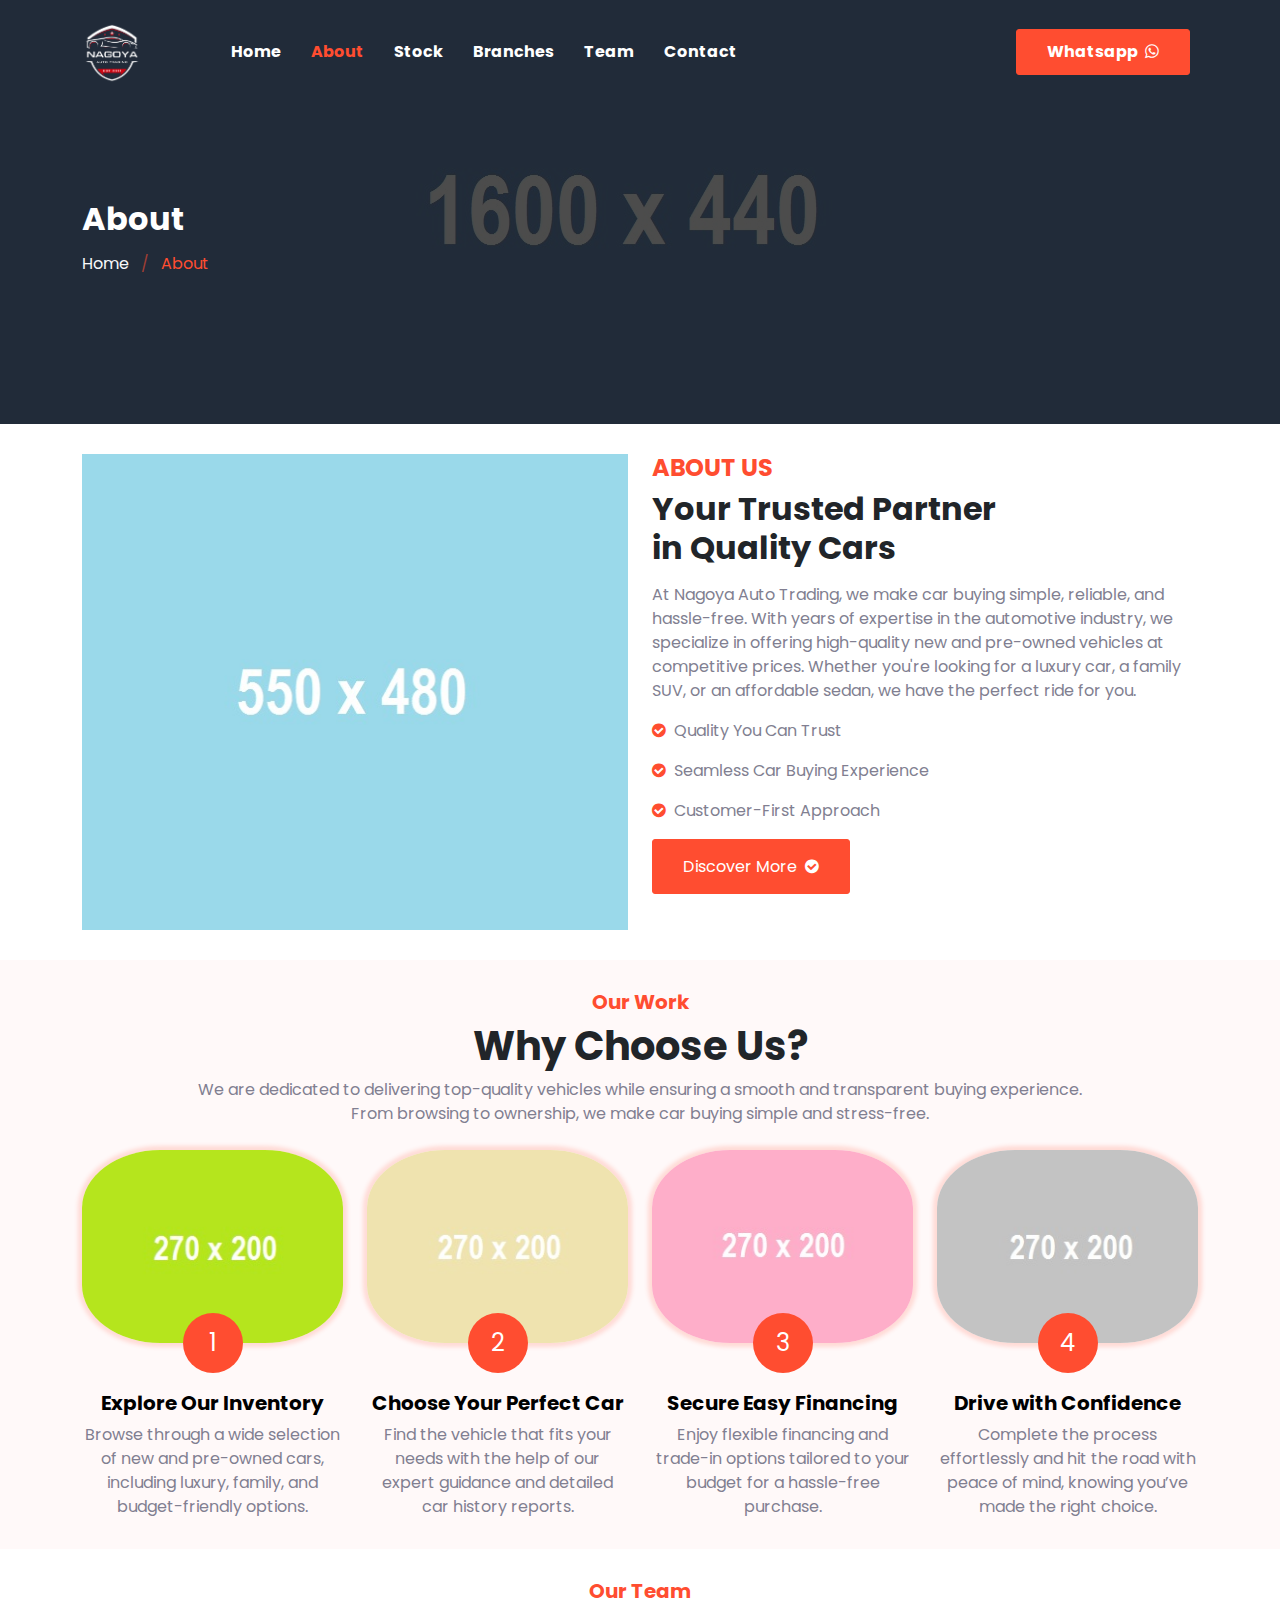
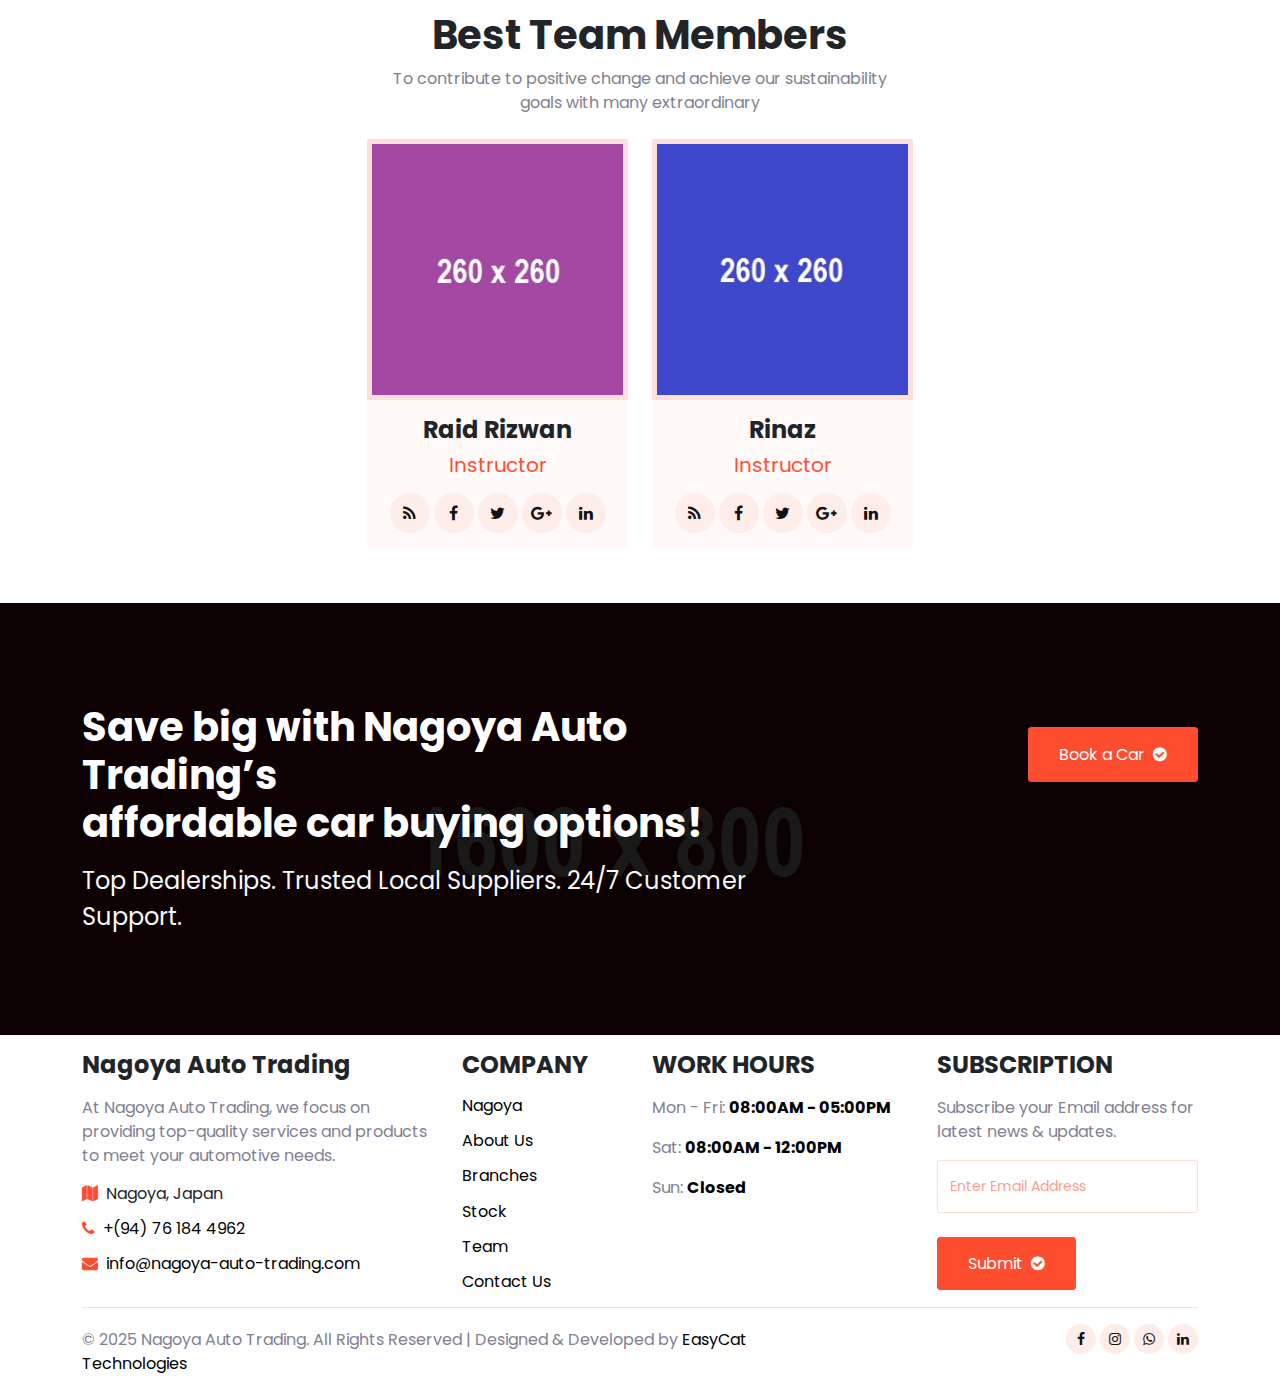
<file: about.html>
<!DOCTYPE html>
<html lang="en">

<head>
	<meta charset="utf-8">
	<meta http-equiv="X-UA-Compatible" content="IE=edge">
	<meta name="viewport" content="width=device-width, initial-scale=1">
	<title>Car Lease</title>
	<link href="css/bootstrap.min.css" rel="stylesheet">
	<link href="css/font-awesome.min.css" rel="stylesheet">
	<link href="css/global.css" rel="stylesheet">
	<link href="css/about.css" rel="stylesheet">
	<link href="https://fonts.googleapis.com/css2?family=Poppins&display=swap" rel="stylesheet">
	<script src="js/bootstrap.bundle.min.js"></script>

</head>

<body>

	<div class="main_o clearfix position-relative">
		<div class="main_1 clearfix position-absolute top-0 w-100">
			<section id="header">
				<nav class="navbar navbar-expand-md navbar-light" id="navbar_sticky">
					<div class="container-xl">
						<a class="navbar-brand fs-3 p-0 fw-bold text-white" href="index.html">
							<img src="img/logo.png" alt="Car Logo" class="me-1 fs-2 align-middle" style="height: 60px;">
							<!-- CAR <br> 
		<span class="fs-5 span_1">Lease</span> -->
						</a>
						<button class="navbar-toggler" type="button" data-bs-toggle="collapse"
							data-bs-target="#navbarSupportedContent" aria-controls="navbarSupportedContent"
							aria-expanded="false" aria-label="Toggle navigation">
							<span class="navbar-toggler-icon"></span>
						</button>
						<div class="collapse navbar-collapse" id="navbarSupportedContent">
							<ul class="navbar-nav mb-0 ">
								<li class="nav-item">
									<a class="nav-link" aria-current="page" href="index.html">Home</a>
								</li>
								<li class="nav-item">
									<a class="nav-link active" href="about.html">About </a>
								</li>
								<li class="nav-item">
									<a class="nav-link" href="stock.html">Stock </a>
								</li>
								<li class="nav-item">
									<a class="nav-link" href="branches.html">Branches </a>
								</li>
								<li class="nav-item">
									<a class="nav-link" href="team.html">Team</a>
								</li>
								<!-- <li class="nav-item dropdown">
          <a class="nav-link dropdown-toggle" href="#" id="navbarDropdown" role="button" data-bs-toggle="dropdown" aria-expanded="false">
           
          </a>
          <ul class="dropdown-menu drop_1" aria-labelledby="navbarDropdown">
            <li><a class="dropdown-item" href="login.html"> Login</a></li>
            <li><a class="dropdown-item border-0" href="register.html"> Register</a></li>
          </ul>
        </li> -->
								<li class="nav-item">
									<a class="nav-link" href="contact.html">Contact</a>
								</li>
							</ul>
							<ul class="navbar-nav mb-0 ms-auto">
								<!-- <li class="nav-item">
									<a class="nav-link" href="login.html">Sign In</a>
								</li> -->
								<li class="nav-item">
									<a class="nav-link button_2 ms-2 me-2" href="register.html">Whatsapp <i
											class="fa fa-whatsapp ms-1"></i></a>
								</li>

							</ul>
						</div>
					</div>
				</nav>
			</section>
		</div>
		<div class="main_2 clearfix">
			<section id="center" class="center_about">
				<div class="center_om clearfix">
					<div class="container-xl">
						<div class="row center_o1">
							<div class="col-md-12">
								<h2 class="text-white">About</h2>
								<h6 class="mb-0 mt-3 fw-normal col_oran"><a class="text-light" href="#">Home</a> <span
										class="mx-2 col_light">/</span> About</h6>
							</div>
						</div>
					</div>
				</div>
			</section>
		</div>

	</div>

	<section id="about_pg" class="p_3">
		<div class="container-xl">
			<div class="about_pg1 row">
				<div class="col-md-6">
					<div class="about_pgl clearfix">
						<div class="grid clearfix">
							<figure class="effect-jazz mb-0">
								<a href="#"><img src="img/22.jpg" class="w-100" alt="abc"></a>
							</figure>
						</div>
					</div>
				</div>
				<div class="col-md-6">
					<div class="about_pgr clearfix">
						<h4 class="col_oran">ABOUT US</h4>
						<h2>Your Trusted Partner<br> in Quality Cars</h2>
						<p class="mt-3">At Nagoya Auto Trading, we make car buying simple, reliable, and hassle-free.
							With years of expertise in the automotive industry, we specialize in offering high-quality
							new and pre-owned vehicles at competitive prices. Whether you're looking for a luxury car, a
							family SUV, or an affordable sedan, we have the perfect ride for you.</p>
						<p><i class="fa fa-check-circle col_oran me-1"></i> Quality You Can Trust</p>
						<p><i class="fa fa-check-circle col_oran me-1"></i> Seamless Car Buying Experience</p>
						<p><i class="fa fa-check-circle col_oran me-1"></i> Customer-First Approach</p>
						<h6 class="mb-0"><a class="button" href="#">Discover More <i
									class="fa fa-check-circle ms-1"></i> </a></h6>
					</div>
				</div>
			</div>
		</div>
	</section>

	<section id="work" class="p_3 bg_light">
		<div class="container-xl">
			<div class="row trip_1 text-center mb-4">
				<div class="col-md-12">
					<h5 class="col_oran">Our Work</h5>
					<h1>Why Choose Us?</h1>
					<p class="mb-0">We are dedicated to delivering top-quality vehicles while ensuring a smooth and
						transparent buying experience. <br> From browsing to ownership, we make car buying simple and
						stress-free.</p>
				</div>
			</div>
			<div class="work_1 row">
				<div class="col-md-3 col-sm-6">
					<div class="work_i clearfix position-relative">
						<div class="work_i1 clearfix">
							<a href="#"><img alt="abc" class="w-100" src="img/23.jpg"></a>
						</div>
						<div class="work_i2 text-center clearfix position-absolute w-100">
							<span class="fs-4 d-inline-block bg_oran text-white">1</span>
						</div>
					</div>
					<div class="work_i_last text-center mt-5 clearfix">
						<h5><a href="#">Explore Our Inventory</a></h5>
						<p class="mb-0">Browse through a wide selection of new and pre-owned cars, including luxury,
							family, and budget-friendly options.</p>
					</div>
				</div>
				<div class="col-md-3 col-sm-6">
					<div class="work_i clearfix position-relative">
						<div class="work_i1 clearfix">
							<a href="#"><img alt="abc" class="w-100" src="img/24.jpg"></a>
						</div>
						<div class="work_i2 text-center clearfix position-absolute w-100">
							<span class="fs-4 d-inline-block bg_oran text-white">2</span>
						</div>
					</div>
					<div class="work_i_last text-center mt-5 clearfix">
						<h5><a href="#">Choose Your Perfect Car</a></h5>
						<p class="mb-0">Find the vehicle that fits your needs with the help of our expert guidance and
							detailed car history reports.</p>
					</div>
				</div>
				<div class="col-md-3 col-sm-6">
					<div class="work_i clearfix position-relative">
						<div class="work_i1 clearfix">
							<a href="#"><img alt="abc" class="w-100" src="img/25.jpg"></a>
						</div>
						<div class="work_i2 text-center clearfix position-absolute w-100">
							<span class="fs-4 d-inline-block bg_oran text-white">3</span>
						</div>
					</div>
					<div class="work_i_last text-center mt-5 clearfix">
						<h5><a href="#">Secure Easy Financing</a></h5>
						<p class="mb-0">Enjoy flexible financing and trade-in options tailored to your budget for a
							hassle-free purchase.</p>
					</div>
				</div>
				<div class="col-md-3 col-sm-6">
					<div class="work_i clearfix position-relative">
						<div class="work_i1 clearfix">
							<a href="#"><img alt="abc" class="w-100" src="img/26.jpg"></a>
						</div>
						<div class="work_i2 text-center clearfix position-absolute w-100">
							<span class="fs-4 d-inline-block bg_oran text-white">4</span>
						</div>
					</div>
					<div class="work_i_last text-center mt-5 clearfix">
						<h5><a href="#">Drive with Confidence</a></h5>
						<p class="mb-0">Complete the process effortlessly and hit the road with peace of mind, knowing
							you’ve made the right choice.</p>
					</div>
				</div>
			</div>
		</div>
	</section>

	<section id="team" class="p_3">
		<div class="container-xl">
			<div class="row trip_1 text-center mb-4">
				<div class="col-md-12">
					<h5 class="col_oran">Our Team</h5>
					<h1>Best Team Members</h1>
					<p class="mb-0">To contribute to positive change and achieve our sustainability <br> goals with many
						extraordinary</p>
				</div>
			</div>
			<div class="row team_1 justify-content-center"> <!-- Add justify-content-center here -->
				<div class="col-md-3 col-sm-6 mb-4">
					<div class="team_1i text-center">
						<div class="grid clearfix">
							<figure class="effect-jazz mb-0">
								<a href="#"><img src="img/27.jpg" class="w-100" alt="abc"></a>
							</figure>
						</div>
						<div class="team_1i1 bg_light p-3">
							<h4>Raid Rizwan</h4>
							<h5 class="col_oran fw-normal">Instructor</h5>
							<ul class="social-network social-circle mb-0 mt-3">
								<li><a href="#" class="icoRss" title="Rss"><i class="fa fa-rss"></i></a></li>
								<li><a href="#" class="icoFacebook" title="Facebook"><i class="fa fa-facebook"></i></a>
								</li>
								<li><a href="#" class="icoTwitter" title="Twitter"><i class="fa fa-twitter"></i></a>
								</li>
								<li><a href="#" class="icoGoogle" title="Google +"><i class="fa fa-google-plus"></i></a>
								</li>
								<li><a href="#" class="icoLinkedin" title="Linkedin"><i class="fa fa-linkedin"></i></a>
								</li>
							</ul>
						</div>
					</div>
				</div>
				<div class="col-md-3 col-sm-6 mb-4">
					<div class="team_1i text-center">
						<div class="grid clearfix">
							<figure class="effect-jazz mb-0">
								<a href="#"><img src="img/28.jpg" class="w-100" alt="abc"></a>
							</figure>
						</div>
						<div class="team_1i1 bg_light p-3">
							<h4>Rinaz</h4>
							<h5 class="col_oran fw-normal">Instructor</h5>
							<ul class="social-network social-circle mb-0 mt-3">
								<li><a href="#" class="icoRss" title="Rss"><i class="fa fa-rss"></i></a></li>
								<li><a href="#" class="icoFacebook" title="Facebook"><i class="fa fa-facebook"></i></a>
								</li>
								<li><a href="#" class="icoTwitter" title="Twitter"><i class="fa fa-twitter"></i></a>
								</li>
								<li><a href="#" class="icoGoogle" title="Google +"><i class="fa fa-google-plus"></i></a>
								</li>
								<li><a href="#" class="icoLinkedin" title="Linkedin"><i class="fa fa-linkedin"></i></a>
								</li>
							</ul>
						</div>
					</div>
				</div>
			</div>
		</div>
	</section>


	<section id="ride">
		<div class="ride_m">
			<div class="container-xl">
				<div class="row ride_1">
					<div class="col-md-8">
						<div class="ride_1l">
							<h1 class="text-white">Save big with Nagoya Auto Trading’s <br> affordable car buying
								options!</h1>
							<p class="text-light mb-0 fs-4 mt-3">Top Dealerships. Trusted Local Suppliers. 24/7 Customer
								Support.</p>
						</div>
					</div>
					<div class="col-md-4">
						<div class="ride_1r mt-4 text-end">
							<h6 class="mb-0"><a class="button_2" href="#">Book a Car <i
										class="fa fa-check-circle ms-1"></i> </a></h6>
						</div>
					</div>
				</div>
			</div>
		</div>
	</section>

	<section id="footer" class="pt-3 pb-3">
		<div class="container-xl">
			<div class="row footer_1">
				<div class="col-md-4">
					<div class="footer_1i">
						<h4> Nagoya Auto Trading</h4>
						<p class="mt-3">At Nagoya Auto Trading, we focus on providing top-quality services and products
							to meet your
							automotive needs.
						</p>
						<h6 class="mt-3 fw-normal"><i class="fa fa-map col_oran me-1"></i> Nagoya, Japan</h6>
						<h6 class="mt-3 fw-normal"><a href="#"><i class="fa fa-phone col_oran me-1"></i> +(94) 76 184
								4962</a></h6>
						<h6 class="mt-3 mb-0 fw-normal"><a href="#"><i class="fa fa-envelope col_oran me-1"></i>
								info@nagoya-auto-trading.com</a>
						</h6>
					</div>
				</div>
				<div class="col-md-2">
					<div class="footer_1i">
						<h4>COMPANY</h4>
						<div class="row">
							<h6 class="fw-normal mt-2 col-md-12 col-6"><a href="index.html">Nagoya</a></h6>
							<h6 class="fw-normal mt-2 col-md-12 col-6"><a href="about.html">About Us</a></h6>
							<h6 class="fw-normal mt-2 col-md-12 col-6"><a href="blog.html">Branches</a></h6>
							<h6 class="fw-normal mt-2 col-md-12 col-6"><a href="models.html">Stock</a></h6>
							<h6 class="fw-normal mt-2 col-md-12 col-6"><a href="team.html">Team</a></h6>
							<h6 class="fw-normal mt-2 mb-0 col-md-12 col-6"><a href="contact.html">Contact Us</a></h6>
						</div>
					</div>
				</div>
				<div class="col-md-3">
					<div class="footer_1i">
						<h4>WORK HOURS</h4>
						<p class="mt-3">Mon - Fri: <span class="fw-bold text-black">08:00AM - 05:00PM</span></p>
						<p class="mt-3">Sat: <span class="fw-bold text-black">08:00AM - 12:00PM</span></p>
						<p class="mt-3 mb-0">Sun: <span class="fw-bold text-black">Closed</span></p>
					</div>
				</div>
				<div class="col-md-3">
					<div class="footer_1i">
						<h4>SUBSCRIPTION</h4>
						<p class="mt-3">Subscribe your Email address for latest news & updates.</p>
						<input class="form-control" placeholder="Enter Email Address" type="text">
						<h6 class="mb-0 mt-4"><a class="button pt-3 pb-3" href="#">Submit <i
									class="fa fa-check-circle ms-1"></i>
							</a></h6>
					</div>
				</div>
			</div>
			<hr>
			<div class="row footer_2">
				<div class="col-md-8">
					<div class="footer_2l">
						<p class="mb-0 mt-1">© 2025 Nagoya Auto Trading. All Rights Reserved | Designed & Developed by
							<a class="col_green" href="https://www.easycat.live/">EasyCat Technologies</a></p>
					</div>
				</div>
				<div class="col-md-4">
					<div class="footer_2r text-end">
						<ul class="social-network social-circle mb-0">
							<li><a href="#" class="icoRss" title="Rss"><i class="fa fa-facebook"></i></a></li>
							<li><a href="#" class="icoFacebook" title="Facebook"><i class="fa fa-instagram"></i></a>
							</li>
							<li><a href="#" class="icoTwitter" title="Twitter"><i class="fa fa-whatsapp"></i></a></li>
							<li><a href="#" class="icoLinkedin" title="Linkedin"><i class="fa fa-linkedin"></i></a></li>
						</ul>
					</div>
				</div>
			</div>
		</div>
	</section>

	<script>
		window.onscroll = function () { myFunction() };

		var navbar_sticky = document.getElementById("navbar_sticky");
		var sticky = navbar_sticky.offsetTop;
		var navbar_height = document.querySelector('.navbar').offsetHeight;

		function myFunction() {
			if (window.pageYOffset >= sticky + navbar_height) {
				navbar_sticky.classList.add("sticky")
				document.body.style.paddingTop = navbar_height + 'px';
			} else {
				navbar_sticky.classList.remove("sticky");
				document.body.style.paddingTop = '0'
			}
		}
	</script>

</body>

</html>
</file>
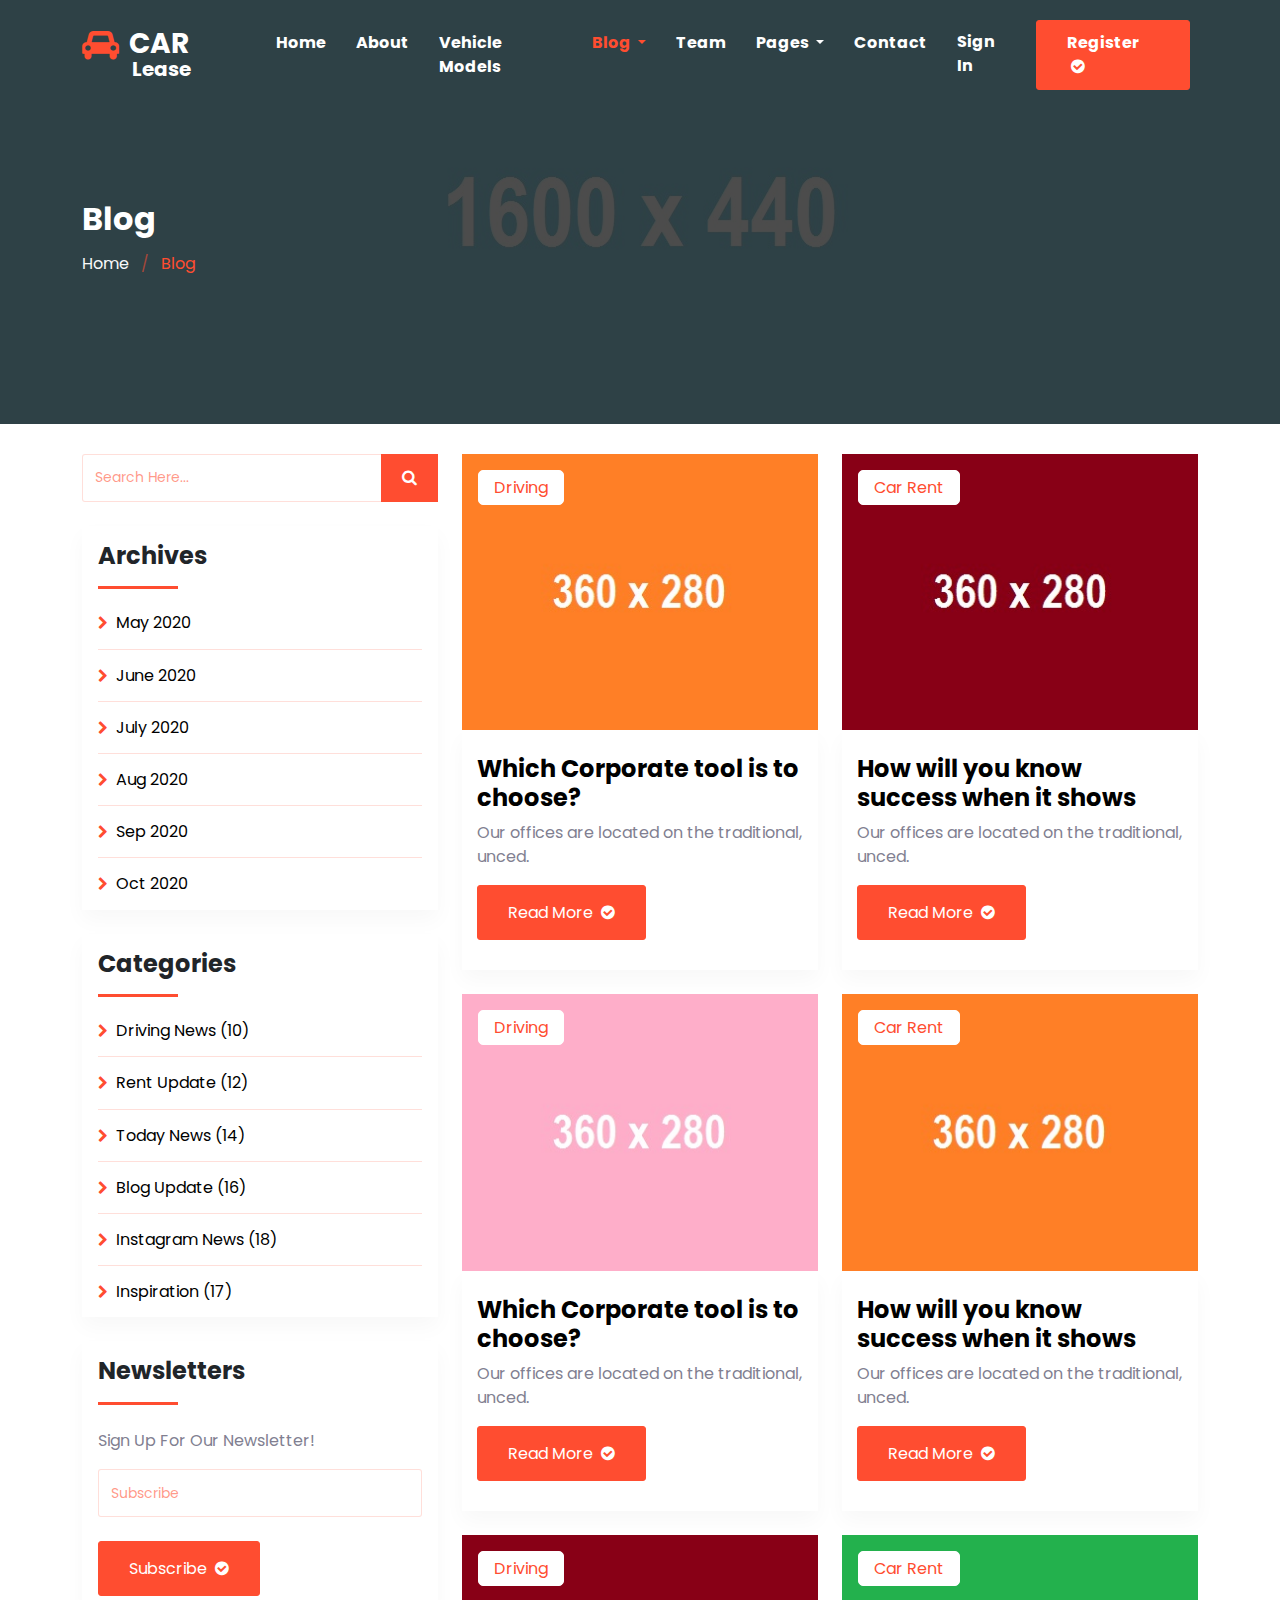
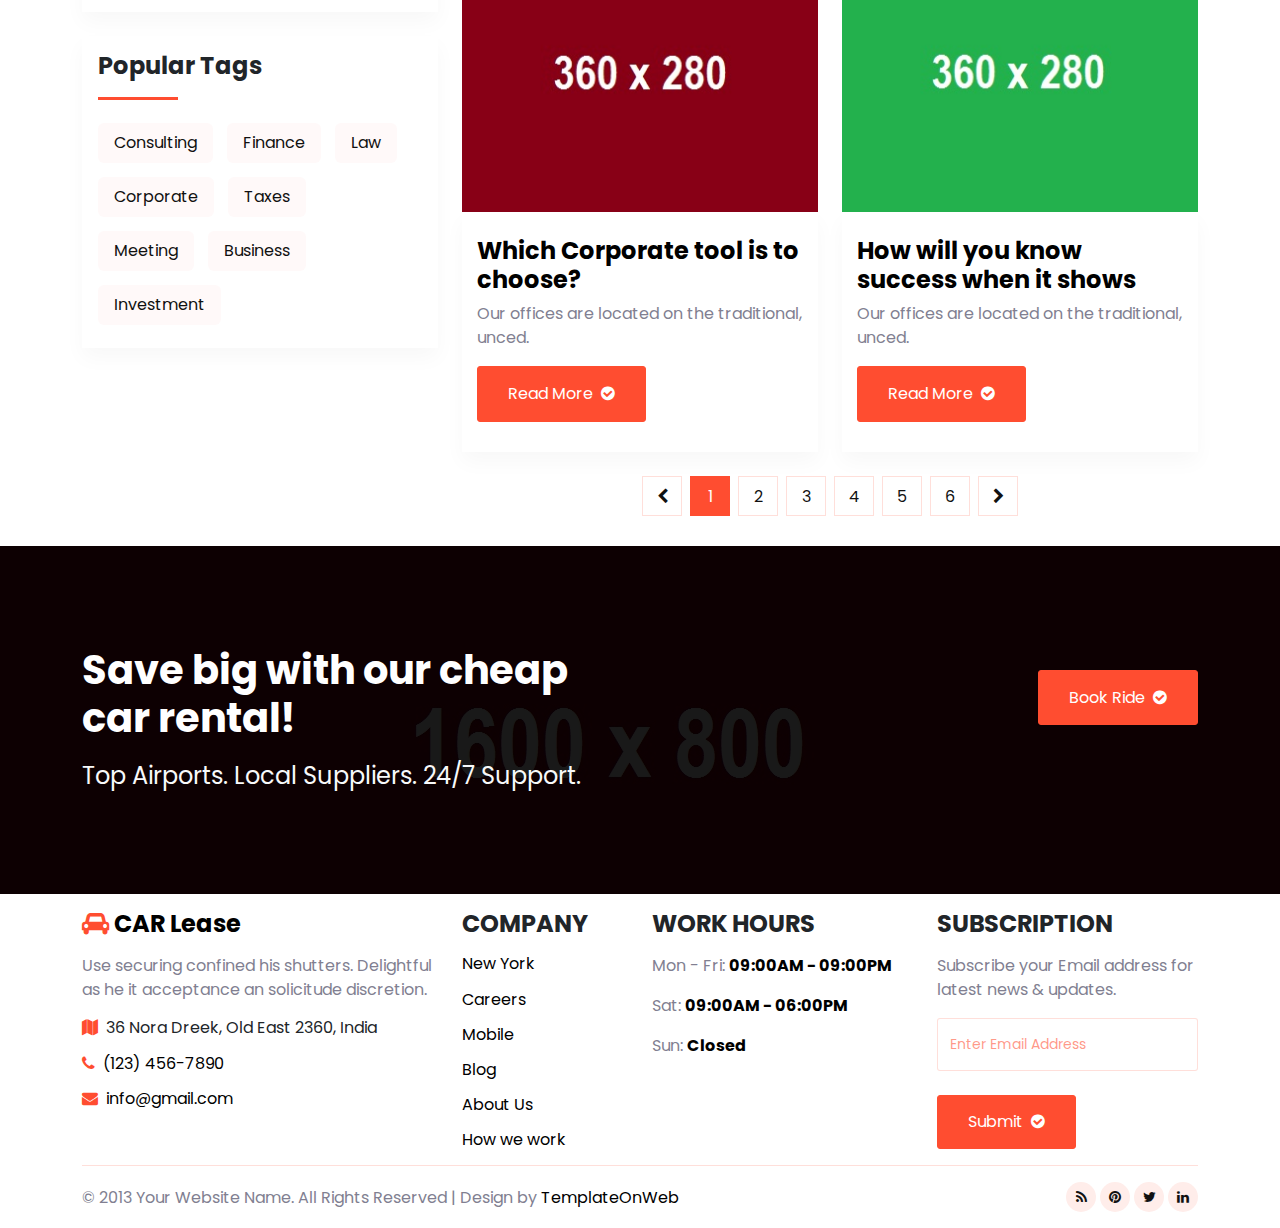
<file: blog.html>
<!DOCTYPE html>
<html lang="en">
<head>
	<meta charset="utf-8">
	<meta http-equiv="X-UA-Compatible" content="IE=edge">
	<meta name="viewport" content="width=device-width, initial-scale=1">
	<title>Car Lease</title>
	<link href="css/bootstrap.min.css" rel="stylesheet" >
	<link href="css/font-awesome.min.css" rel="stylesheet" >
	<link href="css/global.css" rel="stylesheet">
	<link href="css/blog.css" rel="stylesheet">
	<link href="https://fonts.googleapis.com/css2?family=Poppins&display=swap" rel="stylesheet">
	<script src="js/bootstrap.bundle.min.js"></script>

</head>
<body>

<div class="main_o clearfix position-relative">
 <div class="main_1 clearfix position-absolute top-0 w-100">
   <section id="header">
<nav class="navbar navbar-expand-md navbar-light" id="navbar_sticky">
  <div class="container-xl">
    <a class="navbar-brand fs-3 p-0 fw-bold text-white" href="index.html"><i class="fa fa-car col_oran me-1 fs-2 align-middle"></i> CAR <br> <span class="fs-5 span_1">Lease</span></a>
    <button class="navbar-toggler" type="button" data-bs-toggle="collapse" data-bs-target="#navbarSupportedContent" aria-controls="navbarSupportedContent" aria-expanded="false" aria-label="Toggle navigation">
      <span class="navbar-toggler-icon"></span>
    </button>
    <div class="collapse navbar-collapse" id="navbarSupportedContent">
      <ul class="navbar-nav mb-0 ">
        <li class="nav-item">
          <a class="nav-link" aria-current="page" href="index.html">Home</a>
        </li>
		<li class="nav-item">
          <a class="nav-link" href="about.html">About </a>
        </li>
		<li class="nav-item">
          <a class="nav-link" href="models.html">Vehicle Models </a>
        </li>
		<li class="nav-item dropdown">
          <a class="nav-link dropdown-toggle active" href="#" id="navbarDropdown" role="button" data-bs-toggle="dropdown" aria-expanded="false">
            Blog
          </a>
          <ul class="dropdown-menu drop_1" aria-labelledby="navbarDropdown">
            <li><a class="dropdown-item" href="blog.html"> Blog</a></li>
            <li><a class="dropdown-item border-0" href="blog_detail.html"> Blog Detail</a></li>
          </ul>
        </li>
		<li class="nav-item">
          <a class="nav-link" href="team.html">Team</a>
        </li>
		<li class="nav-item dropdown">
          <a class="nav-link dropdown-toggle" href="#" id="navbarDropdown" role="button" data-bs-toggle="dropdown" aria-expanded="false">
            Pages
          </a>
          <ul class="dropdown-menu drop_1" aria-labelledby="navbarDropdown">
            <li><a class="dropdown-item" href="login.html"> Login</a></li>
            <li><a class="dropdown-item border-0" href="register.html"> Register</a></li>
          </ul>
        </li>
		<li class="nav-item">
          <a class="nav-link" href="contact.html">Contact</a>
        </li>
      </ul>
	  <ul class="navbar-nav mb-0 ms-auto">
		<li class="nav-item">
          <a class="nav-link" href="login.html">Sign In</a>
        </li>
		<li class="nav-item">
          <a class="nav-link button_2 ms-2 me-2" href="register.html">Register <i class="fa fa-check-circle ms-1"></i></a>
        </li>
		
      </ul>
    </div>
  </div>
</nav>
</section>
 </div>
 <div class="main_2 clearfix">
 <section id="center" class="center_blog">
   <div class="center_om clearfix">
     <div class="container-xl">
  <div class="row center_o1">
   <div class="col-md-12">
      <h2 class="text-white">Blog</h2>
	  <h6 class="mb-0 mt-3 fw-normal col_oran"><a class="text-light" href="#">Home</a> <span class="mx-2 col_light">/</span> Blog</h6>
   </div>
  </div>
 </div>
   </div>
 </section>
 </div>
 
</div>

<section id="blog" class="p_3">
   <div class="container-xl">
	 <div class="row blog_1">
	    <div class="col-md-4">
		 <div class="blog_1l">
		    <div class="blog_1l1">
		   <div class="input-group">
				<input type="text" class="form-control" placeholder="Search Here...">
				<span class="input-group-btn">
					<button class="btn btn-primary bg_oran" type="button">
						<i class="fa fa-search"></i></button>
				</span>
		</div>
		 </div>
		    <div class="blog_1l2 mt-4  p-3 clearfix">
			<h4>Archives</h4>
			<hr class="line mb-4">
			<h6><i class="fa fa-chevron-right font_14 me-1 col_oran"></i> <a href="blog_detail.html">May 2020</a></h6><hr>
			<h6><i class="fa fa-chevron-right font_14 me-1 col_oran"></i> <a href="blog_detail.html">June 2020</a></h6><hr>
			<h6><i class="fa fa-chevron-right font_14 me-1 col_oran"></i> <a href="blog_detail.html"> July 2020</a></h6><hr>
			<h6><i class="fa fa-chevron-right font_14 me-1 col_oran"></i> <a href="blog_detail.html"> Aug 2020</a></h6><hr>
			<h6><i class="fa fa-chevron-right font_14 me-1 col_oran"></i> <a href="blog_detail.html"> Sep 2020</a></h6><hr>
			<h6 class="mb-0"><i class="fa fa-chevron-right font_14 me-1 col_oran"></i> <a href="blog_detail.html"> Oct 2020</a></h6>
	        </div>
			<div class="blog_1l2 mt-4  p-3 clearfix">
			<h4>Categories</h4>
			<hr class="line mb-4">
			<h6><i class="fa fa-chevron-right font_14 me-1 col_oran"></i> <a href="blog_detail.html">Driving News (10)</a></h6><hr>
			<h6><i class="fa fa-chevron-right font_14 me-1 col_oran"></i> <a href="blog_detail.html"> Rent Update (12)</a></h6><hr>
			<h6><i class="fa fa-chevron-right font_14 me-1 col_oran"></i> <a href="blog_detail.html"> Today News (14)</a></h6><hr>
			<h6><i class="fa fa-chevron-right font_14 me-1 col_oran"></i> <a href="blog_detail.html"> Blog Update (16)</a></h6><hr>
			<h6><i class="fa fa-chevron-right font_14 me-1 col_oran"></i> <a href="blog_detail.html"> Instagram News (18)</a></h6><hr>
			<h6 class="mb-0"><i class="fa fa-chevron-right font_14 me-1 col_oran"></i> <a href="blog_detail.html"> Inspiration (17)</a></h6>
	        </div>
			<div class="blog_1l2 mt-4  p-3 clearfix">
			<h4>Newsletters</h4>
			<hr class="line mb-4">
		    <p>Sign Up For Our Newsletter!</p>
			<input class="form-control" placeholder="Subscribe" type="text">
			<h6 class="mb-0 mt-4"><a class="button" href="blog_detail.html">Subscribe <i class="fa fa-check-circle ms-1"></i> </a></h6>
	        </div>
			<div class="blog_1l2 mt-4  p-3 clearfix">
			<h4>Popular Tags</h4>
			<hr class="line">
		     <ul class="mb-0">
		 <li class="d-inline-block"><a href="blog_detail.html">Consulting</a></li>
		 <li class="d-inline-block"><a href="blog_detail.html">Finance</a></li>
		 <li class="d-inline-block"><a href="blog_detail.html">Law</a></li>
		 <li class="d-inline-block"><a href="blog_detail.html">Corporate</a></li>
		 <li class="d-inline-block"><a href="blog_detail.html">Taxes</a></li>
		 <li class="d-inline-block"><a href="blog_detail.html">Meeting</a></li>
		 <li class="d-inline-block"><a href="blog_detail.html">Business</a></li>
		 <li class="d-inline-block"><a href="blog_detail.html">Investment</a></li>
		</ul>
	        </div>
		 </div>
		</div>
		<div class="col-md-8">
		 <div class="blog_1r">
		    <div class="row blog_h_1">
     <div class="col-md-6">
	  <div class="blog_h_1m position-relative clearfix">
	   <div class="blog_h_1mi clearfix">
	     <div class="grid clearfix">
				  <figure class="effect-jazz mb-0">
					<a href="blog_detail.html"><img src="img/11.jpg" class="w-100" alt="abc"></a>
				  </figure>
			  </div>
	   </div>
	   <div class="blog_h_1mi1 position-absolute clearfix top-0 w-100 p-3">
	    <h6 class="mb-0 fw-normal"><a href="blog_detail.html" class="button_1">Driving</a></h6>
	   </div>
	  </div>
	  <div class="blog_h_1m1 bg-white">
	    <h4><a href="blog_detail.html">Which Corporate tool is to choose?</a></h4>
		<p>Our offices are located on the traditional, unced.</p>
		<h6 class="mb-0"><a class="button" href="blog_detail.html">Read More <i class="fa fa-check-circle ms-1"></i></a></h6>
	  </div>
	 </div>
	 <div class="col-md-6">
	  <div class="blog_h_1m position-relative clearfix">
	   <div class="blog_h_1mi clearfix">
	     <div class="grid clearfix">
				  <figure class="effect-jazz mb-0">
					<a href="blog_detail.html"><img src="img/12.jpg" class="w-100" alt="abc"></a>
				  </figure>
			  </div>
	   </div>
	   <div class="blog_h_1mi1 position-absolute clearfix top-0 w-100 p-3">
	    <h6 class="mb-0 fw-normal"><a href="blog_detail.html" class="button_1">Car Rent</a></h6>
	   </div>
	  </div>
	  <div class="blog_h_1m1 bg-white">
	    <h4><a href="blog_detail.html">How will you know success when it shows</a></h4>
		<p>Our offices are located on the traditional, unced.</p>
		<h6 class="mb-0"><a class="button" href="blog_detail.html">Read More <i class="fa fa-check-circle ms-1"></i></a></h6>
	  </div>
	 </div>
	 
  </div>
            <div class="row blog_h_1 mt-4">
     <div class="col-md-6">
	  <div class="blog_h_1m position-relative clearfix">
	   <div class="blog_h_1mi clearfix">
	     <div class="grid clearfix">
				  <figure class="effect-jazz mb-0">
					<a href="blog_detail.html"><img src="img/16.jpg" class="w-100" alt="abc"></a>
				  </figure>
			  </div>
	   </div>
	   <div class="blog_h_1mi1 position-absolute clearfix top-0 w-100 p-3">
	    <h6 class="mb-0 fw-normal"><a href="blog_detail.html" class="button_1">Driving</a></h6>
	   </div>
	  </div>
	  <div class="blog_h_1m1 bg-white">
	    <h4><a href="blog_detail.html">Which Corporate tool is to choose?</a></h4>
		<p>Our offices are located on the traditional, unced.</p>
		<h6 class="mb-0"><a class="button" href="blog_detail.html">Read More <i class="fa fa-check-circle ms-1"></i></a></h6>
	  </div>
	 </div>
	 <div class="col-md-6">
	  <div class="blog_h_1m position-relative clearfix">
	   <div class="blog_h_1mi clearfix">
	     <div class="grid clearfix">
				  <figure class="effect-jazz mb-0">
					<a href="blog_detail.html"><img src="img/18.jpg" class="w-100" alt="abc"></a>
				  </figure>
			  </div>
	   </div>
	   <div class="blog_h_1mi1 position-absolute clearfix top-0 w-100 p-3">
	    <h6 class="mb-0 fw-normal"><a href="blog_detail.html" class="button_1">Car Rent</a></h6>
	   </div>
	  </div>
	  <div class="blog_h_1m1 bg-white">
	    <h4><a href="blog_detail.html">How will you know success when it shows</a></h4>
		<p>Our offices are located on the traditional, unced.</p>
		<h6 class="mb-0"><a class="button" href="blog_detail.html">Read More <i class="fa fa-check-circle ms-1"></i></a></h6>
	  </div>
	 </div>
	 
  </div>
            <div class="row blog_h_1 mt-4">
     <div class="col-md-6">
	  <div class="blog_h_1m position-relative clearfix">
	   <div class="blog_h_1mi clearfix">
	     <div class="grid clearfix">
				  <figure class="effect-jazz mb-0">
					<a href="blog_detail.html"><img src="img/19.jpg" class="w-100" alt="abc"></a>
				  </figure>
			  </div>
	   </div>
	   <div class="blog_h_1mi1 position-absolute clearfix top-0 w-100 p-3">
	    <h6 class="mb-0 fw-normal"><a href="blog_detail.html" class="button_1">Driving</a></h6>
	   </div>
	  </div>
	  <div class="blog_h_1m1 bg-white">
	    <h4><a href="blog_detail.html">Which Corporate tool is to choose?</a></h4>
		<p>Our offices are located on the traditional, unced.</p>
		<h6 class="mb-0"><a class="button" href="blog_detail.html">Read More <i class="fa fa-check-circle ms-1"></i></a></h6>
	  </div>
	 </div>
	 <div class="col-md-6">
	  <div class="blog_h_1m position-relative clearfix">
	   <div class="blog_h_1mi clearfix">
	     <div class="grid clearfix">
				  <figure class="effect-jazz mb-0">
					<a href="blog_detail.html"><img src="img/20.jpg" class="w-100" alt="abc"></a>
				  </figure>
			  </div>
	   </div>
	   <div class="blog_h_1mi1 position-absolute clearfix top-0 w-100 p-3">
	    <h6 class="mb-0 fw-normal"><a href="blog_detail.html" class="button_1">Car Rent</a></h6>
	   </div>
	  </div>
	  <div class="blog_h_1m1 bg-white">
	    <h4><a href="blog_detail.html">How will you know success when it shows</a></h4>
		<p>Our offices are located on the traditional, unced.</p>
		<h6 class="mb-0"><a class="button" href="blog_detail.html">Read More <i class="fa fa-check-circle ms-1"></i></a></h6>
	  </div>
	 </div>
	 
  </div>
            <div class="pages mt-4  text-center">
		 <div class="col-md-12">
		   <ul class="mb-0">
			<li><a href="blog_detail.html"><i class="fa fa-chevron-left"></i></a></li>
			<li><a class="act" href="blog_detail.html">1</a></li>
			<li><a href="blog_detail.html">2</a></li>
			<li><a href="blog_detail.html">3</a></li>
			<li><a href="blog_detail.html">4</a></li>
			<li><a href="blog_detail.html">5</a></li>
			<li><a href="blog_detail.html">6</a></li>
			<li><a href="blog_detail.html"><i class="fa fa-chevron-right"></i></a></li>
		   </ul>
		 </div>
	 </div>
		 </div>
		</div>
	 </div>
 </div>
</section>

<section id="ride">
<div class="ride_m">
 <div class="container-xl">
 <div class="row ride_1">
  <div class="col-md-8">
   <div class="ride_1l">
    <h1 class="text-white">Save big with our cheap <br> car rental!</h1>
	<p class="text-light mb-0 fs-4 mt-3">Top Airports. Local Suppliers. 24/7 Support.</p>
   </div>
  </div>
  <div class="col-md-4">
   <div class="ride_1r mt-4 text-end">
     <h6 class="mb-0"><a class="button_2" href="#">Book Ride <i class="fa fa-check-circle ms-1"></i> </a></h6>
   </div>
  </div>
 </div>
</div>
</div>
</section>

<section id="footer" class="pt-3 pb-3">
<div class="container-xl">
  <div class="row footer_1">
    <div class="col-md-4">
	 <div class="footer_1i">
	  <h4><a href="index.html"><i class="fa fa-car col_oran "></i> CAR  <span class="fw-normal"></span>Lease</a></h4>
	  <p class="mt-3">Use securing confined his shutters. Delightful as he it acceptance an solicitude discretion.</p>
	  <h6 class="mt-3 fw-normal"><i class="fa fa-map col_oran me-1"></i> 36 Nora Dreek,  Old East 2360, India</h6>
	  <h6 class="mt-3 fw-normal"><a href="#"><i class="fa fa-phone col_oran me-1"></i> (123) 456-7890</a></h6>
	  <h6 class="mt-3 mb-0 fw-normal"><a href="#"><i class="fa fa-envelope col_oran me-1"></i> info@gmail.com</a></h6>
	 </div>
	</div>
	<div class="col-md-2">
	 <div class="footer_1i">
	  <h4>COMPANY</h4>
	  <div class="row">
	  <h6 class="fw-normal mt-2 col-md-12 col-6"><a href="#">New York</a></h6>
	  <h6 class="fw-normal mt-2 col-md-12 col-6"><a href="#">Careers</a></h6>
	  <h6 class="fw-normal mt-2 col-md-12 col-6"><a href="#">Mobile</a></h6>
	  <h6 class="fw-normal mt-2 col-md-12 col-6"><a href="#">Blog</a></h6>
	  <h6 class="fw-normal mt-2 col-md-12 col-6"><a href="#">About Us</a></h6>
	  <h6 class="fw-normal mt-2 mb-0 col-md-12 col-6"><a href="#">How we work</a></h6>
	  </div>
	 </div>
	</div>
	<div class="col-md-3">
	 <div class="footer_1i">
	  <h4>WORK HOURS</h4>
      <p class="mt-3">Mon - Fri: <span class="fw-bold text-black">09:00AM - 09:00PM</span></p>
	  <p class="mt-3">Sat: <span class="fw-bold text-black">09:00AM - 06:00PM</span></p>
	  <p class="mt-3 mb-0">Sun: <span class="fw-bold text-black">Closed</span></p>
	 </div>
	</div>
	<div class="col-md-3">
	 <div class="footer_1i">
	  <h4>SUBSCRIPTION</h4>
      <p class="mt-3">Subscribe your Email address for latest news & updates.</p>
	  <input class="form-control" placeholder="Enter Email Address" type="text">
	  <h6 class="mb-0 mt-4"><a class="button pt-3 pb-3" href="#">Submit <i class="fa fa-check-circle ms-1"></i> </a></h6>
	 </div>
	</div>
  </div><hr>
  <div class="row footer_2">
   <div class="col-md-8">
    <div class="footer_2l">
	 <p class="mb-0 mt-1">© 2013 Your Website Name. All Rights Reserved | Design by <a class="col_green" href="http://www.templateonweb.com">TemplateOnWeb</a></p>
	</div>
   </div>
   <div class="col-md-4">
    <div class="footer_2r text-end">
	  <ul class="social-network social-circle mb-0">
					<li><a href="#" class="icoRss" title="Rss"><i class="fa fa-rss"></i></a></li>
					<li><a href="#" class="icoFacebook" title="Facebook"><i class="fa fa-pinterest"></i></a></li>
					<li><a href="#" class="icoTwitter" title="Twitter"><i class="fa fa-twitter"></i></a></li>
					<li><a href="#" class="icoLinkedin" title="Linkedin"><i class="fa fa-linkedin"></i></a></li>
				</ul>
	</div>
   </div>
  </div>
</div>
</section>

<script>
window.onscroll = function() {myFunction()};

var navbar_sticky = document.getElementById("navbar_sticky");
var sticky = navbar_sticky.offsetTop;
var navbar_height = document.querySelector('.navbar').offsetHeight;

function myFunction() {
  if (window.pageYOffset >= sticky + navbar_height) {
    navbar_sticky.classList.add("sticky")
	document.body.style.paddingTop = navbar_height + 'px';
  } else {
    navbar_sticky.classList.remove("sticky");
	document.body.style.paddingTop = '0'
  }
}
</script>

</body>

</html>
</file>
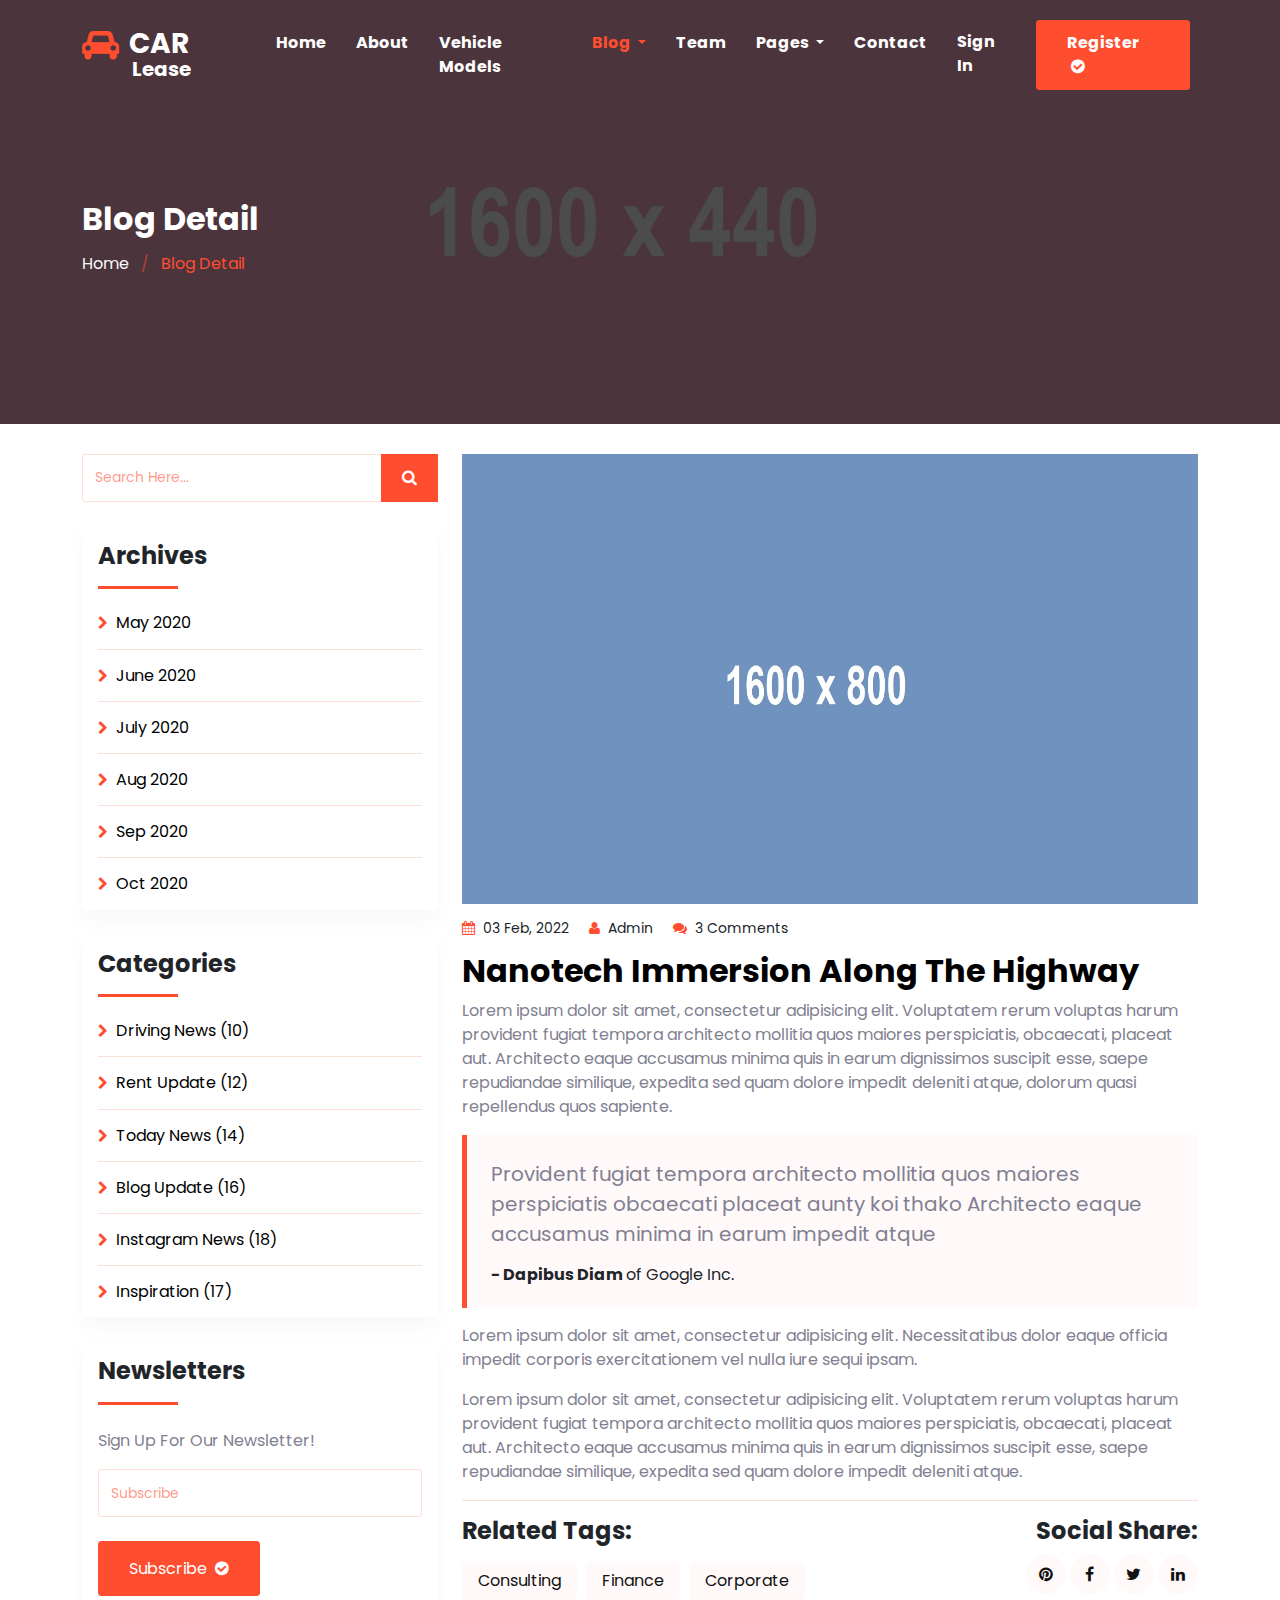
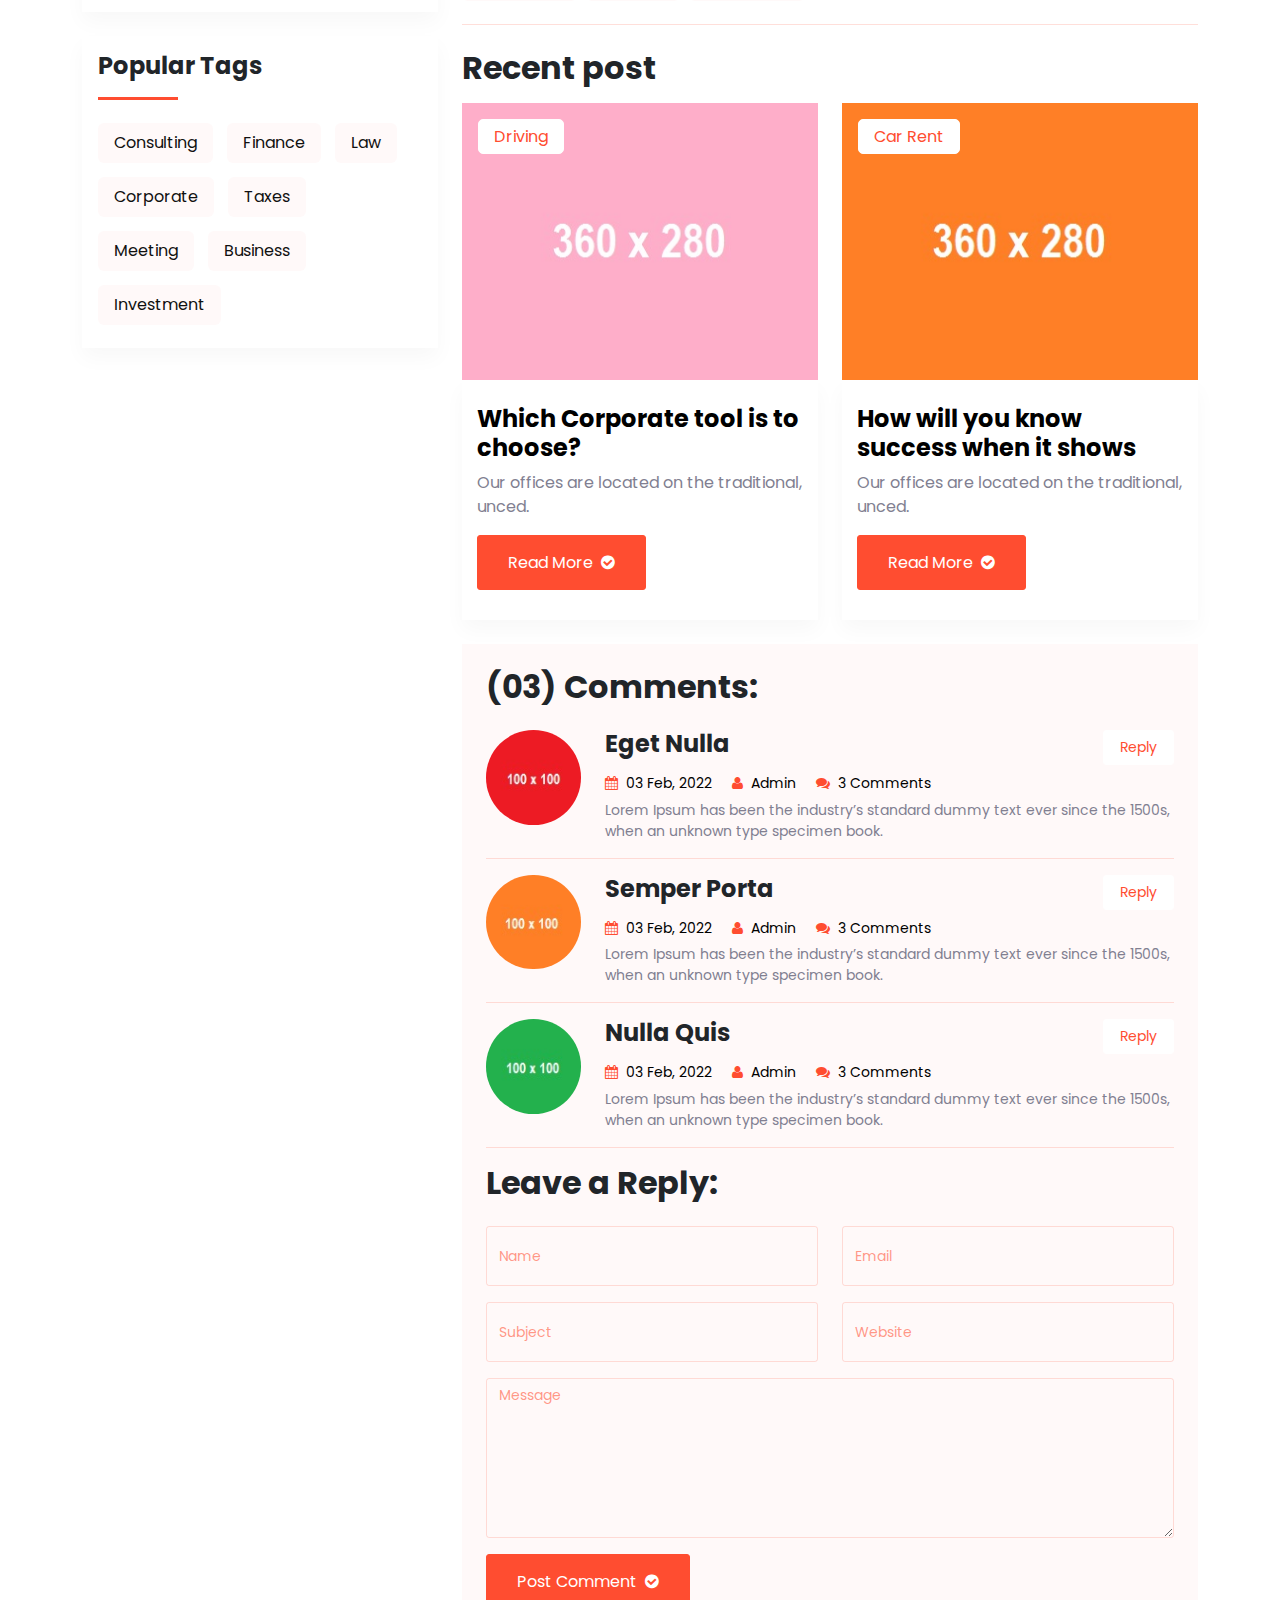
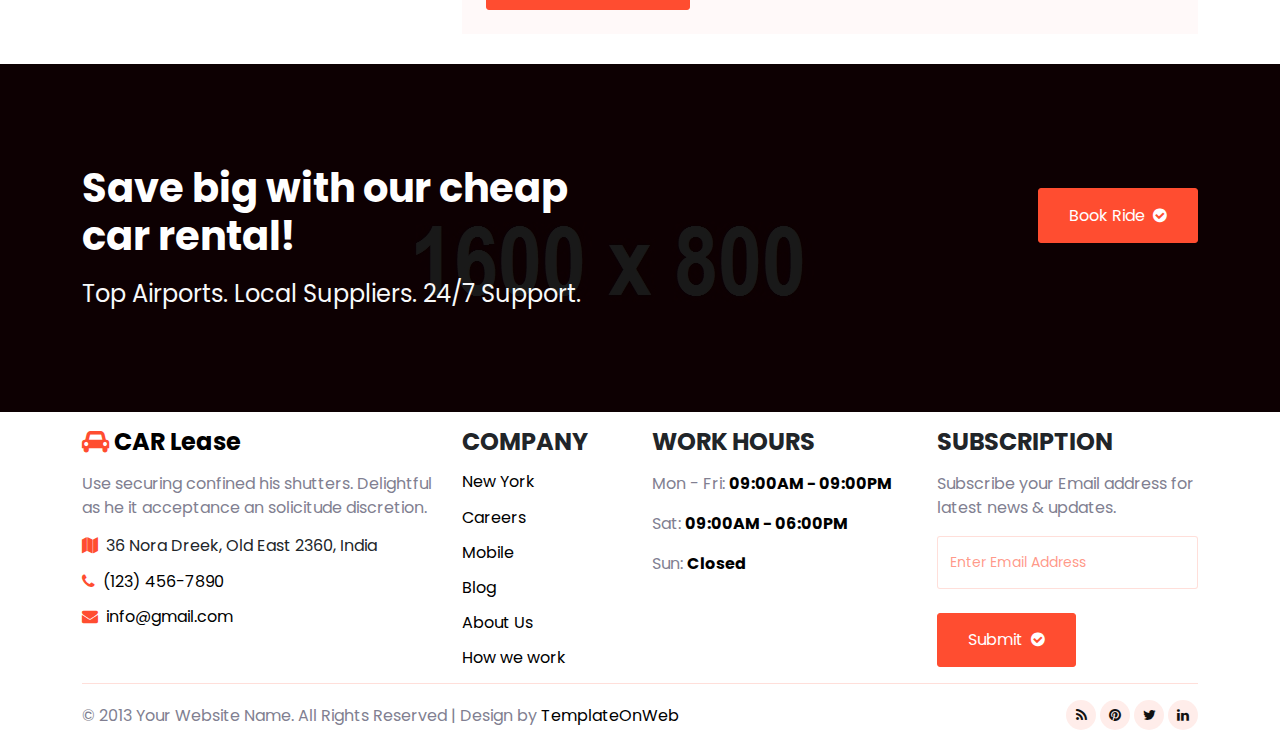
<file: blog_detail.html>
<!DOCTYPE html>
<html lang="en">
<head>
	<meta charset="utf-8">
	<meta http-equiv="X-UA-Compatible" content="IE=edge">
	<meta name="viewport" content="width=device-width, initial-scale=1">
	<title>Car Lease</title>
	<link href="css/bootstrap.min.css" rel="stylesheet" >
	<link href="css/font-awesome.min.css" rel="stylesheet" >
	<link href="css/global.css" rel="stylesheet">
	<link href="css/blog.css" rel="stylesheet">
	<link href="https://fonts.googleapis.com/css2?family=Poppins&display=swap" rel="stylesheet">
	<script src="js/bootstrap.bundle.min.js"></script>

</head>
<body>

<div class="main_o clearfix position-relative">
 <div class="main_1 clearfix position-absolute top-0 w-100">
   <section id="header">
<nav class="navbar navbar-expand-md navbar-light" id="navbar_sticky">
  <div class="container-xl">
    <a class="navbar-brand fs-3 p-0 fw-bold text-white" href="index.html"><i class="fa fa-car col_oran me-1 fs-2 align-middle"></i> CAR <br> <span class="fs-5 span_1">Lease</span></a>
    <button class="navbar-toggler" type="button" data-bs-toggle="collapse" data-bs-target="#navbarSupportedContent" aria-controls="navbarSupportedContent" aria-expanded="false" aria-label="Toggle navigation">
      <span class="navbar-toggler-icon"></span>
    </button>
    <div class="collapse navbar-collapse" id="navbarSupportedContent">
      <ul class="navbar-nav mb-0 ">
        <li class="nav-item">
          <a class="nav-link" aria-current="page" href="index.html">Home</a>
        </li>
		<li class="nav-item">
          <a class="nav-link" href="about.html">About </a>
        </li>
		<li class="nav-item">
          <a class="nav-link" href="models.html">Vehicle Models </a>
        </li>
		<li class="nav-item dropdown">
          <a class="nav-link dropdown-toggle active" href="#" id="navbarDropdown" role="button" data-bs-toggle="dropdown" aria-expanded="false">
            Blog
          </a>
          <ul class="dropdown-menu drop_1" aria-labelledby="navbarDropdown">
            <li><a class="dropdown-item" href="blog.html"> Blog</a></li>
            <li><a class="dropdown-item border-0" href="blog_detail.html"> Blog Detail</a></li>
          </ul>
        </li>
		<li class="nav-item">
          <a class="nav-link" href="team.html">Team</a>
        </li>
		<li class="nav-item dropdown">
          <a class="nav-link dropdown-toggle" href="#" id="navbarDropdown" role="button" data-bs-toggle="dropdown" aria-expanded="false">
            Pages
          </a>
          <ul class="dropdown-menu drop_1" aria-labelledby="navbarDropdown">
            <li><a class="dropdown-item" href="login.html"> Login</a></li>
            <li><a class="dropdown-item border-0" href="register.html"> Register</a></li>
          </ul>
        </li>
		<li class="nav-item">
          <a class="nav-link" href="contact.html">Contact</a>
        </li>
      </ul>
	  <ul class="navbar-nav mb-0 ms-auto">
		<li class="nav-item">
          <a class="nav-link" href="login.html">Sign In</a>
        </li>
		<li class="nav-item">
          <a class="nav-link button_2 ms-2 me-2" href="register.html">Register <i class="fa fa-check-circle ms-1"></i></a>
        </li>
		
      </ul>
    </div>
  </div>
</nav>
</section>
 </div>
 <div class="main_2 clearfix">
 <section id="center" class="center_dt">
   <div class="center_om clearfix">
     <div class="container-xl">
  <div class="row center_o1">
   <div class="col-md-12">
      <h2 class="text-white">Blog Detail</h2>
	  <h6 class="mb-0 mt-3 fw-normal col_oran"><a class="text-light" href="#">Home</a> <span class="mx-2 col_light">/</span> Blog Detail</h6>
   </div>
  </div>
 </div>
   </div>
 </section>
 </div>
 
</div>

<section id="blog" class="p_3">
   <div class="container-xl">
	 <div class="row blog_1">
	    <div class="col-md-4">
		 <div class="blog_1l">
		    <div class="blog_1l1">
		   <div class="input-group">
				<input type="text" class="form-control" placeholder="Search Here...">
				<span class="input-group-btn">
					<button class="btn btn-primary bg_oran" type="button">
						<i class="fa fa-search"></i></button>
				</span>
		</div>
		 </div>
		    <div class="blog_1l2 mt-4  p-3 clearfix">
			<h4>Archives</h4>
			<hr class="line mb-4">
			<h6><i class="fa fa-chevron-right font_14 me-1 col_oran"></i> <a href="blog_detail.html">May 2020</a></h6><hr>
			<h6><i class="fa fa-chevron-right font_14 me-1 col_oran"></i> <a href="blog_detail.html">June 2020</a></h6><hr>
			<h6><i class="fa fa-chevron-right font_14 me-1 col_oran"></i> <a href="blog_detail.html"> July 2020</a></h6><hr>
			<h6><i class="fa fa-chevron-right font_14 me-1 col_oran"></i> <a href="blog_detail.html"> Aug 2020</a></h6><hr>
			<h6><i class="fa fa-chevron-right font_14 me-1 col_oran"></i> <a href="blog_detail.html"> Sep 2020</a></h6><hr>
			<h6 class="mb-0"><i class="fa fa-chevron-right font_14 me-1 col_oran"></i> <a href="blog_detail.html"> Oct 2020</a></h6>
	        </div>
			<div class="blog_1l2 mt-4  p-3 clearfix">
			<h4>Categories</h4>
			<hr class="line mb-4">
			<h6><i class="fa fa-chevron-right font_14 me-1 col_oran"></i> <a href="blog_detail.html">Driving News (10)</a></h6><hr>
			<h6><i class="fa fa-chevron-right font_14 me-1 col_oran"></i> <a href="blog_detail.html"> Rent Update (12)</a></h6><hr>
			<h6><i class="fa fa-chevron-right font_14 me-1 col_oran"></i> <a href="blog_detail.html"> Today News (14)</a></h6><hr>
			<h6><i class="fa fa-chevron-right font_14 me-1 col_oran"></i> <a href="blog_detail.html"> Blog Update (16)</a></h6><hr>
			<h6><i class="fa fa-chevron-right font_14 me-1 col_oran"></i> <a href="blog_detail.html"> Instagram News (18)</a></h6><hr>
			<h6 class="mb-0"><i class="fa fa-chevron-right font_14 me-1 col_oran"></i> <a href="blog_detail.html"> Inspiration (17)</a></h6>
	        </div>
			<div class="blog_1l2 mt-4  p-3 clearfix">
			<h4>Newsletters</h4>
			<hr class="line mb-4">
		    <p>Sign Up For Our Newsletter!</p>
			<input class="form-control" placeholder="Subscribe" type="text">
			<h6 class="mb-0 mt-4"><a class="button" href="#">Subscribe <i class="fa fa-check-circle ms-1"></i> </a></h6>
	        </div>
			<div class="blog_1l2 mt-4  p-3 clearfix">
			<h4>Popular Tags</h4>
			<hr class="line">
		     <ul class="mb-0">
		 <li class="d-inline-block"><a href="blog_detail.html">Consulting</a></li>
		 <li class="d-inline-block"><a href="blog_detail.html">Finance</a></li>
		 <li class="d-inline-block"><a href="blog_detail.html">Law</a></li>
		 <li class="d-inline-block"><a href="blog_detail.html">Corporate</a></li>
		 <li class="d-inline-block"><a href="blog_detail.html">Taxes</a></li>
		 <li class="d-inline-block"><a href="blog_detail.html">Meeting</a></li>
		 <li class="d-inline-block"><a href="blog_detail.html">Business</a></li>
		 <li class="d-inline-block"><a href="blog_detail.html">Investment</a></li>
		</ul>
	        </div>
		 </div>
		</div>
		<div class="col-md-8">
		 <div class="blog_1rdt">
	   <div class="blog_1rdt1">
	      <div class="grid clearfix">
				  <figure class="effect-jazz mb-0">
					<a href="#"><img src="img/2.jpg" height="450" class="w-100" alt="abc"></a>
				  </figure>
			  </div>
	   </div>
	   <div class="blog_1rdt2">
		    <h6 class="mt-3 font_14"><i class="fa fa-calendar col_oran me-1"></i> 03 Feb, 2022 <i class="fa fa-user col_oran me-1 ms-3"></i> Admin <i class="fa fa-comments col_oran me-1 ms-3"></i> 3 Comments</h6>
			<h2 class="mt-3"><a href="#">Nanotech Immersion Along The Highway</a></h2>
			<p>Lorem ipsum dolor sit amet, consectetur adipisicing elit. Voluptatem rerum voluptas harum provident fugiat tempora architecto mollitia quos maiores perspiciatis, obcaecati, placeat aut. Architecto eaque accusamus minima quis in earum dignissimos suscipit esse, saepe repudiandae similique, expedita sed quam dolore impedit deleniti atque, dolorum quasi repellendus quos sapiente.</p>
			<blockquote class="blockquote bg_light p-4">
									<p>Provident fugiat tempora architecto mollitia quos maiores perspiciatis obcaecati placeat aunty koi thako Architecto eaque accusamus minima in earum impedit atque</p>
									<h6 class="fw-normal mb-0"><strong>- Dapibus Diam </strong>of Google Inc.</h6>
								</blockquote>
			<p>Lorem ipsum dolor sit amet, consectetur adipisicing elit. Necessitatibus dolor eaque officia impedit corporis exercitationem vel nulla iure sequi ipsam.</p>	
			<p>Lorem ipsum dolor sit amet, consectetur adipisicing elit. Voluptatem rerum voluptas harum provident fugiat tempora architecto mollitia quos maiores perspiciatis, obcaecati, placeat aut. Architecto eaque accusamus minima quis in earum dignissimos suscipit esse, saepe repudiandae similique, expedita sed quam dolore impedit deleniti atque.
</p>		
    <hr>	
	    <div class="blog_1rdt2i row">
		 <div class="col-md-7">
		  <div class="blog_1rdt2il">
		    <h4>Related Tags:</h4>
			<ul class="mb-0">
		 <li class="d-inline-block"><a href="#">Consulting</a></li>
		 <li class="d-inline-block"><a href="#">Finance</a></li>
		 <li class="d-inline-block"><a href="#">Corporate</a></li>
		</ul>
		  </div>
		 </div>
		 <div class="col-md-5">
		  <div class="blog_1rdt2ir text-end">
		   <h4>Social Share:</h4>
		   <ul class="social-network social-circle mb-0">
					<li><a href="#" class="icoRss" title="Rss"><i class="fa fa-pinterest"></i></a></li>
					<li><a href="#" class="icoFacebook" title="Facebook"><i class="fa fa-facebook"></i></a></li>
					<li><a href="#" class="icoTwitter" title="Twitter"><i class="fa fa-twitter"></i></a></li>
					<li><a href="#" class="icoLinkedin" title="Linkedin"><i class="fa fa-linkedin"></i></a></li>
				</ul>
		  </div>
		 </div>
		</div>	
	   </div><hr>
	   <div class="blog_1rdt3 mt-4">
	    <h2>Recent post</h2>
		<div class="row blog_h_1 mt-3">
     <div class="col-md-6">
	  <div class="blog_h_1m position-relative clearfix">
	   <div class="blog_h_1mi clearfix">
	     <div class="grid clearfix">
				  <figure class="effect-jazz mb-0">
					<a href="#"><img src="img/16.jpg" class="w-100" alt="abc"></a>
				  </figure>
			  </div>
	   </div>
	   <div class="blog_h_1mi1 position-absolute clearfix top-0 w-100 p-3">
	    <h6 class="mb-0 fw-normal"><a href="#" class="button_1">Driving</a></h6>
	   </div>
	  </div>
	  <div class="blog_h_1m1 bg-white">
	    <h4><a href="#">Which Corporate tool is to choose?</a></h4>
		<p>Our offices are located on the traditional, unced.</p>
		<h6 class="mb-0"><a class="button" href="#">Read More <i class="fa fa-check-circle ms-1"></i></a></h6>
	  </div>
	 </div>
	 <div class="col-md-6">
	  <div class="blog_h_1m position-relative clearfix">
	   <div class="blog_h_1mi clearfix">
	     <div class="grid clearfix">
				  <figure class="effect-jazz mb-0">
					<a href="#"><img src="img/18.jpg" class="w-100" alt="abc"></a>
				  </figure>
			  </div>
	   </div>
	   <div class="blog_h_1mi1 position-absolute clearfix top-0 w-100 p-3">
	    <h6 class="mb-0 fw-normal"><a href="#" class="button_1">Car Rent</a></h6>
	   </div>
	  </div>
	  <div class="blog_h_1m1 bg-white">
	    <h4><a href="#">How will you know success when it shows</a></h4>
		<p>Our offices are located on the traditional, unced.</p>
		<h6 class="mb-0"><a class="button" href="#">Read More <i class="fa fa-check-circle ms-1"></i></a></h6>
	  </div>
	 </div>
	 
  </div>
	   </div>
	   
	   <div class="blog_1rdt3 mt-4 bg_light p-4">
	    <div class="blog_1rdt3it row">
		 <div class="col-md-12">
		  <h2 class="mb-4">(03) Comments:</h2>
		 </div> 
		</div>
	    <div class="blog_1rdt3i row">
		 <div class="col-md-2 col-sm-2">
		  <div class="blog_1rdt3il">
		   <img src="img/33.jpg" class="w-100 rounded-circle" alt="abc">
		  </div>
		 </div>
		 <div class="col-md-10 col-sm-10">
		  <div class="blog_1rdt3il">
		   <h4>Eget Nulla <span class="pull-right"><a class="button_1 pt-2 pb-2 ps-3 pe-3 font_14 fw-normal" href="#">Reply</a></span></h4>
		   <h6 class="font_14 mt-3"><a href="#"><i class="fa fa-calendar col_oran me-1"></i> 03 Feb, 2022</a> <a  href="#"><i class="fa fa-user col_oran me-1 ms-3"></i> Admin</a> <a href="#"><i class="fa fa-comments col_oran me-1 ms-3"></i> 3 Comments</a></h6>
		   <p class="mb-0 font_14">Lorem Ipsum has been the industry’s standard dummy text ever since the 1500s, when an unknown type specimen book.</p>
		  </div>
		 </div>
		</div><hr>
		<div class="blog_1rdt3i row">
		 <div class="col-md-2 col-sm-2">
		  <div class="blog_1rdt3il">
		   <img src="img/34.jpg" class="w-100 rounded-circle" alt="abc">
		  </div>
		 </div>
		 <div class="col-md-10 col-sm-10">
		  <div class="blog_1rdt3il">
		   <h4>Semper Porta <span class="pull-right"><a class="button_1 pt-2 pb-2 ps-3 pe-3 font_14 fw-normal" href="#">Reply</a></span></h4>
		   <h6 class="font_14 mt-3"><a href="#"><i class="fa fa-calendar col_oran me-1"></i> 03 Feb, 2022</a> <a  href="#"><i class="fa fa-user col_oran me-1 ms-3"></i> Admin</a> <a href="#"><i class="fa fa-comments col_oran me-1 ms-3"></i> 3 Comments</a></h6>
		   <p class="mb-0 font_14">Lorem Ipsum has been the industry’s standard dummy text ever since the 1500s, when an unknown type specimen book.</p>
		  </div>
		 </div>
		</div><hr>
		<div class="blog_1rdt3i row">
		 <div class="col-md-2 col-sm-2">
		  <div class="blog_1rdt3il">
		   <img src="img/35.jpg" class="w-100 rounded-circle" alt="abc">
		  </div>
		 </div>
		 <div class="col-md-10 col-sm-10">
		  <div class="blog_1rdt3il">
		   <h4>Nulla Quis <span class="pull-right"><a class="button_1 pt-2 pb-2 ps-3 pe-3 font_14 fw-normal" href="#">Reply</a></span></h4>
		   <h6 class="font_14 mt-3"><a href="#"><i class="fa fa-calendar col_oran me-1"></i> 03 Feb, 2022</a> <a  href="#"><i class="fa fa-user col_oran me-1 ms-3"></i> Admin</a> <a href="#"><i class="fa fa-comments col_oran me-1 ms-3"></i> 3 Comments</a></h6>
		   <p class="mb-0 font_14">Lorem Ipsum has been the industry’s standard dummy text ever since the 1500s, when an unknown type specimen book.</p>
		  </div>
		 </div>
		</div><hr>
		<div class="blog_1rdt3it row">
		 <div class="col-md-12">
		  <h2 class="mb-4">Leave a Reply:</h2>
		 </div> 
		</div>
		<div class="blog_1rdt3i2 row">
		 <div class="col-md-6">
		  <div class="blog_1rdt3i2l">
		    <input class="form-control" placeholder="Name" type="text">
		  </div>
		 </div> 
		 <div class="col-md-6">
		  <div class="blog_1rdt3i2l">
		    <input class="form-control" placeholder="Email" type="text">
		  </div>
		 </div>
		</div>
		<div class="blog_1rdt3i2 row mt-3">
		 <div class="col-md-6">
		  <div class="blog_1rdt3i2l">
		    <input class="form-control" placeholder="Subject" type="text">
		  </div>
		 </div> 
		 <div class="col-md-6">
		  <div class="blog_1rdt3i2l">
		    <input class="form-control" placeholder="Website" type="text">
		  </div>
		 </div>
		</div>
		<div class="blog_1rdt3i2 row mt-3">
		 <div class="col-md-12">
		  <div class="blog_1rdt3i2l">
		    <textarea placeholder="Message" class="form-control form_text"></textarea>
			<h6 class="mb-0 mt-3"><a class="button" href="#">Post Comment <i class="fa fa-check-circle ms-1"></i> </a></h6>
		  </div>
		 </div> 
		</div>
	   </div>
	 </div>
		</div>
	 </div>
 </div>
</section>

<section id="ride">
<div class="ride_m">
 <div class="container-xl">
 <div class="row ride_1">
  <div class="col-md-8">
   <div class="ride_1l">
    <h1 class="text-white">Save big with our cheap <br> car rental!</h1>
	<p class="text-light mb-0 fs-4 mt-3">Top Airports. Local Suppliers. 24/7 Support.</p>
   </div>
  </div>
  <div class="col-md-4">
   <div class="ride_1r mt-4 text-end">
     <h6 class="mb-0"><a class="button_2" href="#">Book Ride <i class="fa fa-check-circle ms-1"></i> </a></h6>
   </div>
  </div>
 </div>
</div>
</div>
</section>

<section id="footer" class="pt-3 pb-3">
<div class="container-xl">
  <div class="row footer_1">
    <div class="col-md-4">
	 <div class="footer_1i">
	  <h4><a href="index.html"><i class="fa fa-car col_oran "></i> CAR  <span class="fw-normal"></span>Lease</a></h4>
	  <p class="mt-3">Use securing confined his shutters. Delightful as he it acceptance an solicitude discretion.</p>
	  <h6 class="mt-3 fw-normal"><i class="fa fa-map col_oran me-1"></i> 36 Nora Dreek,  Old East 2360, India</h6>
	  <h6 class="mt-3 fw-normal"><a href="#"><i class="fa fa-phone col_oran me-1"></i> (123) 456-7890</a></h6>
	  <h6 class="mt-3 mb-0 fw-normal"><a href="#"><i class="fa fa-envelope col_oran me-1"></i> info@gmail.com</a></h6>
	 </div>
	</div>
	<div class="col-md-2">
	 <div class="footer_1i">
	  <h4>COMPANY</h4>
	  <div class="row">
	  <h6 class="fw-normal mt-2 col-md-12 col-6"><a href="#">New York</a></h6>
	  <h6 class="fw-normal mt-2 col-md-12 col-6"><a href="#">Careers</a></h6>
	  <h6 class="fw-normal mt-2 col-md-12 col-6"><a href="#">Mobile</a></h6>
	  <h6 class="fw-normal mt-2 col-md-12 col-6"><a href="#">Blog</a></h6>
	  <h6 class="fw-normal mt-2 col-md-12 col-6"><a href="#">About Us</a></h6>
	  <h6 class="fw-normal mt-2 mb-0 col-md-12 col-6"><a href="#">How we work</a></h6>
	  </div>
	 </div>
	</div>
	<div class="col-md-3">
	 <div class="footer_1i">
	  <h4>WORK HOURS</h4>
      <p class="mt-3">Mon - Fri: <span class="fw-bold text-black">09:00AM - 09:00PM</span></p>
	  <p class="mt-3">Sat: <span class="fw-bold text-black">09:00AM - 06:00PM</span></p>
	  <p class="mt-3 mb-0">Sun: <span class="fw-bold text-black">Closed</span></p>
	 </div>
	</div>
	<div class="col-md-3">
	 <div class="footer_1i">
	  <h4>SUBSCRIPTION</h4>
      <p class="mt-3">Subscribe your Email address for latest news & updates.</p>
	  <input class="form-control" placeholder="Enter Email Address" type="text">
	  <h6 class="mb-0 mt-4"><a class="button pt-3 pb-3" href="#">Submit <i class="fa fa-check-circle ms-1"></i> </a></h6>
	 </div>
	</div>
  </div><hr>
  <div class="row footer_2">
   <div class="col-md-8">
    <div class="footer_2l">
	 <p class="mb-0 mt-1">© 2013 Your Website Name. All Rights Reserved | Design by <a class="col_green" href="http://www.templateonweb.com">TemplateOnWeb</a></p>
	</div>
   </div>
   <div class="col-md-4">
    <div class="footer_2r text-end">
	  <ul class="social-network social-circle mb-0">
					<li><a href="#" class="icoRss" title="Rss"><i class="fa fa-rss"></i></a></li>
					<li><a href="#" class="icoFacebook" title="Facebook"><i class="fa fa-pinterest"></i></a></li>
					<li><a href="#" class="icoTwitter" title="Twitter"><i class="fa fa-twitter"></i></a></li>
					<li><a href="#" class="icoLinkedin" title="Linkedin"><i class="fa fa-linkedin"></i></a></li>
				</ul>
	</div>
   </div>
  </div>
</div>
</section>

<script>
window.onscroll = function() {myFunction()};

var navbar_sticky = document.getElementById("navbar_sticky");
var sticky = navbar_sticky.offsetTop;
var navbar_height = document.querySelector('.navbar').offsetHeight;

function myFunction() {
  if (window.pageYOffset >= sticky + navbar_height) {
    navbar_sticky.classList.add("sticky")
	document.body.style.paddingTop = navbar_height + 'px';
  } else {
    navbar_sticky.classList.remove("sticky");
	document.body.style.paddingTop = '0'
  }
}
</script>

</body>

</html>
</file>
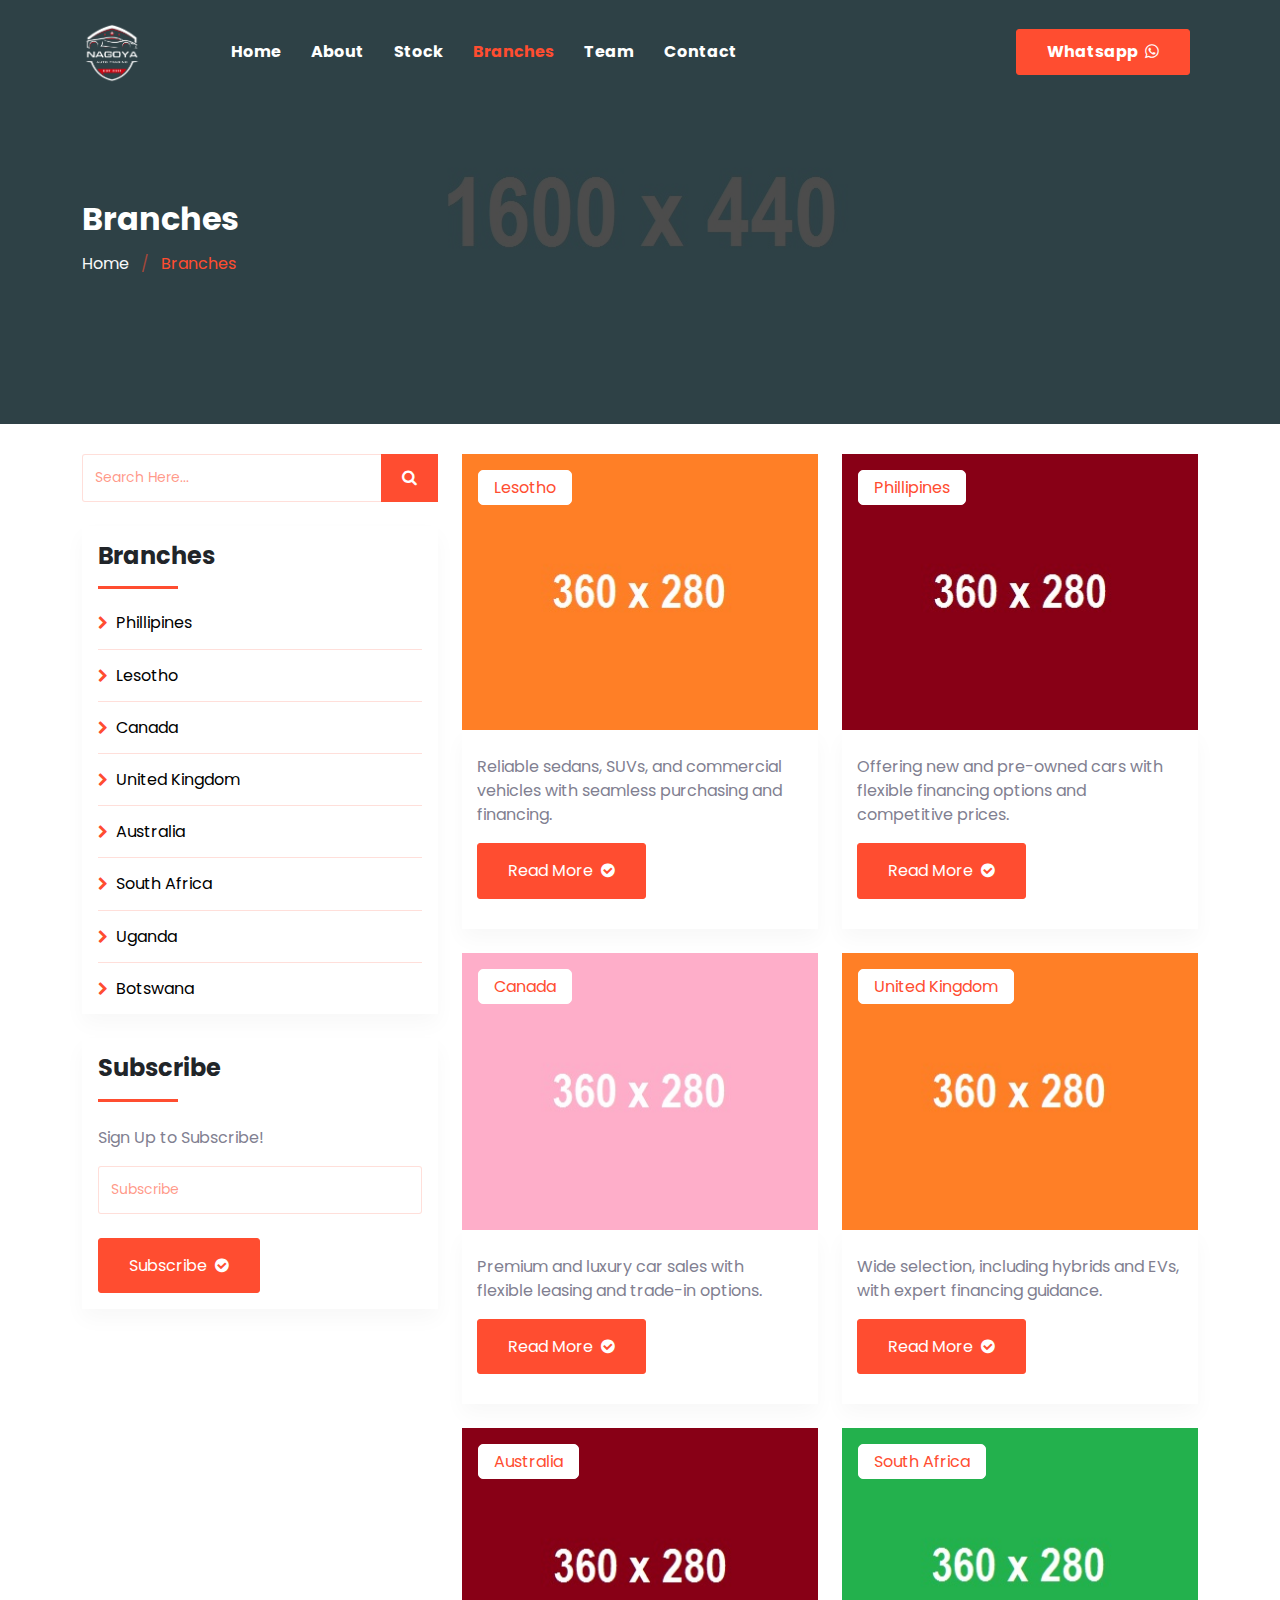
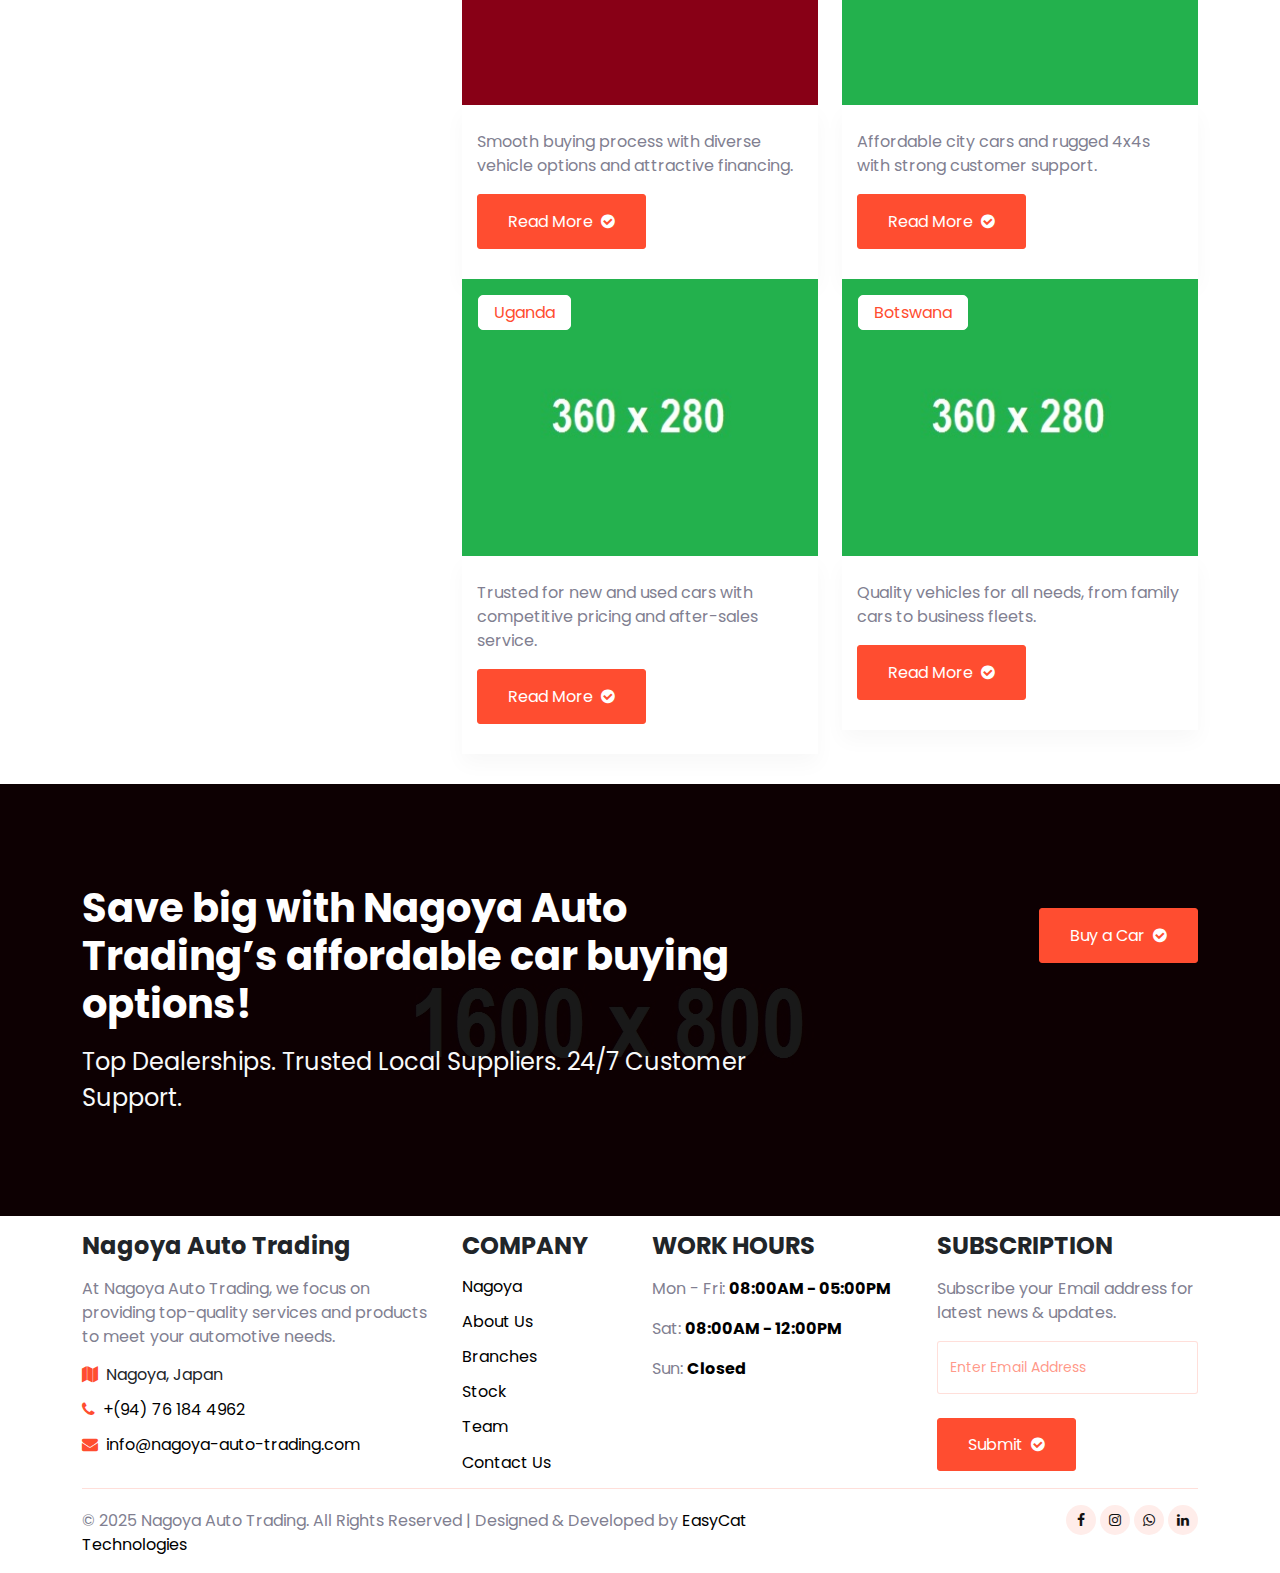
<file: branches.html>
<!DOCTYPE html>
<html lang="en">

<head>
	<meta charset="utf-8">
	<meta http-equiv="X-UA-Compatible" content="IE=edge">
	<meta name="viewport" content="width=device-width, initial-scale=1">
	<title>Car Lease</title>
	<link href="css/bootstrap.min.css" rel="stylesheet">
	<link href="css/font-awesome.min.css" rel="stylesheet">
	<link href="css/global.css" rel="stylesheet">
	<link href="css/blog.css" rel="stylesheet">
	<link href="https://fonts.googleapis.com/css2?family=Poppins&display=swap" rel="stylesheet">
	<script src="js/bootstrap.bundle.min.js"></script>

	<script>
		import { initializeApp } from "https://www.gstatic.com/firebasejs/11.3.1/firebase-app.js";
		import {
			getFirestore,
			collection,
			getDocs,
			query,
			where,
			limit,
			startAfter,
			orderBy,
			doc,
			getDoc
		} from "https://www.gstatic.com/firebasejs/11.3.1/firebase-firestore.js";

		const firebaseConfig = {
			apiKey: "AIzaSyCXuKCcLMPIlRKE2HS36lVJG2kjBqnfREk",
			authDomain: "nagoya-auto.firebaseapp.com",
			projectId: "nagoya-auto",
			storageBucket: "nagoya-auto.firebasestorage.app",
			messagingSenderId: "718031210560",
			appId: "1:718031210560:web:fde1b59ada6102eca437a5",
			measurementId: "G-E2VNX8VFCZ"
		};

		const app = initializeApp(firebaseConfig);
		const db = getFirestore(app);

		async function loadBranches() {
			const branchesContainer = document.getElementById("branches-list");
			const cardsContainer = document.getElementById("cards-container");
			branchesContainer.innerHTML = "";
			cardsContainer.innerHTML = "";

			try {
				const querySnapshot = await getDocs(collection(db, "Branch"));
				querySnapshot.forEach((doc) => {
					const data = doc.data();
					const branchName = data.name;
					const branchImage = data.image || "img/default.jpg";
					const branchDescription = data.description || "No description available.";

					// Adding branch to the sidebar list
					const branchItem = `<h6><i class="fa fa-chevron-right font_14 me-1 col_oran"></i> <a href="blog_detail.html">${branchName}</a></h6><hr>`;
					branchesContainer.innerHTML += branchItem;

					// Adding branch to the cards section
					const branchCard = `
                <div class="col-md-6">
                    <div class="blog_h_1m position-relative clearfix">
                        <div class="blog_h_1mi clearfix">
                            <div class="grid clearfix">
                                <figure class="effect-jazz mb-0">
                                    <a href="blog_detail.html"><img src="${branchImage}" class="w-100" alt="${branchName}"></a>
                                </figure>
                            </div>
                        </div>
                        <div class="blog_h_1mi1 position-absolute clearfix top-0 w-100 p-3">
                            <h6 class="mb-0 fw-normal"><a href="blog_detail.html" class="button_1">${branchName}</a></h6>
                        </div>
                    </div>
                    <div class="blog_h_1m1 bg-white">
                        <p>${branchDescription}</p>
                        <h6 class="mb-0"><a class="button" href="blog_detail.html">Read More <i class="fa fa-check-circle ms-1"></i></a></h6>
                    </div>
                </div>
            `;
					cardsContainer.innerHTML += branchCard;
				});
			} catch (error) {
				console.error("Error fetching branches: ", error);
			}
		}

		document.addEventListener("DOMContentLoaded", loadBranches);

	</script>
</head>

<body>

	<div class="main_o clearfix position-relative">
		<div class="main_1 clearfix position-absolute top-0 w-100">
			<section id="header">
				<nav class="navbar navbar-expand-md navbar-light" id="navbar_sticky">
					<div class="container-xl">
						<a class="navbar-brand fs-3 p-0 fw-bold text-white" href="index.html">
							<img src="img/logo.png" alt="Car Logo" class="me-1 fs-2 align-middle" style="height: 60px;">
							<!-- CAR <br> 
		<span class="fs-5 span_1">Lease</span> -->
						</a>
						<button class="navbar-toggler" type="button" data-bs-toggle="collapse"
							data-bs-target="#navbarSupportedContent" aria-controls="navbarSupportedContent"
							aria-expanded="false" aria-label="Toggle navigation">
							<span class="navbar-toggler-icon"></span>
						</button>
						<div class="collapse navbar-collapse" id="navbarSupportedContent">
							<ul class="navbar-nav mb-0 ">
								<li class="nav-item">
									<a class="nav-link" aria-current="page" href="index.html">Home</a>
								</li>
								<li class="nav-item">
									<a class="nav-link" href="about.html">About </a>
								</li>
								<li class="nav-item">
									<a class="nav-link" href="stock.html">Stock </a>
								</li>
								<li class="nav-item">
									<a class="nav-link active" href="branches.html">Branches </a>
								</li>
								<li class="nav-item">
									<a class="nav-link" href="team.html">Team</a>
								</li>
								<!-- <li class="nav-item dropdown">
									<a class="nav-link dropdown-toggle" href="#" id="navbarDropdown" role="button"
										data-bs-toggle="dropdown" aria-expanded="false">
										Pages
									</a>
									<ul class="dropdown-menu drop_1" aria-labelledby="navbarDropdown">
										<li><a class="dropdown-item" href="login.html"> Login</a></li>
										<li><a class="dropdown-item border-0" href="register.html"> Register</a></li>
									</ul>
								</li> -->
								<li class="nav-item">
									<a class="nav-link" href="contact.html">Contact</a>
								</li>
							</ul>
							<ul class="navbar-nav mb-0 ms-auto">
								<!-- <li class="nav-item">
									<a class="nav-link" href="login.html">Sign In</a>
								</li> -->
								<li class="nav-item">
									<a class="nav-link button_2 ms-2 me-2" href="register.html">Whatsapp <i
											class="fa fa-whatsapp ms-1"></i></a>
								</li>

							</ul>
						</div>
					</div>
				</nav>
			</section>
		</div>
		<div class="main_2 clearfix">
			<section id="center" class="center_blog">
				<div class="center_om clearfix">
					<div class="container-xl">
						<div class="row center_o1">
							<div class="col-md-12">
								<h2 class="text-white">Branches</h2>
								<h6 class="mb-0 mt-3 fw-normal col_oran"><a class="text-light" href="#">Home</a> <span
										class="mx-2 col_light">/</span> Branches</h6>
							</div>
						</div>
					</div>
				</div>
			</section>
		</div>

	</div>

	<section id="blog" class="p_3">
		<div class="container-xl">
			<div class="row blog_1">
				<div class="col-md-4">
					<div class="blog_1l">
						<div class="blog_1l1">
							<div class="input-group">
								<input type="text" class="form-control" placeholder="Search Here...">
								<span class="input-group-btn">
									<button class="btn btn-primary bg_oran" type="button">
										<i class="fa fa-search"></i></button>
								</span>
							</div>
						</div>
						<div class="blog_1l2 mt-4  p-3 clearfix">
							<h4>Branches</h4>
							<hr class="line mb-4">
							<h6><i class="fa fa-chevron-right font_14 me-1 col_oran"></i> <a href="blog_detail.html">Phillipines
									</a></h6>
							<hr>
							<h6><i class="fa fa-chevron-right font_14 me-1 col_oran"></i> <a
									href="blog_detail.html">Lesotho</a></h6>
							<hr>
							<h6><i class="fa fa-chevron-right font_14 me-1 col_oran"></i> <a href="blog_detail.html">
									Canada</a></h6>
							<hr>
							<h6><i class="fa fa-chevron-right font_14 me-1 col_oran"></i> <a href="blog_detail.html">
									United Kingdom</a></h6>
							<hr>
							<h6><i class="fa fa-chevron-right font_14 me-1 col_oran"></i> <a href="blog_detail.html">
									Australia</a></h6>
							<hr>
							<h6 class="mb-0"><i class="fa fa-chevron-right font_14 me-1 col_oran"></i> <a
									href="blog_detail.html"> South Africa</a></h6>
							<hr>
							<h6 class="mb-0"><i class="fa fa-chevron-right font_14 me-1 col_oran"></i> <a
									href="blog_detail.html"> Uganda</a></h6>
							<hr>
							<h6 class="mb-0"><i class="fa fa-chevron-right font_14 me-1 col_oran"></i> <a
								 	href="blog_detail.html"> Botswana</a></h6>
						</div>
						<div class="blog_1l2 mt-4  p-3 clearfix">
							<h4>Subscribe</h4>
							<hr class="line mb-4">
							<p>Sign Up to Subscribe!</p>
							<input class="form-control" placeholder="Subscribe" type="text">
							<h6 class="mb-0 mt-4"><a class="button" href="blog_detail.html">Subscribe <i
										class="fa fa-check-circle ms-1"></i> </a></h6>
						</div>
					</div>
				</div>
				<div class="col-md-8">
					<div class="blog_1r">
						<div class="row blog_h_1">
							<div class="col-md-6">
								<div class="blog_h_1m position-relative clearfix">
									<div class="blog_h_1mi clearfix">
										<div class="grid clearfix">
											<figure class="effect-jazz mb-0">
												<a href="blog_detail.html"><img src="img/11.jpg" class="w-100"
														alt="abc"></a>
											</figure>
										</div>
									</div>
									<div class="blog_h_1mi1 position-absolute clearfix top-0 w-100 p-3">
										<h6 class="mb-0 fw-normal"><a href="blog_detail.html"
												class="button_1">Lesotho</a></h6>
									</div>
								</div>
								<div class="blog_h_1m1 bg-white">
									<p>Reliable sedans, SUVs, and commercial vehicles with seamless purchasing and financing.</p>
									<h6 class="mb-0"><a class="button" href="blog_detail.html">Read More <i
												class="fa fa-check-circle ms-1"></i></a></h6>
								</div>
							</div>
							<div class="col-md-6">
								<div class="blog_h_1m position-relative clearfix">
									<div class="blog_h_1mi clearfix">
										<div class="grid clearfix">
											<figure class="effect-jazz mb-0">
												<a href="blog_detail.html"><img src="img/12.jpg" class="w-100"
														alt="abc"></a>
											</figure>
										</div>
									</div>
									<div class="blog_h_1mi1 position-absolute clearfix top-0 w-100 p-3">
										<h6 class="mb-0 fw-normal"><a href="blog_detail.html" class="button_1">Phillipines
												</a></h6>
									</div>
								</div>
								<div class="blog_h_1m1 bg-white">
									<p>Offering new and pre-owned cars with flexible financing options and competitive prices.</p>
									<h6 class="mb-0"><a class="button" href="blog_detail.html">Read More <i
												class="fa fa-check-circle ms-1"></i></a></h6>
								</div>
							</div>

						</div>
						<div class="row blog_h_1 mt-4">
							<div class="col-md-6">
								<div class="blog_h_1m position-relative clearfix">
									<div class="blog_h_1mi clearfix">
										<div class="grid clearfix">
											<figure class="effect-jazz mb-0">
												<a href="blog_detail.html"><img src="img/16.jpg" class="w-100"
														alt="abc"></a>
											</figure>
										</div>
									</div>
									<div class="blog_h_1mi1 position-absolute clearfix top-0 w-100 p-3">
										<h6 class="mb-0 fw-normal"><a href="blog_detail.html"
												class="button_1">Canada</a></h6>
									</div>
								</div>
								<div class="blog_h_1m1 bg-white">
									<p>Premium and luxury car sales with flexible leasing and trade-in options.</p>
									<h6 class="mb-0"><a class="button" href="blog_detail.html">Read More <i
												class="fa fa-check-circle ms-1"></i></a></h6>
								</div>
							</div>
							<div class="col-md-6">
								<div class="blog_h_1m position-relative clearfix">
									<div class="blog_h_1mi clearfix">
										<div class="grid clearfix">
											<figure class="effect-jazz mb-0">
												<a href="blog_detail.html"><img src="img/18.jpg" class="w-100"
														alt="abc"></a>
											</figure>
										</div>
									</div>
									<div class="blog_h_1mi1 position-absolute clearfix top-0 w-100 p-3">
										<h6 class="mb-0 fw-normal"><a href="blog_detail.html" class="button_1">United
												Kingdom</a></h6>
									</div>
								</div>
								<div class="blog_h_1m1 bg-white">
									<p>Wide selection, including hybrids and EVs, with expert financing guidance.</p>
									<h6 class="mb-0"><a class="button" href="blog_detail.html">Read More <i
												class="fa fa-check-circle ms-1"></i></a></h6>
								</div>
							</div>

						</div>
						<div class="row blog_h_1 mt-4">
							<div class="col-md-6">
								<div class="blog_h_1m position-relative clearfix">
									<div class="blog_h_1mi clearfix">
										<div class="grid clearfix">
											<figure class="effect-jazz mb-0">
												<a href="blog_detail.html"><img src="img/19.jpg" class="w-100"
														alt="abc"></a>
											</figure>
										</div>
									</div>
									<div class="blog_h_1mi1 position-absolute clearfix top-0 w-100 p-3">
										<h6 class="mb-0 fw-normal"><a href="blog_detail.html"
												class="button_1">Australia</a></h6>
									</div>
								</div>
								<div class="blog_h_1m1 bg-white">
									<p>Smooth buying process with diverse vehicle options and attractive financing.</p>
									<h6 class="mb-0"><a class="button" href="blog_detail.html">Read More <i
												class="fa fa-check-circle ms-1"></i></a></h6>
								</div>
							</div>
							<div class="col-md-6">
								<div class="blog_h_1m position-relative clearfix">
									<div class="blog_h_1mi clearfix">
										<div class="grid clearfix">
											<figure class="effect-jazz mb-0">
												<a href="blog_detail.html"><img src="img/20.jpg" class="w-100"
														alt="abc"></a>
											</figure>
										</div>
									</div>
									<div class="blog_h_1mi1 position-absolute clearfix top-0 w-100 p-3">
										<h6 class="mb-0 fw-normal"><a href="blog_detail.html" class="button_1">South
												Africa</a></h6>
									</div>
								</div>
								<div class="blog_h_1m1 bg-white">
									<p>Affordable city cars and rugged 4x4s with strong customer support.</p>
									<h6 class="mb-0"><a class="button" href="blog_detail.html">Read More <i
												class="fa fa-check-circle ms-1"></i></a></h6>
								</div>
							</div>
							<div class="col-md-6">
								<div class="blog_h_1m position-relative clearfix">
									<div class="blog_h_1mi clearfix">
										<div class="grid clearfix">
											<figure class="effect-jazz mb-0">
												<a href="blog_detail.html"><img src="img/20.jpg" class="w-100"
														alt="abc"></a>
											</figure>
										</div>
									</div>
									<div class="blog_h_1mi1 position-absolute clearfix top-0 w-100 p-3">
										<h6 class="mb-0 fw-normal"><a href="blog_detail.html" class="button_1">Uganda
												</a></h6>
									</div>
								</div>
								<div class="blog_h_1m1 bg-white">
									<p>Trusted for new and used cars with competitive pricing and after-sales service.</p>
									<h6 class="mb-0"><a class="button" href="blog_detail.html">Read More <i
												class="fa fa-check-circle ms-1"></i></a></h6>
								</div>
							</div>
							<div class="col-md-6">
								<div class="blog_h_1m position-relative clearfix">
									<div class="blog_h_1mi clearfix">
										<div class="grid clearfix">
											<figure class="effect-jazz mb-0">
												<a href="blog_detail.html"><img src="img/20.jpg" class="w-100"
														alt="abc"></a>
											</figure>
										</div>
									</div>
									<div class="blog_h_1mi1 position-absolute clearfix top-0 w-100 p-3">
										<h6 class="mb-0 fw-normal"><a href="blog_detail.html" class="button_1">Botswana
												</a></h6>
									</div>
								</div>
								<div class="blog_h_1m1 bg-white">
									<p> Quality vehicles for all needs, from family cars to business fleets.</p>
									<h6 class="mb-0"><a class="button" href="blog_detail.html">Read More <i
												class="fa fa-check-circle ms-1"></i></a></h6>
								</div>
							</div>

						</div>
					</div>
				</div>
			</div>
		</div>
	</section>

	<section id="ride">
		<div class="ride_m">
			<div class="container-xl">
				<div class="row ride_1">
					<div class="col-md-8">
						<div class="ride_1l">
							<h1 class="text-white">Save big with Nagoya Auto Trading’s
								affordable car buying options! <br> </h1>
							<p class="text-light mb-0 fs-4 mt-3">Top Dealerships. Trusted Local Suppliers. 24/7 Customer Support.</p>
						</div>
					</div>
					<div class="col-md-4">
						<div class="ride_1r mt-4 text-end">
							<h6 class="mb-0"><a class="button_2" href="#">Buy a Car <i
										class="fa fa-check-circle ms-1"></i> </a></h6>
						</div>
					</div>
				</div>
			</div>
		</div>
	</section>

	<section id="footer" class="pt-3 pb-3">
		<div class="container-xl">
			<div class="row footer_1">
				<div class="col-md-4">
					<div class="footer_1i">
						<h4> Nagoya Auto Trading</h4>
						<p class="mt-3">At Nagoya Auto Trading, we focus on providing top-quality services and products
							to meet your
							automotive needs.
						</p>
						<h6 class="mt-3 fw-normal"><i class="fa fa-map col_oran me-1"></i> Nagoya, Japan</h6>
						<h6 class="mt-3 fw-normal"><a href="#"><i class="fa fa-phone col_oran me-1"></i> +(94) 76 184
								4962</a></h6>
						<h6 class="mt-3 mb-0 fw-normal"><a href="#"><i class="fa fa-envelope col_oran me-1"></i>
								info@nagoya-auto-trading.com</a>
						</h6>
					</div>
				</div>
				<div class="col-md-2">
					<div class="footer_1i">
						<h4>COMPANY</h4>
						<div class="row">
							<h6 class="fw-normal mt-2 col-md-12 col-6"><a href="index.html">Nagoya</a></h6>
							<h6 class="fw-normal mt-2 col-md-12 col-6"><a href="about.html">About Us</a></h6>
							<h6 class="fw-normal mt-2 col-md-12 col-6"><a href="blog.html">Branches</a></h6>
							<h6 class="fw-normal mt-2 col-md-12 col-6"><a href="models.html">Stock</a></h6>
							<h6 class="fw-normal mt-2 col-md-12 col-6"><a href="team.html">Team</a></h6>
							<h6 class="fw-normal mt-2 mb-0 col-md-12 col-6"><a href="contact.html">Contact Us</a></h6>
						</div>
					</div>
				</div>
				<div class="col-md-3">
					<div class="footer_1i">
						<h4>WORK HOURS</h4>
						<p class="mt-3">Mon - Fri: <span class="fw-bold text-black">08:00AM - 05:00PM</span></p>
						<p class="mt-3">Sat: <span class="fw-bold text-black">08:00AM - 12:00PM</span></p>
						<p class="mt-3 mb-0">Sun: <span class="fw-bold text-black">Closed</span></p>
					</div>
				</div>
				<div class="col-md-3">
					<div class="footer_1i">
						<h4>SUBSCRIPTION</h4>
						<p class="mt-3">Subscribe your Email address for latest news & updates.</p>
						<input class="form-control" placeholder="Enter Email Address" type="text">
						<h6 class="mb-0 mt-4"><a class="button pt-3 pb-3" href="#">Submit <i
									class="fa fa-check-circle ms-1"></i>
							</a></h6>
					</div>
				</div>
			</div>
			<hr>
			<div class="row footer_2">
				<div class="col-md-8">
					<div class="footer_2l">
						<p class="mb-0 mt-1">© 2025 Nagoya Auto Trading. All Rights Reserved | Designed & Developed by
							<a class="col_green" href="https://www.easycat.live/">EasyCat Technologies</a></p>
					</div>
				</div>
				<div class="col-md-4">
					<div class="footer_2r text-end">
						<ul class="social-network social-circle mb-0">
							<li><a href="#" class="icoRss" title="Rss"><i class="fa fa-facebook"></i></a></li>
							<li><a href="#" class="icoFacebook" title="Facebook"><i class="fa fa-instagram"></i></a>
							</li>
							<li><a href="#" class="icoTwitter" title="Twitter"><i class="fa fa-whatsapp"></i></a></li>
							<li><a href="#" class="icoLinkedin" title="Linkedin"><i class="fa fa-linkedin"></i></a></li>
						</ul>
					</div>
				</div>
			</div>
		</div>
	</section>

	<script>
		window.onscroll = function () { myFunction() };

		var navbar_sticky = document.getElementById("navbar_sticky");
		var sticky = navbar_sticky.offsetTop;
		var navbar_height = document.querySelector('.navbar').offsetHeight;

		function myFunction() {
			if (window.pageYOffset >= sticky + navbar_height) {
				navbar_sticky.classList.add("sticky")
				document.body.style.paddingTop = navbar_height + 'px';
			} else {
				navbar_sticky.classList.remove("sticky");
				document.body.style.paddingTop = '0'
			}
		}
	</script>

</body>

</html>
</file>
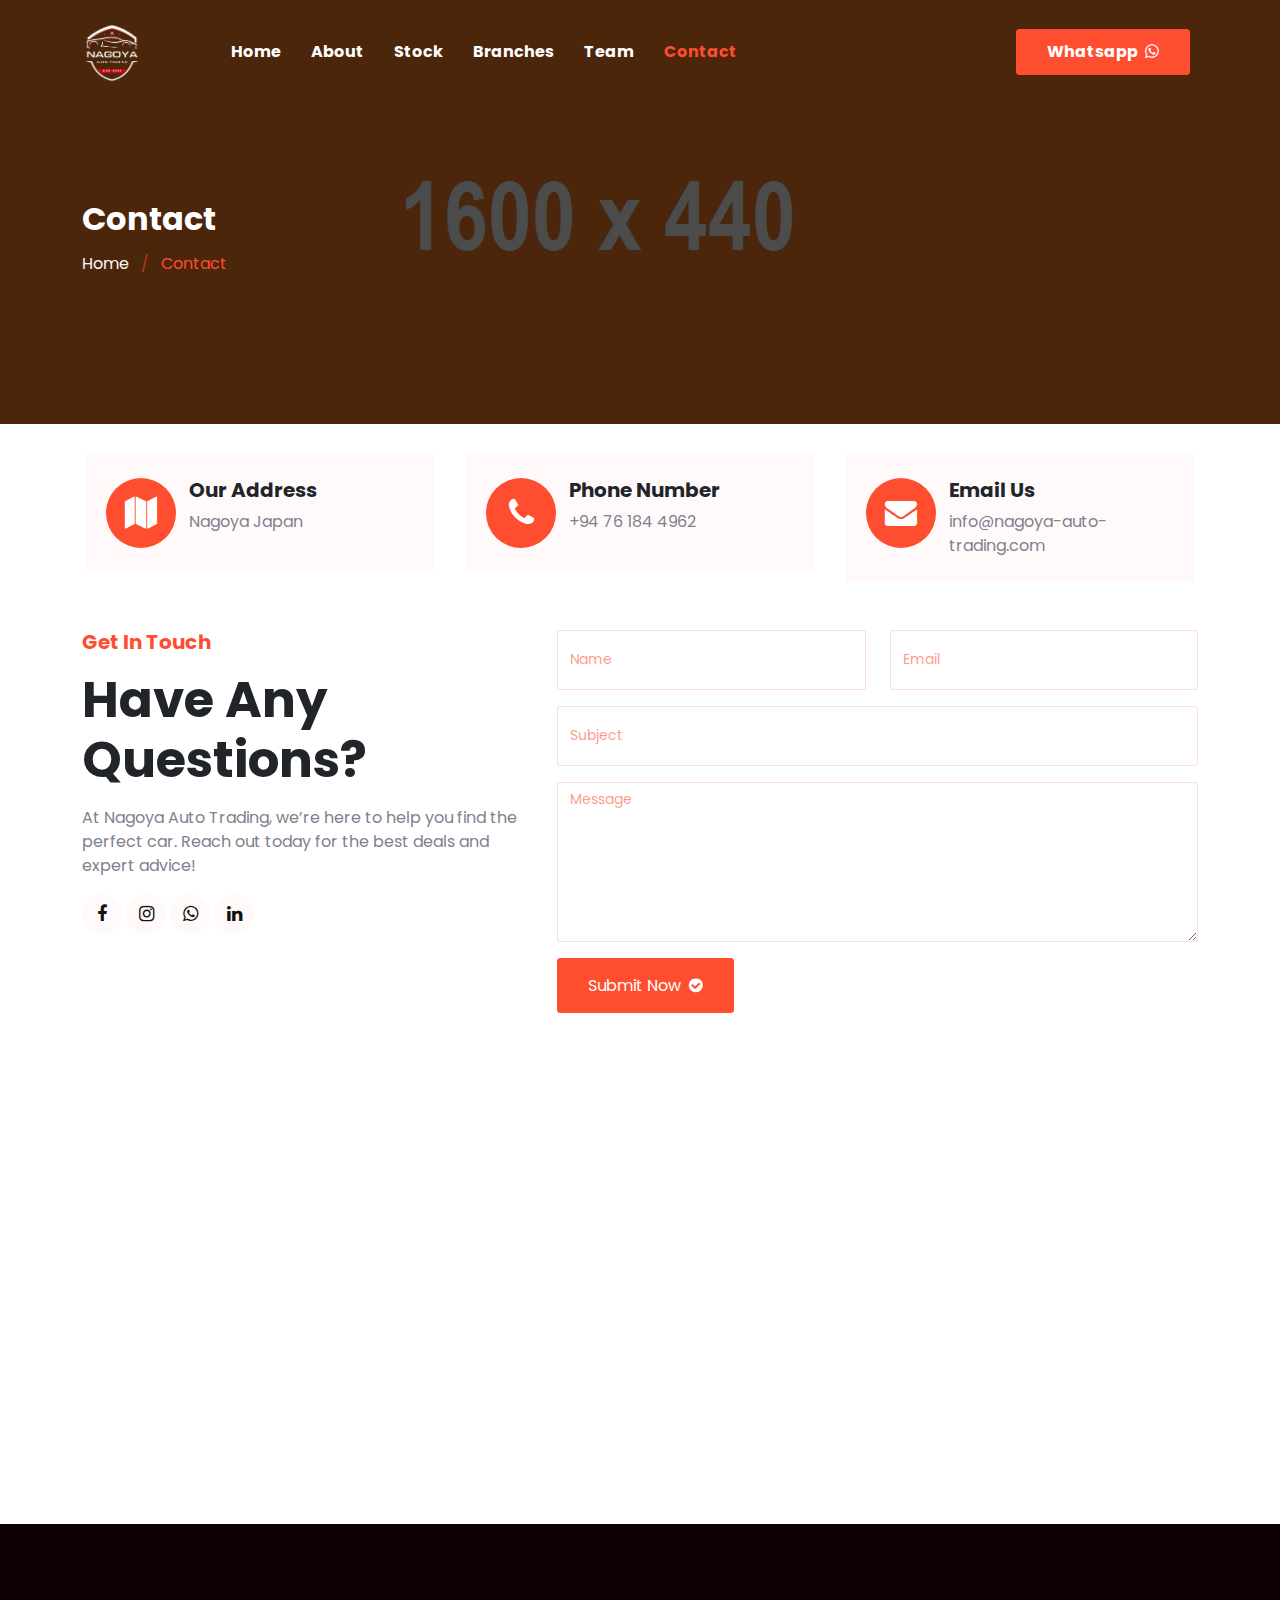
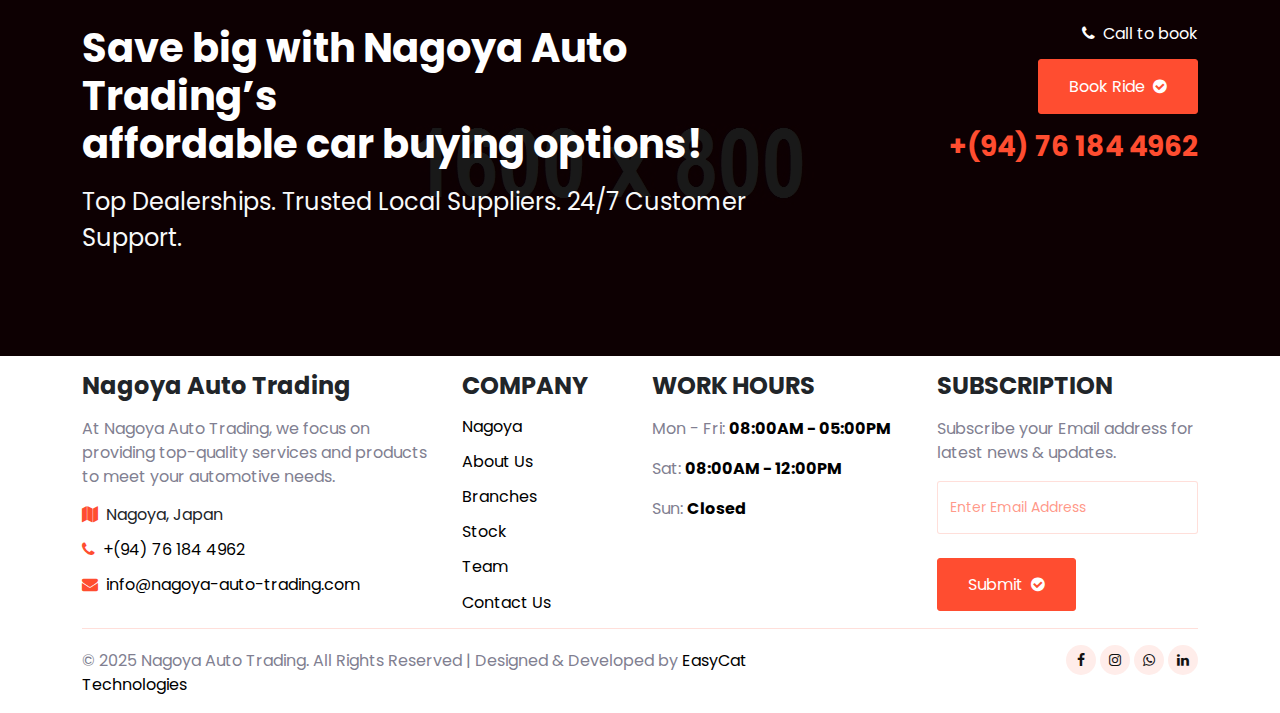
<file: contact.html>
<!DOCTYPE html>
<html lang="en">

<head>
	<meta charset="utf-8">
	<meta http-equiv="X-UA-Compatible" content="IE=edge">
	<meta name="viewport" content="width=device-width, initial-scale=1">
	<title>Car Lease</title>
	<link href="css/bootstrap.min.css" rel="stylesheet">
	<link href="css/font-awesome.min.css" rel="stylesheet">
	<link href="css/global.css" rel="stylesheet">
	<link href="css/contact.css" rel="stylesheet">
	<link href="https://fonts.googleapis.com/css2?family=Poppins&display=swap" rel="stylesheet">
	<script src="js/bootstrap.bundle.min.js"></script>

</head>

<body>


	<div class="main_o clearfix position-relative">
		<div class="main_1 clearfix position-absolute top-0 w-100">
			<section id="header">
				<nav class="navbar navbar-expand-md navbar-light" id="navbar_sticky">
					<div class="container-xl">
						<a class="navbar-brand fs-3 p-0 fw-bold text-white" href="index.html">
							<img src="img/logo.png" alt="Car Logo" class="me-1 fs-2 align-middle" style="height: 60px;">
							<!-- CAR <br> 
		<span class="fs-5 span_1">Lease</span> -->
						</a>
						<button class="navbar-toggler" type="button" data-bs-toggle="collapse"
							data-bs-target="#navbarSupportedContent" aria-controls="navbarSupportedContent"
							aria-expanded="false" aria-label="Toggle navigation">
							<span class="navbar-toggler-icon"></span>
						</button>
						<div class="collapse navbar-collapse" id="navbarSupportedContent">
							<ul class="navbar-nav mb-0 ">
								<li class="nav-item">
									<a class="nav-link" aria-current="page" href="index.html">Home</a>
								</li>
								<li class="nav-item">
									<a class="nav-link" href="about.html">About </a>
								</li>
								<li class="nav-item">
									<a class="nav-link" href="models.html">Stock </a>
								</li>
								<li class="nav-item">
									<a class="nav-link" href="branches.html">Branches </a>
								</li>
								<li class="nav-item">
									<a class="nav-link" href="team.html">Team</a>
								</li>
								<!-- <li class="nav-item dropdown">
          <a class="nav-link dropdown-toggle" href="#" id="navbarDropdown" role="button" data-bs-toggle="dropdown" aria-expanded="false">
            Pages
          </a>
          <ul class="dropdown-menu drop_1" aria-labelledby="navbarDropdown">
            <li><a class="dropdown-item" href="login.html"> Login</a></li>
            <li><a class="dropdown-item border-0" href="register.html"> Register</a></li>
          </ul>
        </li> -->
								<li class="nav-item">
									<a class="nav-link active" href="contact.html">Contact</a>
								</li>
							</ul>
							<ul class="navbar-nav mb-0 ms-auto">
								<!-- <li class="nav-item">
									<a class="nav-link" href="login.html">Sign In</a>
								</li> -->
								<li class="nav-item">
									<a class="nav-link button_2 ms-2 me-2" href="register.html">Whatsapp <i
											class="fa fa-whatsapp ms-1"></i></a>
								</li>

							</ul>
						</div>
					</div>
				</nav>
			</section>
		</div>
		<div class="main_2 clearfix">
			<section id="center" class="center_contact">
				<div class="center_om clearfix">
					<div class="container-xl">
						<div class="row center_o1">
							<div class="col-md-12">
								<h2 class="text-white">Contact</h2>
								<h6 class="mb-0 mt-3 fw-normal col_oran"><a class="text-light" href="#">Home</a> <span
										class="mx-2 col_light">/</span> Contact</h6>
							</div>
						</div>
					</div>
				</div>
			</section>
		</div>

	</div>

	<section id="contact" class="p_3">
		<div class="container-xl">
			<div class="contact_1 row">
				<div class="col-md-4 col-sm-4">
					<div class="contact_1i row bg_light ms-1 me-1 ps-2 pe-2 pt-4 pb-4">
						<div class="col-md-3">
							<div class="contact_1il">
								<span class="d-inline-block bg_oran text-white text-center rounded-circle fs-2"><i
										class="fa fa-map"></i></span>
							</div>
						</div>
						<div class="col-md-9">
							<div class="contact_1ir">
								<h5>Our Address</h5>
								<p class="mb-0 fs-6">Nagoya Japan</p>
							</div>
						</div>
					</div>
				</div>
				<div class="col-md-4 col-sm-4">
					<div class="contact_1i row bg_light ms-1 me-1 ps-2 pe-2 pt-4 pb-4">
						<div class="col-md-3">
							<div class="contact_1il">
								<span class="d-inline-block bg_oran text-white text-center rounded-circle fs-2"><i
										class="fa fa-phone"></i></span>
							</div>
						</div>
						<div class="col-md-9">
							<div class="contact_1ir">
								<h5>Phone Number</h5>
								<p class="mb-0 fs-6"> +94 76 184 4962</p>
							</div>
						</div>
					</div>
				</div>
				<div class="col-md-4 col-sm-4">
					<div class="contact_1i row bg_light ms-1 me-1 ps-2 pe-2 pt-4 pb-4">
						<div class="col-md-3">
							<div class="contact_1il">
								<span class="d-inline-block bg_oran text-white text-center rounded-circle fs-2"><i
										class="fa fa-envelope"></i></span>
							</div>
						</div>
						<div class="col-md-9">
							<div class="contact_1ir">
								<h5>Email Us</h5>
								<p class="mb-0 fs-6">info@nagoya-auto-trading.com</p>
							</div>
						</div>
					</div>
				</div>
			</div>
			<div class="contact_2 row mt-5">
				<div class="col-md-5">
					<div class="contact_2l">
						<h5 class="col_oran">Get In Touch</h5>
						<h1 class="font_50 mt-3">Have Any <br> Questions?</h1>
						<p class="mt-3">At Nagoya Auto Trading, we’re here to help you find the perfect car. Reach out
							today for the best deals and expert advice!</p>
						<ul class="social-network social-circle mb-0 mt-3">
							<li><a href="#" class="icoRss" title="Rss"><i class="fa fa-facebook"></i></a></li>
							<li><a href="#" class="icoFacebook" title="Facebook"><i class="fa fa-instagram"></i></a>
							</li>
							<li><a href="#" class="icoTwitter" title="Twitter"><i class="fa fa-whatsapp"></i></a></li>
							<li><a href="#" class="icoLinkedin" title="Linkedin"><i class="fa fa-linkedin"></i></a></li>
						</ul>
					</div>
				</div>
				<div class="col-md-7">
					<div class="contact_2r">
						<div class="blog_1rdt3i2 row">
							<div class="col-md-6">
								<div class="blog_1rdt3i2l">
									<input class="form-control" placeholder="Name" type="text">
								</div>
							</div>
							<div class="col-md-6">
								<div class="blog_1rdt3i2l">
									<input class="form-control" placeholder="Email" type="text">
								</div>
							</div>
						</div>
						<div class="blog_1rdt3i2 row mt-3">
							<div class="col-md-12">
								<div class="blog_1rdt3i2l">
									<input class="form-control" placeholder="Subject" type="text">
								</div>
							</div>
						</div>
						<div class="blog_1rdt3i2 row mt-3">
							<div class="col-md-12">
								<div class="blog_1rdt3i2l">
									<textarea placeholder="Message" class="form-control form_text"></textarea>
									<h6 class="mt-3 mb-0"><a class="button" href="#">Submit Now <i
												class="fa fa-check-circle ms-1"></i></a></h6>
								</div>
							</div>
						</div>
					</div>
				</div>
			</div>
			<div class="contact_3 row mt-4">
				<div class="col-md-12">
					<iframe
						src="https://www.google.com/maps/embed?pb=!1m18!1m12!1m3!1d114964.53925916665!2d-80.29949920266738!3d25.782390733064336!2m3!1f0!2f0!3f0!3m2!1i1024!2i768!4f13.1!3m3!1m2!1s0x88d9b0a20ec8c111%3A0xff96f271ddad4f65!2sMiami%2C+FL%2C+USA!5e0!3m2!1sen!2sin!4v1530774403788"
						height="450" style="border:0; width:100%;" allowfullscreen=""></iframe>
				</div>
			</div>
		</div>
	</section>

	<section id="ride">
		<div class="ride_m">
			<div class="container-xl">
				<div class="row ride_1">
					<div class="col-md-8">
						<div class="ride_1l">
							<h1 class="text-white">Save big with Nagoya Auto Trading’s <br> affordable car buying
								options!</h1>
							<p class="text-light mb-0 fs-4 mt-3">Top Dealerships. Trusted Local Suppliers. 24/7 Customer
								Support.</p>
						</div>
					</div>
					<div class="col-md-4">
						<div class="ride_1r  text-end">
							<h6 class="text-white"><i class="fa fa-phone me-1"></i> Call to book</h6>
							<h6 class="mb-0 mt-3"><a class="button_2" href="#">Book Ride <i
										class="fa fa-check-circle ms-1"></i> </a></h6>
							<h3 class="col_oran mt-3 mb-0">+(94) 76 184 4962</h3>
						</div>
					</div>
				</div>
			</div>
		</div>
	</section>

	<section id="footer" class="pt-3 pb-3">
		<div class="container-xl">
			<div class="row footer_1">
				<div class="col-md-4">
					<div class="footer_1i">
						<h4> Nagoya Auto Trading</h4>
						<p class="mt-3">At Nagoya Auto Trading, we focus on providing top-quality services and products
							to meet your
							automotive needs.
						</p>
						<h6 class="mt-3 fw-normal"><i class="fa fa-map col_oran me-1"></i> Nagoya, Japan</h6>
						<h6 class="mt-3 fw-normal"><a href="#"><i class="fa fa-phone col_oran me-1"></i> +(94) 76 184
								4962</a></h6>
						<h6 class="mt-3 mb-0 fw-normal"><a href="#"><i class="fa fa-envelope col_oran me-1"></i>
								info@nagoya-auto-trading.com</a>
						</h6>
					</div>
				</div>
				<div class="col-md-2">
					<div class="footer_1i">
						<h4>COMPANY</h4>
						<div class="row">
							<h6 class="fw-normal mt-2 col-md-12 col-6"><a href="index.html">Nagoya</a></h6>
							<h6 class="fw-normal mt-2 col-md-12 col-6"><a href="about.html">About Us</a></h6>
							<h6 class="fw-normal mt-2 col-md-12 col-6"><a href="blog.html">Branches</a></h6>
							<h6 class="fw-normal mt-2 col-md-12 col-6"><a href="models.html">Stock</a></h6>
							<h6 class="fw-normal mt-2 col-md-12 col-6"><a href="team.html">Team</a></h6>
							<h6 class="fw-normal mt-2 mb-0 col-md-12 col-6"><a href="contact.html">Contact Us</a></h6>
						</div>
					</div>
				</div>
				<div class="col-md-3">
					<div class="footer_1i">
						<h4>WORK HOURS</h4>
						<p class="mt-3">Mon - Fri: <span class="fw-bold text-black">08:00AM - 05:00PM</span></p>
						<p class="mt-3">Sat: <span class="fw-bold text-black">08:00AM - 12:00PM</span></p>
						<p class="mt-3 mb-0">Sun: <span class="fw-bold text-black">Closed</span></p>
					</div>
				</div>
				<div class="col-md-3">
					<div class="footer_1i">
						<h4>SUBSCRIPTION</h4>
						<p class="mt-3">Subscribe your Email address for latest news & updates.</p>
						<input class="form-control" placeholder="Enter Email Address" type="text">
						<h6 class="mb-0 mt-4"><a class="button pt-3 pb-3" href="#">Submit <i
									class="fa fa-check-circle ms-1"></i>
							</a></h6>
					</div>
				</div>
			</div>
			<hr>
			<div class="row footer_2">
				<div class="col-md-8">
					<div class="footer_2l">
						<p class="mb-0 mt-1">© 2025 Nagoya Auto Trading. All Rights Reserved | Designed & Developed by
							<a class="col_green" href="https://www.easycat.live/">EasyCat Technologies</a></p>
					</div>
				</div>
				<div class="col-md-4">
					<div class="footer_2r text-end">
						<ul class="social-network social-circle mb-0">
							<li><a href="#" class="icoRss" title="Rss"><i class="fa fa-facebook"></i></a></li>
							<li><a href="#" class="icoFacebook" title="Facebook"><i class="fa fa-instagram"></i></a>
							</li>
							<li><a href="#" class="icoTwitter" title="Twitter"><i class="fa fa-whatsapp"></i></a></li>
							<li><a href="#" class="icoLinkedin" title="Linkedin"><i class="fa fa-linkedin"></i></a></li>
						</ul>
					</div>
				</div>
			</div>
		</div>
	</section>

	<script>
		window.onscroll = function () { myFunction() };

		var navbar_sticky = document.getElementById("navbar_sticky");
		var sticky = navbar_sticky.offsetTop;
		var navbar_height = document.querySelector('.navbar').offsetHeight;

		function myFunction() {
			if (window.pageYOffset >= sticky + navbar_height) {
				navbar_sticky.classList.add("sticky")
				document.body.style.paddingTop = navbar_height + 'px';
			} else {
				navbar_sticky.classList.remove("sticky");
				document.body.style.paddingTop = '0'
			}
		}
	</script>

</body>

</html>
</file>
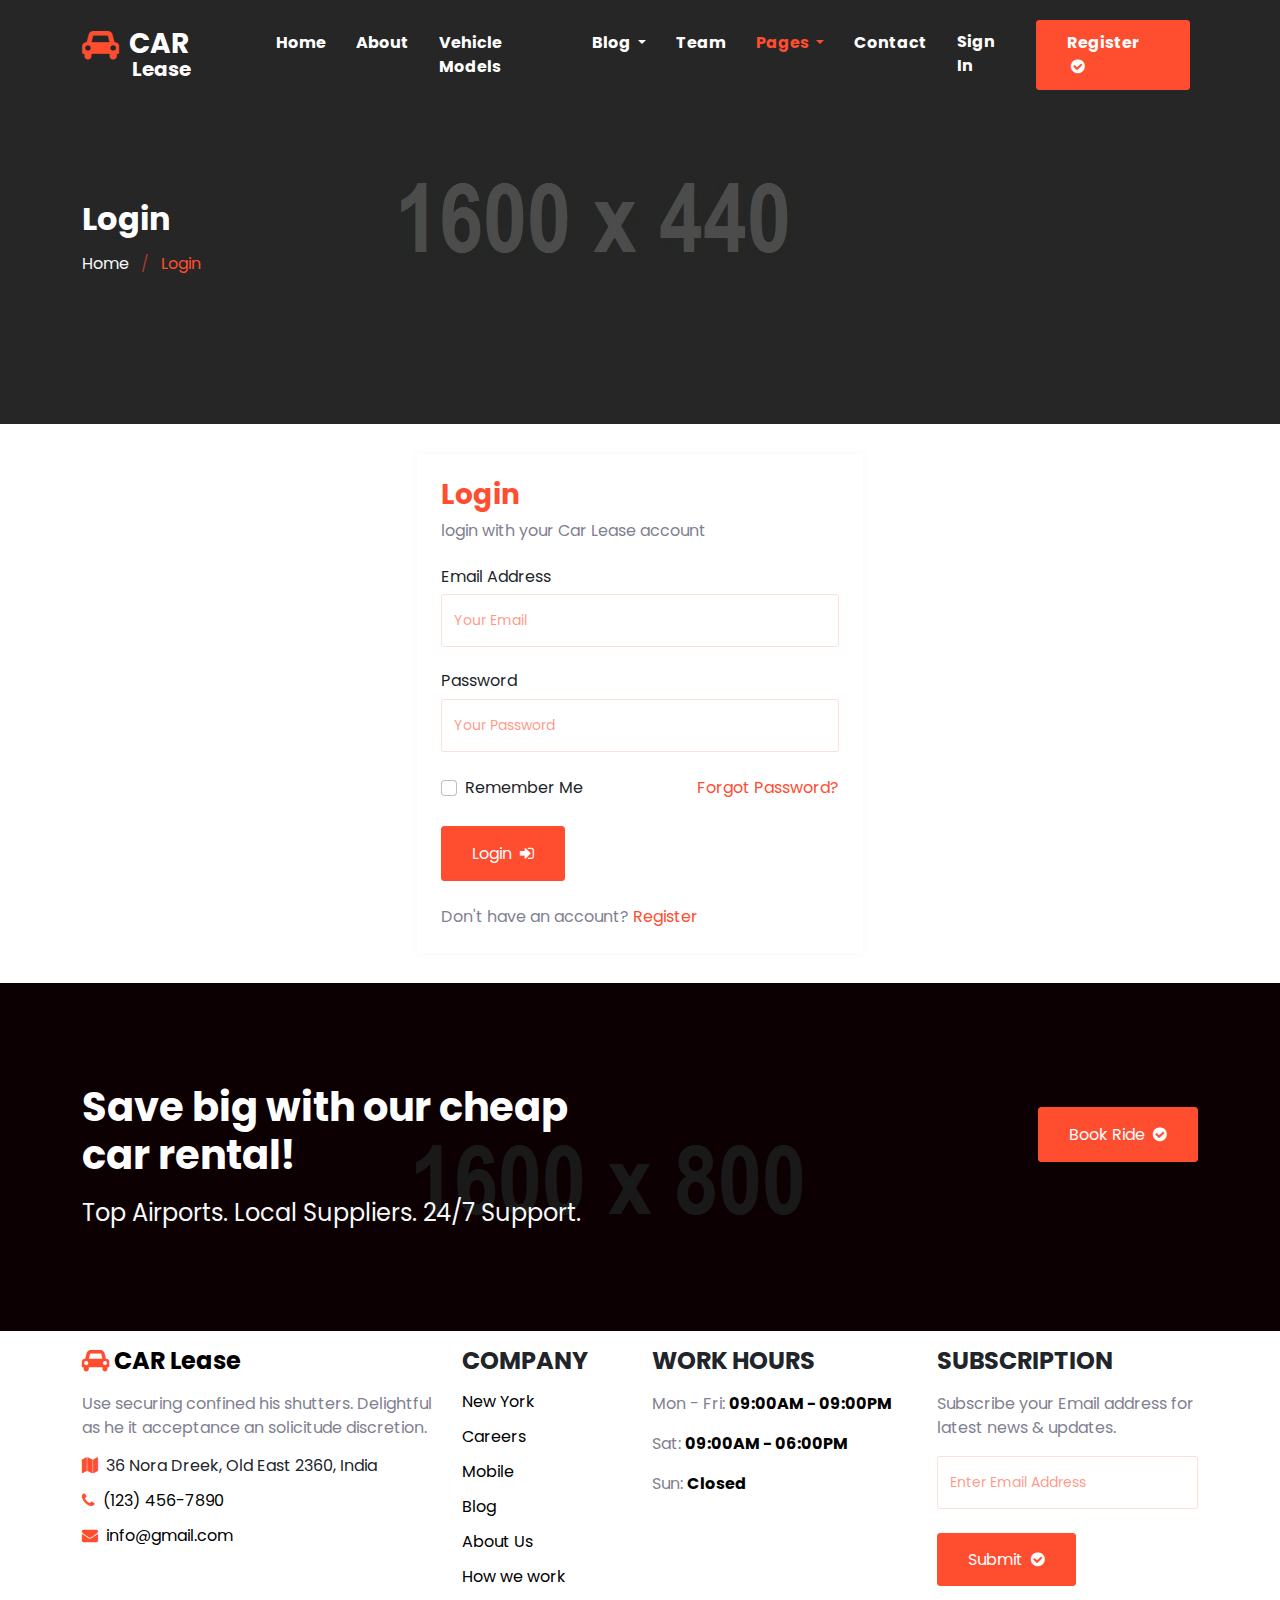
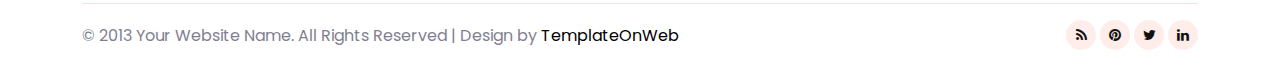
<file: login.html>
<!DOCTYPE html>
<html lang="en">
<head>
	<meta charset="utf-8">
	<meta http-equiv="X-UA-Compatible" content="IE=edge">
	<meta name="viewport" content="width=device-width, initial-scale=1">
	<title>Car Lease</title>
	<link href="css/bootstrap.min.css" rel="stylesheet" >
	<link href="css/font-awesome.min.css" rel="stylesheet" >
	<link href="css/global.css" rel="stylesheet">
	<link href="css/login.css" rel="stylesheet">
	<link href="https://fonts.googleapis.com/css2?family=Poppins&display=swap" rel="stylesheet">
	<script src="js/bootstrap.bundle.min.js"></script>

</head>
<body>

<div class="main_o clearfix position-relative">
 <div class="main_1 clearfix position-absolute top-0 w-100">
   <section id="header">
<nav class="navbar navbar-expand-md navbar-light" id="navbar_sticky">
  <div class="container-xl">
    <a class="navbar-brand fs-3 p-0 fw-bold text-white" href="index.html"><i class="fa fa-car col_oran me-1 fs-2 align-middle"></i> CAR <br> <span class="fs-5 span_1">Lease</span></a>
    <button class="navbar-toggler" type="button" data-bs-toggle="collapse" data-bs-target="#navbarSupportedContent" aria-controls="navbarSupportedContent" aria-expanded="false" aria-label="Toggle navigation">
      <span class="navbar-toggler-icon"></span>
    </button>
    <div class="collapse navbar-collapse" id="navbarSupportedContent">
      <ul class="navbar-nav mb-0 ">
        <li class="nav-item">
          <a class="nav-link" aria-current="page" href="index.html">Home</a>
        </li>
		<li class="nav-item">
          <a class="nav-link" href="about.html">About </a>
        </li>
		<li class="nav-item">
          <a class="nav-link" href="models.html">Vehicle Models </a>
        </li>
		<li class="nav-item dropdown">
          <a class="nav-link dropdown-toggle" href="#" id="navbarDropdown" role="button" data-bs-toggle="dropdown" aria-expanded="false">
            Blog
          </a>
          <ul class="dropdown-menu drop_1" aria-labelledby="navbarDropdown">
            <li><a class="dropdown-item" href="blog.html"> Blog</a></li>
            <li><a class="dropdown-item border-0" href="blog_detail.html"> Blog Detail</a></li>
          </ul>
        </li>
		<li class="nav-item">
          <a class="nav-link" href="team.html">Team</a>
        </li>
		<li class="nav-item dropdown">
          <a class="nav-link dropdown-toggle active" href="#" id="navbarDropdown" role="button" data-bs-toggle="dropdown" aria-expanded="false">
            Pages
          </a>
          <ul class="dropdown-menu drop_1" aria-labelledby="navbarDropdown">
            <li><a class="dropdown-item" href="login.html"> Login</a></li>
            <li><a class="dropdown-item border-0" href="register.html"> Register</a></li>
          </ul>
        </li>
		<li class="nav-item">
          <a class="nav-link" href="contact.html">Contact</a>
        </li>
      </ul>
	  <ul class="navbar-nav mb-0 ms-auto">
		<li class="nav-item">
          <a class="nav-link" href="login.html">Sign In</a>
        </li>
		<li class="nav-item">
          <a class="nav-link button_2 ms-2 me-2" href="register.html">Register <i class="fa fa-check-circle ms-1"></i></a>
        </li>
		
      </ul>
    </div>
  </div>
</nav>
</section>
 </div>
 <div class="main_2 clearfix">
 <section id="center" class="center_login">
   <div class="center_om clearfix">
     <div class="container-xl">
  <div class="row center_o1">
   <div class="col-md-12">
      <h2 class="text-white">Login</h2>
	  <h6 class="mb-0 mt-3 fw-normal col_oran"><a class="text-light" href="#">Home</a> <span class="mx-2 col_light">/</span> Login</h6>
   </div>
  </div>
 </div>
   </div>
 </section>
 </div>
 
</div>

<section id="login" class="p_3">
 <div class="container-xl">
  <div class="row">
   <div class="col-md-12">
    <div class="login_1 p-4 m-auto">
	 <h3 class="col_oran">Login</h3>
	 <p>login with your Car Lease account</p>
	 <h6 class="mt-4">Email Address</h6>
	 <input type="email" class="form-control" placeholder="Your Email">
	 <h6 class="mt-4">Password</h6>
	 <input type="email" class="form-control" placeholder="Your Password">
	 <div class="d-flex justify-content-between mt-4">
<div class="form-check">
<input class="form-check-input" type="checkbox" value="" id="remember">
<label class="form-check-label" for="remember">
Remember Me
</label>
</div>
<a class="col_oran" href="#">Forgot Password?</a>
</div>
    <h6 class="mt-4 mb-0"><a class="button" href="#">Login  <i class="fa fa-sign-in ms-1"></i></a></h6>
	<p class="mt-4 mb-0">Don't have an account? <a class="col_oran" href="register.html">Register</a></p>
	</div>
   </div>
  </div>  
 </div>
</section>

<section id="ride">
<div class="ride_m">
 <div class="container-xl">
 <div class="row ride_1">
  <div class="col-md-8">
   <div class="ride_1l">
    <h1 class="text-white">Save big with our cheap <br> car rental!</h1>
	<p class="text-light mb-0 fs-4 mt-3">Top Airports. Local Suppliers. 24/7 Support.</p>
   </div>
  </div>
  <div class="col-md-4">
   <div class="ride_1r mt-4 text-end">
     <h6 class="mb-0"><a class="button_2" href="#">Book Ride <i class="fa fa-check-circle ms-1"></i> </a></h6>
   </div>
  </div>
 </div>
</div>
</div>
</section>

<section id="footer" class="pt-3 pb-3">
<div class="container-xl">
  <div class="row footer_1">
    <div class="col-md-4">
	 <div class="footer_1i">
	  <h4><a href="index.html"><i class="fa fa-car col_oran "></i> CAR  <span class="fw-normal"></span>Lease</a></h4>
	  <p class="mt-3">Use securing confined his shutters. Delightful as he it acceptance an solicitude discretion.</p>
	  <h6 class="mt-3 fw-normal"><i class="fa fa-map col_oran me-1"></i> 36 Nora Dreek,  Old East 2360, India</h6>
	  <h6 class="mt-3 fw-normal"><a href="#"><i class="fa fa-phone col_oran me-1"></i> (123) 456-7890</a></h6>
	  <h6 class="mt-3 mb-0 fw-normal"><a href="#"><i class="fa fa-envelope col_oran me-1"></i> info@gmail.com</a></h6>
	 </div>
	</div>
	<div class="col-md-2">
	 <div class="footer_1i">
	  <h4>COMPANY</h4>
	  <div class="row">
	  <h6 class="fw-normal mt-2 col-md-12 col-6"><a href="#">New York</a></h6>
	  <h6 class="fw-normal mt-2 col-md-12 col-6"><a href="#">Careers</a></h6>
	  <h6 class="fw-normal mt-2 col-md-12 col-6"><a href="#">Mobile</a></h6>
	  <h6 class="fw-normal mt-2 col-md-12 col-6"><a href="#">Blog</a></h6>
	  <h6 class="fw-normal mt-2 col-md-12 col-6"><a href="#">About Us</a></h6>
	  <h6 class="fw-normal mt-2 mb-0 col-md-12 col-6"><a href="#">How we work</a></h6>
	  </div>
	 </div>
	</div>
	<div class="col-md-3">
	 <div class="footer_1i">
	  <h4>WORK HOURS</h4>
      <p class="mt-3">Mon - Fri: <span class="fw-bold text-black">09:00AM - 09:00PM</span></p>
	  <p class="mt-3">Sat: <span class="fw-bold text-black">09:00AM - 06:00PM</span></p>
	  <p class="mt-3 mb-0">Sun: <span class="fw-bold text-black">Closed</span></p>
	 </div>
	</div>
	<div class="col-md-3">
	 <div class="footer_1i">
	  <h4>SUBSCRIPTION</h4>
      <p class="mt-3">Subscribe your Email address for latest news & updates.</p>
	  <input class="form-control" placeholder="Enter Email Address" type="text">
	  <h6 class="mb-0 mt-4"><a class="button pt-3 pb-3" href="#">Submit <i class="fa fa-check-circle ms-1"></i> </a></h6>
	 </div>
	</div>
  </div><hr>
  <div class="row footer_2">
   <div class="col-md-8">
    <div class="footer_2l">
	 <p class="mb-0 mt-1">© 2013 Your Website Name. All Rights Reserved | Design by <a class="col_green" href="http://www.templateonweb.com">TemplateOnWeb</a></p>
	</div>
   </div>
   <div class="col-md-4">
    <div class="footer_2r text-end">
	  <ul class="social-network social-circle mb-0">
					<li><a href="#" class="icoRss" title="Rss"><i class="fa fa-rss"></i></a></li>
					<li><a href="#" class="icoFacebook" title="Facebook"><i class="fa fa-pinterest"></i></a></li>
					<li><a href="#" class="icoTwitter" title="Twitter"><i class="fa fa-twitter"></i></a></li>
					<li><a href="#" class="icoLinkedin" title="Linkedin"><i class="fa fa-linkedin"></i></a></li>
				</ul>
	</div>
   </div>
  </div>
</div>
</section>

<script>
window.onscroll = function() {myFunction()};

var navbar_sticky = document.getElementById("navbar_sticky");
var sticky = navbar_sticky.offsetTop;
var navbar_height = document.querySelector('.navbar').offsetHeight;

function myFunction() {
  if (window.pageYOffset >= sticky + navbar_height) {
    navbar_sticky.classList.add("sticky")
	document.body.style.paddingTop = navbar_height + 'px';
  } else {
    navbar_sticky.classList.remove("sticky");
	document.body.style.paddingTop = '0'
  }
}
</script>

</body>

</html>
</file>
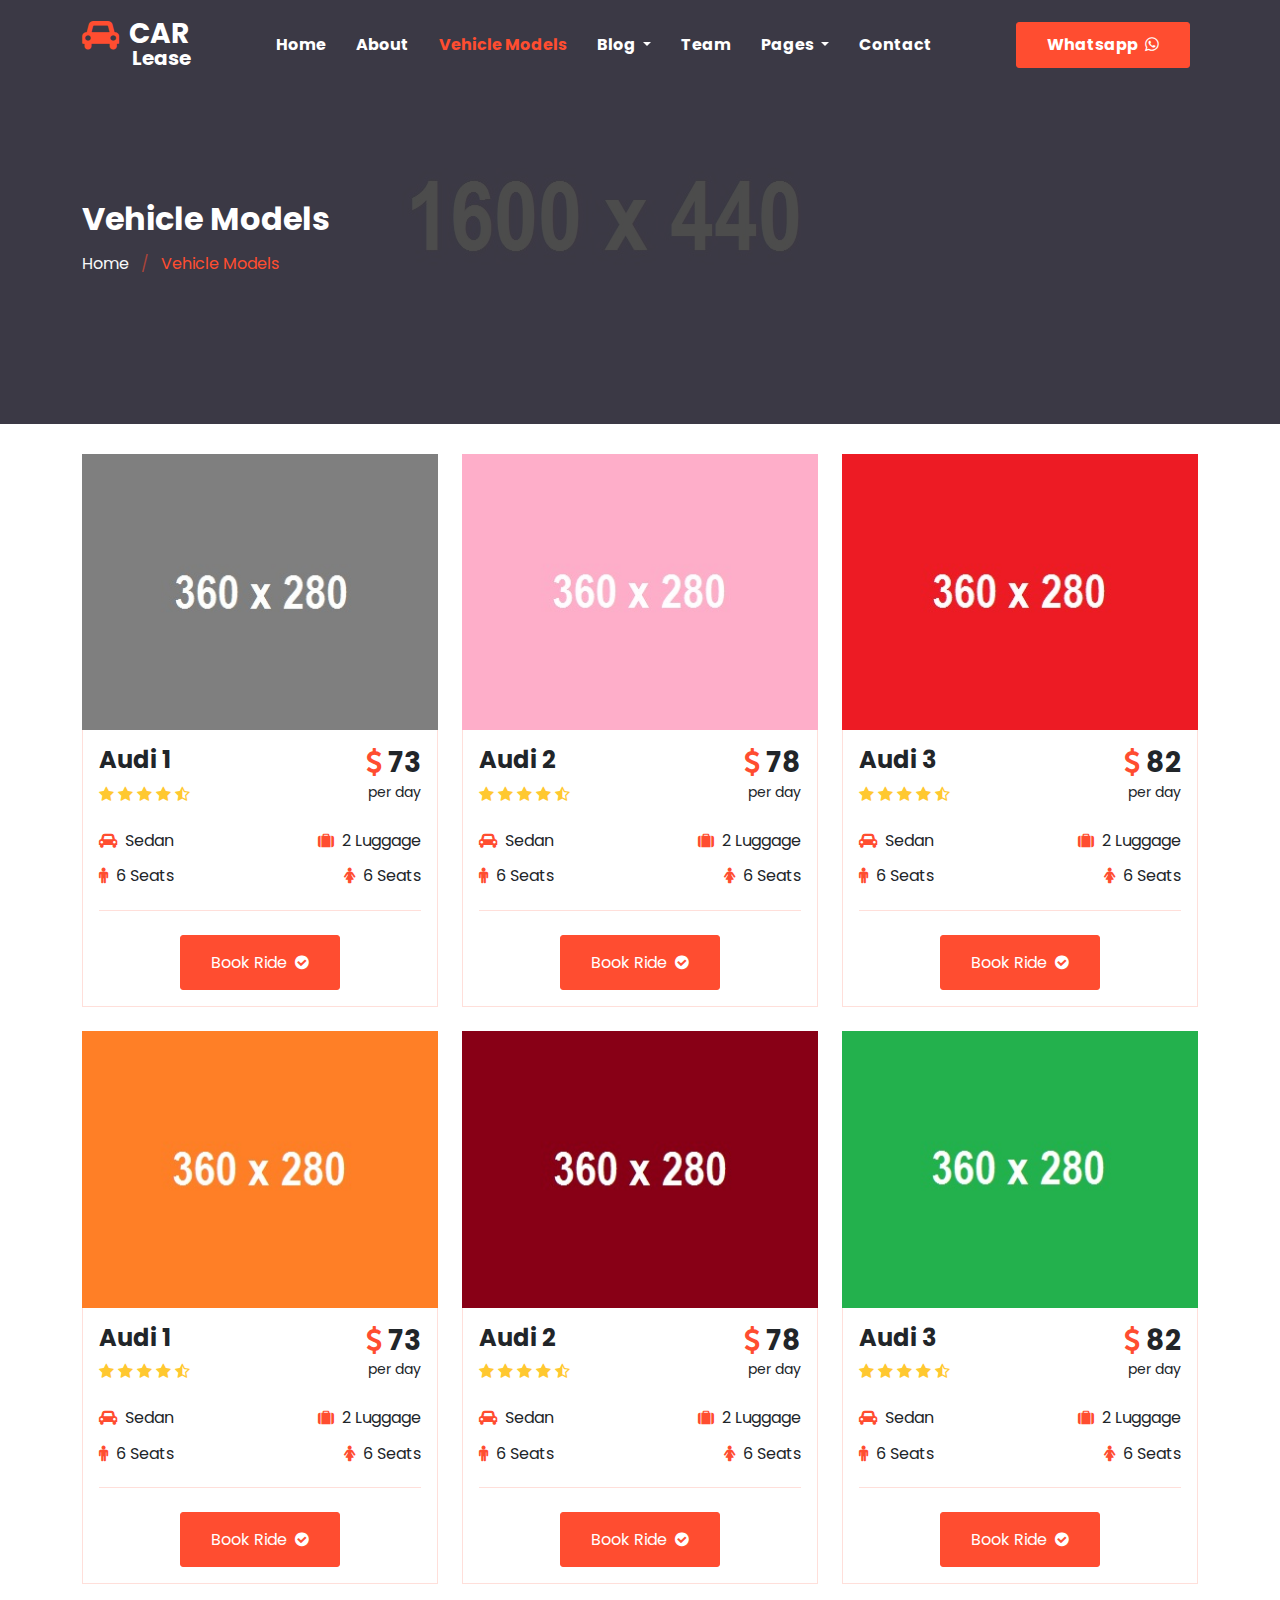
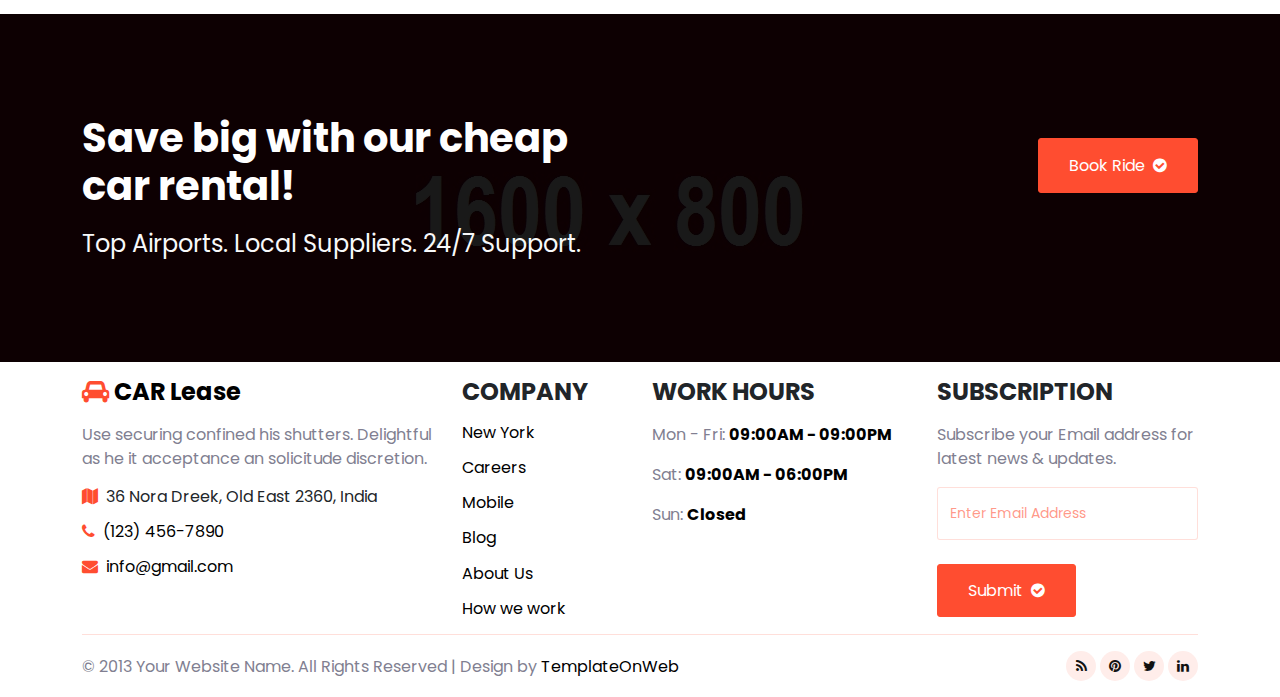
<file: models.html>
<!DOCTYPE html>
<html lang="en">

<head>
	<meta charset="utf-8">
	<meta http-equiv="X-UA-Compatible" content="IE=edge">
	<meta name="viewport" content="width=device-width, initial-scale=1">
	<title>Car Lease</title>
	<link href="css/bootstrap.min.css" rel="stylesheet">
	<link href="css/font-awesome.min.css" rel="stylesheet">
	<link href="css/global.css" rel="stylesheet">
	<link href="css/models.css" rel="stylesheet">
	<link href="https://fonts.googleapis.com/css2?family=Poppins&display=swap" rel="stylesheet">
	<script src="js/bootstrap.bundle.min.js"></script>

</head>

<body>

	<div class="main_o clearfix position-relative">
		<div class="main_1 clearfix position-absolute top-0 w-100">
			<section id="header">
				<nav class="navbar navbar-expand-md navbar-light" id="navbar_sticky">
					<div class="container-xl">
						<a class="navbar-brand fs-3 p-0 fw-bold text-white" href="index.html"><i
								class="fa fa-car col_oran me-1 fs-2 align-middle"></i> CAR <br> <span
								class="fs-5 span_1">Lease</span></a>
						<button class="navbar-toggler" type="button" data-bs-toggle="collapse"
							data-bs-target="#navbarSupportedContent" aria-controls="navbarSupportedContent"
							aria-expanded="false" aria-label="Toggle navigation">
							<span class="navbar-toggler-icon"></span>
						</button>
						<div class="collapse navbar-collapse" id="navbarSupportedContent">
							<ul class="navbar-nav mb-0 ">
								<li class="nav-item">
									<a class="nav-link" aria-current="page" href="index.html">Home</a>
								</li>
								<li class="nav-item">
									<a class="nav-link" href="about.html">About </a>
								</li>
								<li class="nav-item">
									<a class="nav-link active" href="models.html">Vehicle Models </a>
								</li>
								<li class="nav-item dropdown">
									<a class="nav-link dropdown-toggle" href="#" id="navbarDropdown" role="button"
										data-bs-toggle="dropdown" aria-expanded="false">
										Blog
									</a>
									<ul class="dropdown-menu drop_1" aria-labelledby="navbarDropdown">
										<li><a class="dropdown-item" href="blog.html"> Blog</a></li>
										<li><a class="dropdown-item border-0" href="blog_detail.html"> Blog Detail</a>
										</li>
									</ul>
								</li>
								<li class="nav-item">
									<a class="nav-link" href="team.html">Team</a>
								</li>
								<li class="nav-item dropdown">
									<a class="nav-link dropdown-toggle" href="#" id="navbarDropdown" role="button"
										data-bs-toggle="dropdown" aria-expanded="false">
										Pages
									</a>
									<ul class="dropdown-menu drop_1" aria-labelledby="navbarDropdown">
										<li><a class="dropdown-item" href="login.html"> Login</a></li>
										<li><a class="dropdown-item border-0" href="register.html"> Register</a></li>
									</ul>
								</li>
								<li class="nav-item">
									<a class="nav-link" href="contact.html">Contact</a>
								</li>
							</ul>
							<ul class="navbar-nav mb-0 ms-auto">
								<!-- <li class="nav-item">
									<a class="nav-link" href="login.html">Sign In</a>
								</li> -->
								<li class="nav-item">
									<a class="nav-link button_2 ms-2 me-2" href="register.html">Whatsapp <i
											class="fa fa-whatsapp ms-1"></i></a>
								</li>

							</ul>
						</div>
					</div>
				</nav>
			</section>
		</div>
		<div class="main_2 clearfix">
			<section id="center" class="center_o">
				<div class="center_om clearfix">
					<div class="container-xl">
						<div class="row center_o1">
							<div class="col-md-12">
								<h2 class="text-white">Vehicle Models</h2>
								<h6 class="mb-0 mt-3 fw-normal col_oran"><a class="text-light" href="#">Home</a> <span
										class="mx-2 col_light">/</span> Vehicle Models</h6>
							</div>
						</div>
					</div>
				</div>
			</section>
		</div>

	</div>

	<section id="model_pg" class="p_3">
		<div class="container-xl">
			<div class="row model_pg1">
				<div class="col-md-4">
					<div class="model_pg1i clearfix">
						<div class="model_pg1i1">
							<div class="grid clearfix">
								<figure class="effect-jazz mb-0">
									<a href="#"><img src="img/15.jpg" class="w-100" alt="abc"></a>
								</figure>
							</div>
						</div>
						<div class="model_m p-3 clearfix border-top-0">
							<div class="model_pg1i2 row">
								<div class="col-md-6 col-sm-6">
									<div class="model_pg1i2l">
										<h4>Audi 1</h4>
										<span class="font_12 col_yell">
											<i class="fa fa-star"></i>
											<i class="fa fa-star"></i>
											<i class="fa fa-star"></i>
											<i class="fa fa-star"></i>
											<i class="fa fa-star-half-o"></i>
										</span>
									</div>
								</div>
								<div class="col-md-6 col-sm-6">
									<div class="model_pg1i2r text-end">
										<h3 class="mb-1"><i class="fa fa-dollar col_oran"></i> 73</h3>
										<h6 class="mb-0 font_14">per day</h6>
									</div>
								</div>
							</div>
							<div class="model_pg1i3 row mt-4 mb-4">
								<div class="col-md-6 col-sm-6">
									<div class="model_pg1i3l">
										<h6><i class="fa fa-car col_oran me-1"></i> Sedan</h6>
										<h6 class="mb-0 mt-3"><i class="fa fa-male col_oran me-1"></i> 6 Seats</h6>
									</div>
								</div>
								<div class="col-md-6 col-sm-6">
									<div class="model_pg1i3l text-end">
										<h6><i class="fa fa-suitcase col_oran me-1"></i> 2 Luggage</h6>
										<h6 class="mb-0 mt-3"><i class="fa fa-female col_oran me-1"></i> 6 Seats</h6>
									</div>
								</div>
							</div>
							<hr>

							<div class="model_pg1i4 row text-center mt-4">
								<div class="col-md-12">
									<h6 class="mb-0"><a class="button" href="#">Book Ride <i
												class="fa fa-check-circle ms-1"></i> </a></h6>
								</div>
							</div>
						</div>
					</div>
				</div>
				<div class="col-md-4">
					<div class="model_pg1i clearfix">
						<div class="model_pg1i1">
							<div class="grid clearfix">
								<figure class="effect-jazz mb-0">
									<a href="#"><img src="img/16.jpg" class="w-100" alt="abc"></a>
								</figure>
							</div>
						</div>
						<div class="model_m p-3 clearfix border-top-0">
							<div class="model_pg1i2 row">
								<div class="col-md-6 col-sm-6">
									<div class="model_pg1i2l">
										<h4>Audi 2</h4>
										<span class="font_12 col_yell">
											<i class="fa fa-star"></i>
											<i class="fa fa-star"></i>
											<i class="fa fa-star"></i>
											<i class="fa fa-star"></i>
											<i class="fa fa-star-half-o"></i>
										</span>
									</div>
								</div>
								<div class="col-md-6 col-sm-6">
									<div class="model_pg1i2r text-end">
										<h3 class="mb-1"><i class="fa fa-dollar col_oran"></i> 78</h3>
										<h6 class="mb-0 font_14">per day</h6>
									</div>
								</div>
							</div>
							<div class="model_pg1i3 row mt-4 mb-4">
								<div class="col-md-6 col-sm-6">
									<div class="model_pg1i3l">
										<h6><i class="fa fa-car col_oran me-1"></i> Sedan</h6>
										<h6 class="mb-0 mt-3"><i class="fa fa-male col_oran me-1"></i> 6 Seats</h6>
									</div>
								</div>
								<div class="col-md-6 col-sm-6">
									<div class="model_pg1i3l text-end">
										<h6><i class="fa fa-suitcase col_oran me-1"></i> 2 Luggage</h6>
										<h6 class="mb-0 mt-3"><i class="fa fa-female col_oran me-1"></i> 6 Seats</h6>
									</div>
								</div>
							</div>
							<hr>

							<div class="model_pg1i4 row text-center mt-4">
								<div class="col-md-12">
									<h6 class="mb-0"><a class="button" href="#">Book Ride <i
												class="fa fa-check-circle ms-1"></i> </a></h6>
								</div>
							</div>
						</div>
					</div>
				</div>
				<div class="col-md-4">
					<div class="model_pg1i clearfix">
						<div class="model_pg1i1">
							<div class="grid clearfix">
								<figure class="effect-jazz mb-0">
									<a href="#"><img src="img/17.jpg" class="w-100" alt="abc"></a>
								</figure>
							</div>
						</div>
						<div class="model_m p-3 clearfix border-top-0">
							<div class="model_pg1i2 row">
								<div class="col-md-6 col-sm-6">
									<div class="model_pg1i2l">
										<h4>Audi 3</h4>
										<span class="font_12 col_yell">
											<i class="fa fa-star"></i>
											<i class="fa fa-star"></i>
											<i class="fa fa-star"></i>
											<i class="fa fa-star"></i>
											<i class="fa fa-star-half-o"></i>
										</span>
									</div>
								</div>
								<div class="col-md-6 col-sm-6">
									<div class="model_pg1i2r text-end">
										<h3 class="mb-1"><i class="fa fa-dollar col_oran"></i> 82</h3>
										<h6 class="mb-0 font_14">per day</h6>
									</div>
								</div>
							</div>
							<div class="model_pg1i3 row mt-4 mb-4">
								<div class="col-md-6 col-sm-6">
									<div class="model_pg1i3l">
										<h6><i class="fa fa-car col_oran me-1"></i> Sedan</h6>
										<h6 class="mb-0 mt-3"><i class="fa fa-male col_oran me-1"></i> 6 Seats</h6>
									</div>
								</div>
								<div class="col-md-6 col-sm-6">
									<div class="model_pg1i3l text-end">
										<h6><i class="fa fa-suitcase col_oran me-1"></i> 2 Luggage</h6>
										<h6 class="mb-0 mt-3"><i class="fa fa-female col_oran me-1"></i> 6 Seats</h6>
									</div>
								</div>
							</div>
							<hr>

							<div class="model_pg1i4 row text-center mt-4">
								<div class="col-md-12">
									<h6 class="mb-0"><a class="button" href="#">Book Ride <i
												class="fa fa-check-circle ms-1"></i> </a></h6>
								</div>
							</div>
						</div>
					</div>
				</div>
			</div>
			<div class="row model_pg1 mt-4">
				<div class="col-md-4">
					<div class="model_pg1i clearfix">
						<div class="model_pg1i1">
							<div class="grid clearfix">
								<figure class="effect-jazz mb-0">
									<a href="#"><img src="img/18.jpg" class="w-100" alt="abc"></a>
								</figure>
							</div>
						</div>
						<div class="model_m p-3 clearfix border-top-0">
							<div class="model_pg1i2 row">
								<div class="col-md-6 col-sm-6">
									<div class="model_pg1i2l">
										<h4>Audi 1</h4>
										<span class="font_12 col_yell">
											<i class="fa fa-star"></i>
											<i class="fa fa-star"></i>
											<i class="fa fa-star"></i>
											<i class="fa fa-star"></i>
											<i class="fa fa-star-half-o"></i>
										</span>
									</div>
								</div>
								<div class="col-md-6 col-sm-6">
									<div class="model_pg1i2r text-end">
										<h3 class="mb-1"><i class="fa fa-dollar col_oran"></i> 73</h3>
										<h6 class="mb-0 font_14">per day</h6>
									</div>
								</div>
							</div>
							<div class="model_pg1i3 row mt-4 mb-4">
								<div class="col-md-6 col-sm-6">
									<div class="model_pg1i3l">
										<h6><i class="fa fa-car col_oran me-1"></i> Sedan</h6>
										<h6 class="mb-0 mt-3"><i class="fa fa-male col_oran me-1"></i> 6 Seats</h6>
									</div>
								</div>
								<div class="col-md-6 col-sm-6">
									<div class="model_pg1i3l text-end">
										<h6><i class="fa fa-suitcase col_oran me-1"></i> 2 Luggage</h6>
										<h6 class="mb-0 mt-3"><i class="fa fa-female col_oran me-1"></i> 6 Seats</h6>
									</div>
								</div>
							</div>
							<hr>

							<div class="model_pg1i4 row text-center mt-4">
								<div class="col-md-12">
									<h6 class="mb-0"><a class="button" href="#">Book Ride <i
												class="fa fa-check-circle ms-1"></i> </a></h6>
								</div>
							</div>
						</div>
					</div>
				</div>
				<div class="col-md-4">
					<div class="model_pg1i clearfix">
						<div class="model_pg1i1">
							<div class="grid clearfix">
								<figure class="effect-jazz mb-0">
									<a href="#"><img src="img/19.jpg" class="w-100" alt="abc"></a>
								</figure>
							</div>
						</div>
						<div class="model_m p-3 clearfix border-top-0">
							<div class="model_pg1i2 row">
								<div class="col-md-6 col-sm-6">
									<div class="model_pg1i2l">
										<h4>Audi 2</h4>
										<span class="font_12 col_yell">
											<i class="fa fa-star"></i>
											<i class="fa fa-star"></i>
											<i class="fa fa-star"></i>
											<i class="fa fa-star"></i>
											<i class="fa fa-star-half-o"></i>
										</span>
									</div>
								</div>
								<div class="col-md-6 col-sm-6">
									<div class="model_pg1i2r text-end">
										<h3 class="mb-1"><i class="fa fa-dollar col_oran"></i> 78</h3>
										<h6 class="mb-0 font_14">per day</h6>
									</div>
								</div>
							</div>
							<div class="model_pg1i3 row mt-4 mb-4">
								<div class="col-md-6 col-sm-6">
									<div class="model_pg1i3l">
										<h6><i class="fa fa-car col_oran me-1"></i> Sedan</h6>
										<h6 class="mb-0 mt-3"><i class="fa fa-male col_oran me-1"></i> 6 Seats</h6>
									</div>
								</div>
								<div class="col-md-6 col-sm-6">
									<div class="model_pg1i3l text-end">
										<h6><i class="fa fa-suitcase col_oran me-1"></i> 2 Luggage</h6>
										<h6 class="mb-0 mt-3"><i class="fa fa-female col_oran me-1"></i> 6 Seats</h6>
									</div>
								</div>
							</div>
							<hr>

							<div class="model_pg1i4 row text-center mt-4">
								<div class="col-md-12">
									<h6 class="mb-0"><a class="button" href="#">Book Ride <i
												class="fa fa-check-circle ms-1"></i> </a></h6>
								</div>
							</div>
						</div>
					</div>
				</div>
				<div class="col-md-4">
					<div class="model_pg1i clearfix">
						<div class="model_pg1i1">
							<div class="grid clearfix">
								<figure class="effect-jazz mb-0">
									<a href="#"><img src="img/20.jpg" class="w-100" alt="abc"></a>
								</figure>
							</div>
						</div>
						<div class="model_m p-3 clearfix border-top-0">
							<div class="model_pg1i2 row">
								<div class="col-md-6 col-sm-6">
									<div class="model_pg1i2l">
										<h4>Audi 3</h4>
										<span class="font_12 col_yell">
											<i class="fa fa-star"></i>
											<i class="fa fa-star"></i>
											<i class="fa fa-star"></i>
											<i class="fa fa-star"></i>
											<i class="fa fa-star-half-o"></i>
										</span>
									</div>
								</div>
								<div class="col-md-6 col-sm-6">
									<div class="model_pg1i2r text-end">
										<h3 class="mb-1"><i class="fa fa-dollar col_oran"></i> 82</h3>
										<h6 class="mb-0 font_14">per day</h6>
									</div>
								</div>
							</div>
							<div class="model_pg1i3 row mt-4 mb-4">
								<div class="col-md-6 col-sm-6">
									<div class="model_pg1i3l">
										<h6><i class="fa fa-car col_oran me-1"></i> Sedan</h6>
										<h6 class="mb-0 mt-3"><i class="fa fa-male col_oran me-1"></i> 6 Seats</h6>
									</div>
								</div>
								<div class="col-md-6 col-sm-6">
									<div class="model_pg1i3l text-end">
										<h6><i class="fa fa-suitcase col_oran me-1"></i> 2 Luggage</h6>
										<h6 class="mb-0 mt-3"><i class="fa fa-female col_oran me-1"></i> 6 Seats</h6>
									</div>
								</div>
							</div>
							<hr>

							<div class="model_pg1i4 row text-center mt-4">
								<div class="col-md-12">
									<h6 class="mb-0"><a class="button" href="#">Book Ride <i
												class="fa fa-check-circle ms-1"></i> </a></h6>
								</div>
							</div>
						</div>
					</div>
				</div>
			</div>
		</div>
	</section>

	<section id="ride">
		<div class="ride_m">
			<div class="container-xl">
				<div class="row ride_1">
					<div class="col-md-8">
						<div class="ride_1l">
							<h1 class="text-white">Save big with our cheap <br> car rental!</h1>
							<p class="text-light mb-0 fs-4 mt-3">Top Airports. Local Suppliers. 24/7 Support.</p>
						</div>
					</div>
					<div class="col-md-4">
						<div class="ride_1r mt-4 text-end">
							<h6 class="mb-0"><a class="button_2" href="#">Book Ride <i
										class="fa fa-check-circle ms-1"></i> </a></h6>
						</div>
					</div>
				</div>
			</div>
		</div>
	</section>

	<section id="footer" class="pt-3 pb-3">
		<div class="container-xl">
			<div class="row footer_1">
				<div class="col-md-4">
					<div class="footer_1i">
						<h4><a href="index.html"><i class="fa fa-car col_oran "></i> CAR <span
									class="fw-normal"></span>Lease</a></h4>
						<p class="mt-3">Use securing confined his shutters. Delightful as he it acceptance an solicitude
							discretion.</p>
						<h6 class="mt-3 fw-normal"><i class="fa fa-map col_oran me-1"></i> 36 Nora Dreek, Old East 2360,
							India</h6>
						<h6 class="mt-3 fw-normal"><a href="#"><i class="fa fa-phone col_oran me-1"></i> (123)
								456-7890</a></h6>
						<h6 class="mt-3 mb-0 fw-normal"><a href="#"><i class="fa fa-envelope col_oran me-1"></i>
								info@gmail.com</a></h6>
					</div>
				</div>
				<div class="col-md-2">
					<div class="footer_1i">
						<h4>COMPANY</h4>
						<div class="row">
							<h6 class="fw-normal mt-2 col-md-12 col-6"><a href="#">New York</a></h6>
							<h6 class="fw-normal mt-2 col-md-12 col-6"><a href="#">Careers</a></h6>
							<h6 class="fw-normal mt-2 col-md-12 col-6"><a href="#">Mobile</a></h6>
							<h6 class="fw-normal mt-2 col-md-12 col-6"><a href="#">Blog</a></h6>
							<h6 class="fw-normal mt-2 col-md-12 col-6"><a href="#">About Us</a></h6>
							<h6 class="fw-normal mt-2 mb-0 col-md-12 col-6"><a href="#">How we work</a></h6>
						</div>
					</div>
				</div>
				<div class="col-md-3">
					<div class="footer_1i">
						<h4>WORK HOURS</h4>
						<p class="mt-3">Mon - Fri: <span class="fw-bold text-black">09:00AM - 09:00PM</span></p>
						<p class="mt-3">Sat: <span class="fw-bold text-black">09:00AM - 06:00PM</span></p>
						<p class="mt-3 mb-0">Sun: <span class="fw-bold text-black">Closed</span></p>
					</div>
				</div>
				<div class="col-md-3">
					<div class="footer_1i">
						<h4>SUBSCRIPTION</h4>
						<p class="mt-3">Subscribe your Email address for latest news & updates.</p>
						<input class="form-control" placeholder="Enter Email Address" type="text">
						<h6 class="mb-0 mt-4"><a class="button pt-3 pb-3" href="#">Submit <i
									class="fa fa-check-circle ms-1"></i> </a></h6>
					</div>
				</div>
			</div>
			<hr>
			<div class="row footer_2">
				<div class="col-md-8">
					<div class="footer_2l">
						<p class="mb-0 mt-1">© 2013 Your Website Name. All Rights Reserved | Design by <a
								class="col_green" href="http://www.templateonweb.com">TemplateOnWeb</a></p>
					</div>
				</div>
				<div class="col-md-4">
					<div class="footer_2r text-end">
						<ul class="social-network social-circle mb-0">
							<li><a href="#" class="icoRss" title="Rss"><i class="fa fa-rss"></i></a></li>
							<li><a href="#" class="icoFacebook" title="Facebook"><i class="fa fa-pinterest"></i></a>
							</li>
							<li><a href="#" class="icoTwitter" title="Twitter"><i class="fa fa-twitter"></i></a></li>
							<li><a href="#" class="icoLinkedin" title="Linkedin"><i class="fa fa-linkedin"></i></a></li>
						</ul>
					</div>
				</div>
			</div>
		</div>
	</section>

	<script>
		window.onscroll = function () { myFunction() };

		var navbar_sticky = document.getElementById("navbar_sticky");
		var sticky = navbar_sticky.offsetTop;
		var navbar_height = document.querySelector('.navbar').offsetHeight;

		function myFunction() {
			if (window.pageYOffset >= sticky + navbar_height) {
				navbar_sticky.classList.add("sticky")
				document.body.style.paddingTop = navbar_height + 'px';
			} else {
				navbar_sticky.classList.remove("sticky");
				document.body.style.paddingTop = '0'
			}
		}
	</script>

</body>

</html>
</file>
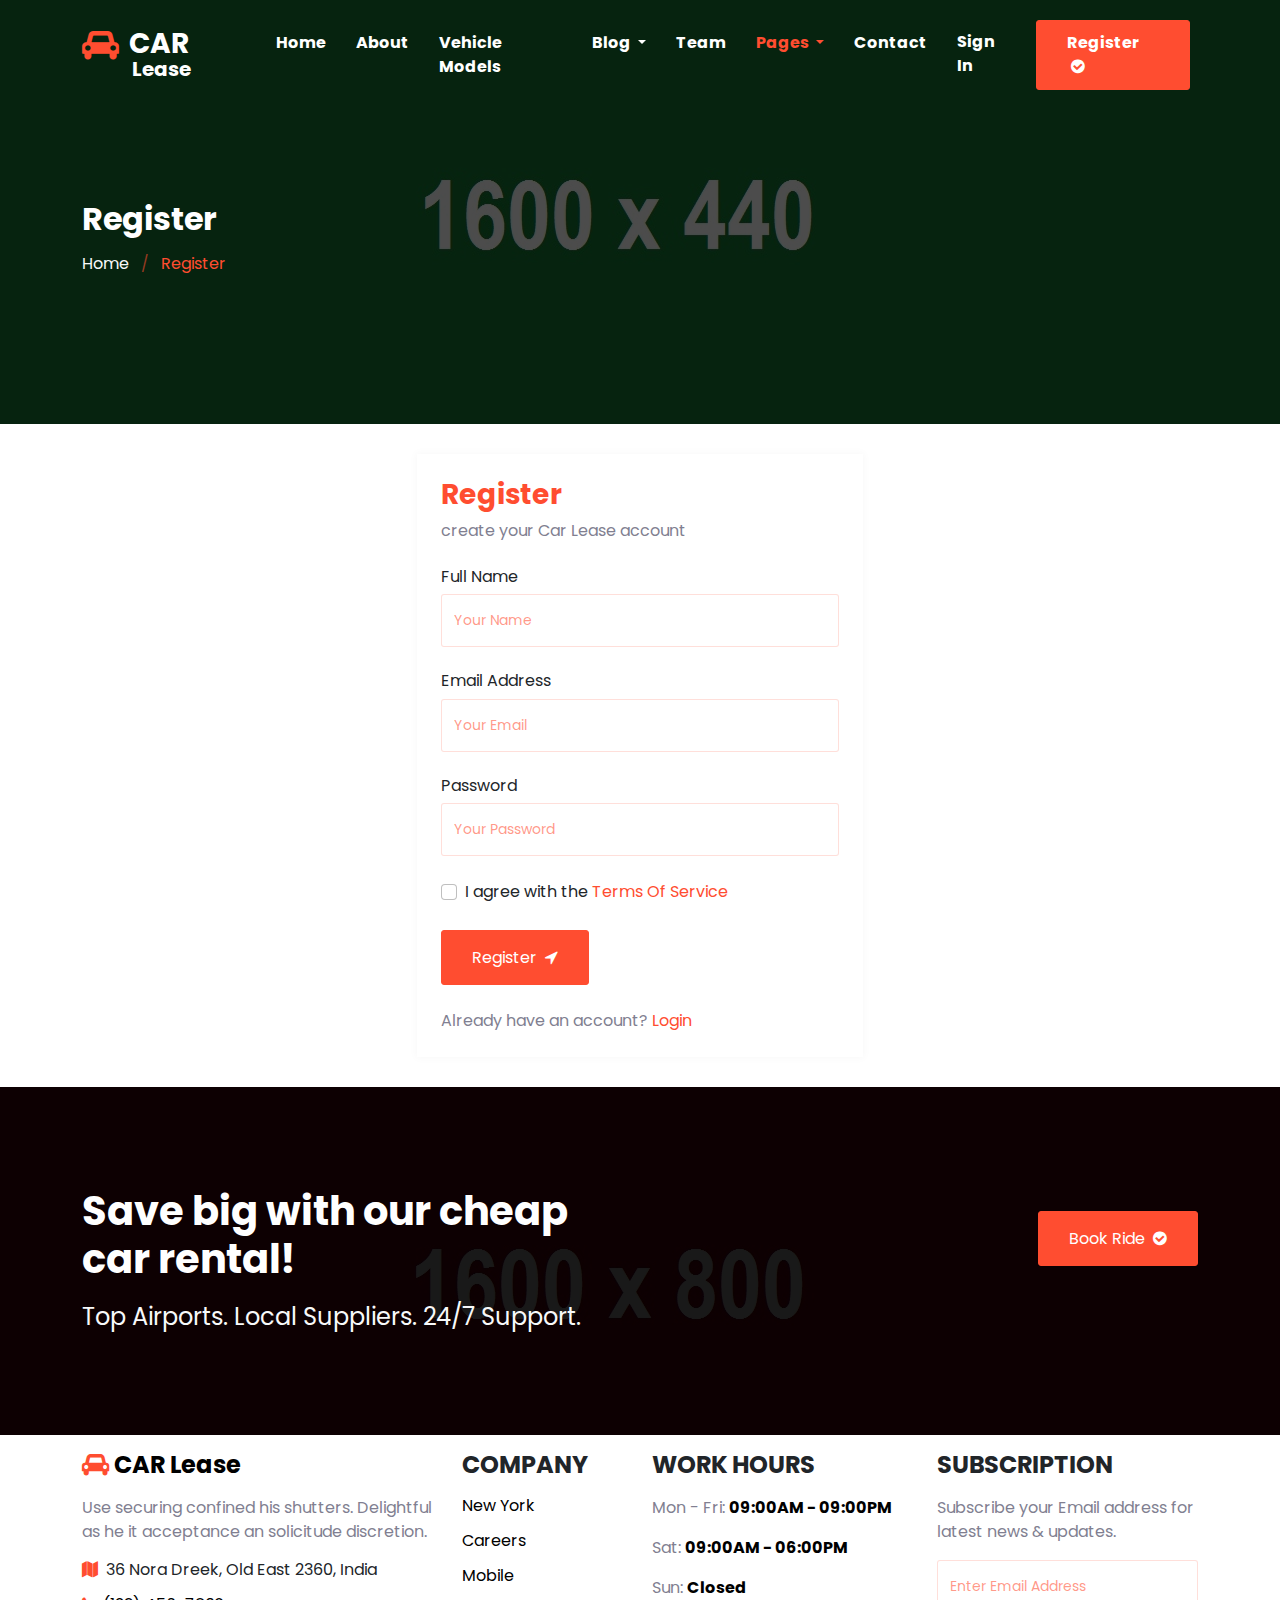
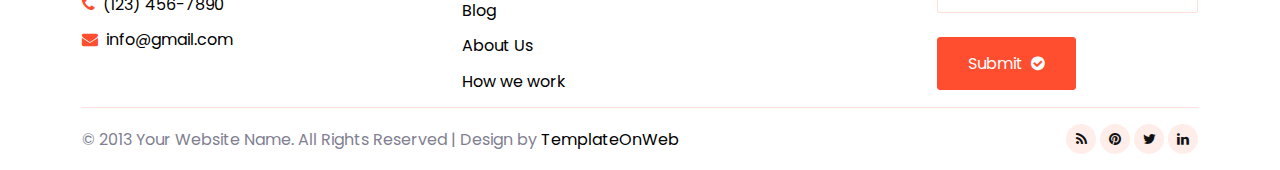
<file: register.html>
<!DOCTYPE html>
<html lang="en">
<head>
	<meta charset="utf-8">
	<meta http-equiv="X-UA-Compatible" content="IE=edge">
	<meta name="viewport" content="width=device-width, initial-scale=1">
	<title>Car Lease</title>
	<link href="css/bootstrap.min.css" rel="stylesheet" >
	<link href="css/font-awesome.min.css" rel="stylesheet" >
	<link href="css/global.css" rel="stylesheet">
	<link href="css/login.css" rel="stylesheet">
	<link href="https://fonts.googleapis.com/css2?family=Poppins&display=swap" rel="stylesheet">
	<script src="js/bootstrap.bundle.min.js"></script>

</head>
<body>

<div class="main_o clearfix position-relative">
 <div class="main_1 clearfix position-absolute top-0 w-100">
   <section id="header">
<nav class="navbar navbar-expand-md navbar-light" id="navbar_sticky">
  <div class="container-xl">
    <a class="navbar-brand fs-3 p-0 fw-bold text-white" href="index.html"><i class="fa fa-car col_oran me-1 fs-2 align-middle"></i> CAR <br> <span class="fs-5 span_1">Lease</span></a>
    <button class="navbar-toggler" type="button" data-bs-toggle="collapse" data-bs-target="#navbarSupportedContent" aria-controls="navbarSupportedContent" aria-expanded="false" aria-label="Toggle navigation">
      <span class="navbar-toggler-icon"></span>
    </button>
    <div class="collapse navbar-collapse" id="navbarSupportedContent">
      <ul class="navbar-nav mb-0 ">
        <li class="nav-item">
          <a class="nav-link" aria-current="page" href="index.html">Home</a>
        </li>
		<li class="nav-item">
          <a class="nav-link" href="about.html">About </a>
        </li>
		<li class="nav-item">
          <a class="nav-link" href="models.html">Vehicle Models </a>
        </li>
		<li class="nav-item dropdown">
          <a class="nav-link dropdown-toggle" href="#" id="navbarDropdown" role="button" data-bs-toggle="dropdown" aria-expanded="false">
            Blog
          </a>
          <ul class="dropdown-menu drop_1" aria-labelledby="navbarDropdown">
            <li><a class="dropdown-item" href="blog.html"> Blog</a></li>
            <li><a class="dropdown-item border-0" href="blog_detail.html"> Blog Detail</a></li>
          </ul>
        </li>
		<li class="nav-item">
          <a class="nav-link" href="team.html">Team</a>
        </li>
		<li class="nav-item dropdown">
          <a class="nav-link dropdown-toggle active" href="#" id="navbarDropdown" role="button" data-bs-toggle="dropdown" aria-expanded="false">
            Pages
          </a>
          <ul class="dropdown-menu drop_1" aria-labelledby="navbarDropdown">
            <li><a class="dropdown-item" href="login.html"> Login</a></li>
            <li><a class="dropdown-item border-0" href="register.html"> Register</a></li>
          </ul>
        </li>
		<li class="nav-item">
          <a class="nav-link" href="contact.html">Contact</a>
        </li>
      </ul>
	  <ul class="navbar-nav mb-0 ms-auto">
		<li class="nav-item">
          <a class="nav-link" href="login.html">Sign In</a>
        </li>
		<li class="nav-item">
          <a class="nav-link button_2 ms-2 me-2" href="register.html">Register <i class="fa fa-check-circle ms-1"></i></a>
        </li>
		
      </ul>
    </div>
  </div>
</nav>
</section>
 </div>
 <div class="main_2 clearfix">
 <section id="center" class="center_reg">
   <div class="center_om clearfix">
     <div class="container-xl">
  <div class="row center_o1">
   <div class="col-md-12">
      <h2 class="text-white">Register</h2>
	  <h6 class="mb-0 mt-3 fw-normal col_oran"><a class="text-light" href="#">Home</a> <span class="mx-2 col_light">/</span> Register</h6>
   </div>
  </div>
 </div>
   </div>
 </section>
 </div>
 
</div>

<section id="login" class="p_3">
 <div class="container-xl">
  <div class="row">
   <div class="col-md-12">
    <div class="login_1 p-4 m-auto">
	 <h3 class="col_oran">Register</h3>
	 <p>create your Car Lease account</p>
	 <h6 class="mt-4">Full Name</h6>
	 <input type="email" class="form-control" placeholder="Your Name">
	 <h6 class="mt-4">Email Address</h6>
	 <input type="email" class="form-control" placeholder="Your Email">
	 <h6 class="mt-4">Password</h6>
	 <input type="email" class="form-control" placeholder="Your Password">
	 <div class="d-flex justify-content-between mt-4">
<div class="form-check">
<input class="form-check-input" type="checkbox" value="" id="remember">
<label class="form-check-label" for="remember">
I agree with the <a class="col_oran" href="#">Terms Of Service</a>
</label>
</div>
</div>
    <h6 class="mt-4 mb-0"><a class="button" href="#">Register  <i class="fa fa-location-arrow ms-1"></i></a></h6>
	<p class="mt-4 mb-0">Already have an account? <a class="col_oran" href="login.html">Login</a></p>
	</div>
   </div>
  </div>  
 </div>
</section>

<section id="ride">
<div class="ride_m">
 <div class="container-xl">
 <div class="row ride_1">
  <div class="col-md-8">
   <div class="ride_1l">
    <h1 class="text-white">Save big with our cheap <br> car rental!</h1>
	<p class="text-light mb-0 fs-4 mt-3">Top Airports. Local Suppliers. 24/7 Support.</p>
   </div>
  </div>
  <div class="col-md-4">
   <div class="ride_1r mt-4 text-end">
     <h6 class="mb-0"><a class="button_2" href="#">Book Ride <i class="fa fa-check-circle ms-1"></i> </a></h6>
   </div>
  </div>
 </div>
</div>
</div>
</section>

<section id="footer" class="pt-3 pb-3">
<div class="container-xl">
  <div class="row footer_1">
    <div class="col-md-4">
	 <div class="footer_1i">
	  <h4><a href="index.html"><i class="fa fa-car col_oran "></i> CAR  <span class="fw-normal"></span>Lease</a></h4>
	  <p class="mt-3">Use securing confined his shutters. Delightful as he it acceptance an solicitude discretion.</p>
	  <h6 class="mt-3 fw-normal"><i class="fa fa-map col_oran me-1"></i> 36 Nora Dreek,  Old East 2360, India</h6>
	  <h6 class="mt-3 fw-normal"><a href="#"><i class="fa fa-phone col_oran me-1"></i> (123) 456-7890</a></h6>
	  <h6 class="mt-3 mb-0 fw-normal"><a href="#"><i class="fa fa-envelope col_oran me-1"></i> info@gmail.com</a></h6>
	 </div>
	</div>
	<div class="col-md-2">
	 <div class="footer_1i">
	  <h4>COMPANY</h4>
	  <div class="row">
	  <h6 class="fw-normal mt-2 col-md-12 col-6"><a href="#">New York</a></h6>
	  <h6 class="fw-normal mt-2 col-md-12 col-6"><a href="#">Careers</a></h6>
	  <h6 class="fw-normal mt-2 col-md-12 col-6"><a href="#">Mobile</a></h6>
	  <h6 class="fw-normal mt-2 col-md-12 col-6"><a href="#">Blog</a></h6>
	  <h6 class="fw-normal mt-2 col-md-12 col-6"><a href="#">About Us</a></h6>
	  <h6 class="fw-normal mt-2 mb-0 col-md-12 col-6"><a href="#">How we work</a></h6>
	  </div>
	 </div>
	</div>
	<div class="col-md-3">
	 <div class="footer_1i">
	  <h4>WORK HOURS</h4>
      <p class="mt-3">Mon - Fri: <span class="fw-bold text-black">09:00AM - 09:00PM</span></p>
	  <p class="mt-3">Sat: <span class="fw-bold text-black">09:00AM - 06:00PM</span></p>
	  <p class="mt-3 mb-0">Sun: <span class="fw-bold text-black">Closed</span></p>
	 </div>
	</div>
	<div class="col-md-3">
	 <div class="footer_1i">
	  <h4>SUBSCRIPTION</h4>
      <p class="mt-3">Subscribe your Email address for latest news & updates.</p>
	  <input class="form-control" placeholder="Enter Email Address" type="text">
	  <h6 class="mb-0 mt-4"><a class="button pt-3 pb-3" href="#">Submit <i class="fa fa-check-circle ms-1"></i> </a></h6>
	 </div>
	</div>
  </div><hr>
  <div class="row footer_2">
   <div class="col-md-8">
    <div class="footer_2l">
	 <p class="mb-0 mt-1">© 2013 Your Website Name. All Rights Reserved | Design by <a class="col_green" href="http://www.templateonweb.com">TemplateOnWeb</a></p>
	</div>
   </div>
   <div class="col-md-4">
    <div class="footer_2r text-end">
	  <ul class="social-network social-circle mb-0">
					<li><a href="#" class="icoRss" title="Rss"><i class="fa fa-rss"></i></a></li>
					<li><a href="#" class="icoFacebook" title="Facebook"><i class="fa fa-pinterest"></i></a></li>
					<li><a href="#" class="icoTwitter" title="Twitter"><i class="fa fa-twitter"></i></a></li>
					<li><a href="#" class="icoLinkedin" title="Linkedin"><i class="fa fa-linkedin"></i></a></li>
				</ul>
	</div>
   </div>
  </div>
</div>
</section>

<script>
window.onscroll = function() {myFunction()};

var navbar_sticky = document.getElementById("navbar_sticky");
var sticky = navbar_sticky.offsetTop;
var navbar_height = document.querySelector('.navbar').offsetHeight;

function myFunction() {
  if (window.pageYOffset >= sticky + navbar_height) {
    navbar_sticky.classList.add("sticky")
	document.body.style.paddingTop = navbar_height + 'px';
  } else {
    navbar_sticky.classList.remove("sticky");
	document.body.style.paddingTop = '0'
  }
}
</script>

</body>

</html>
</file>
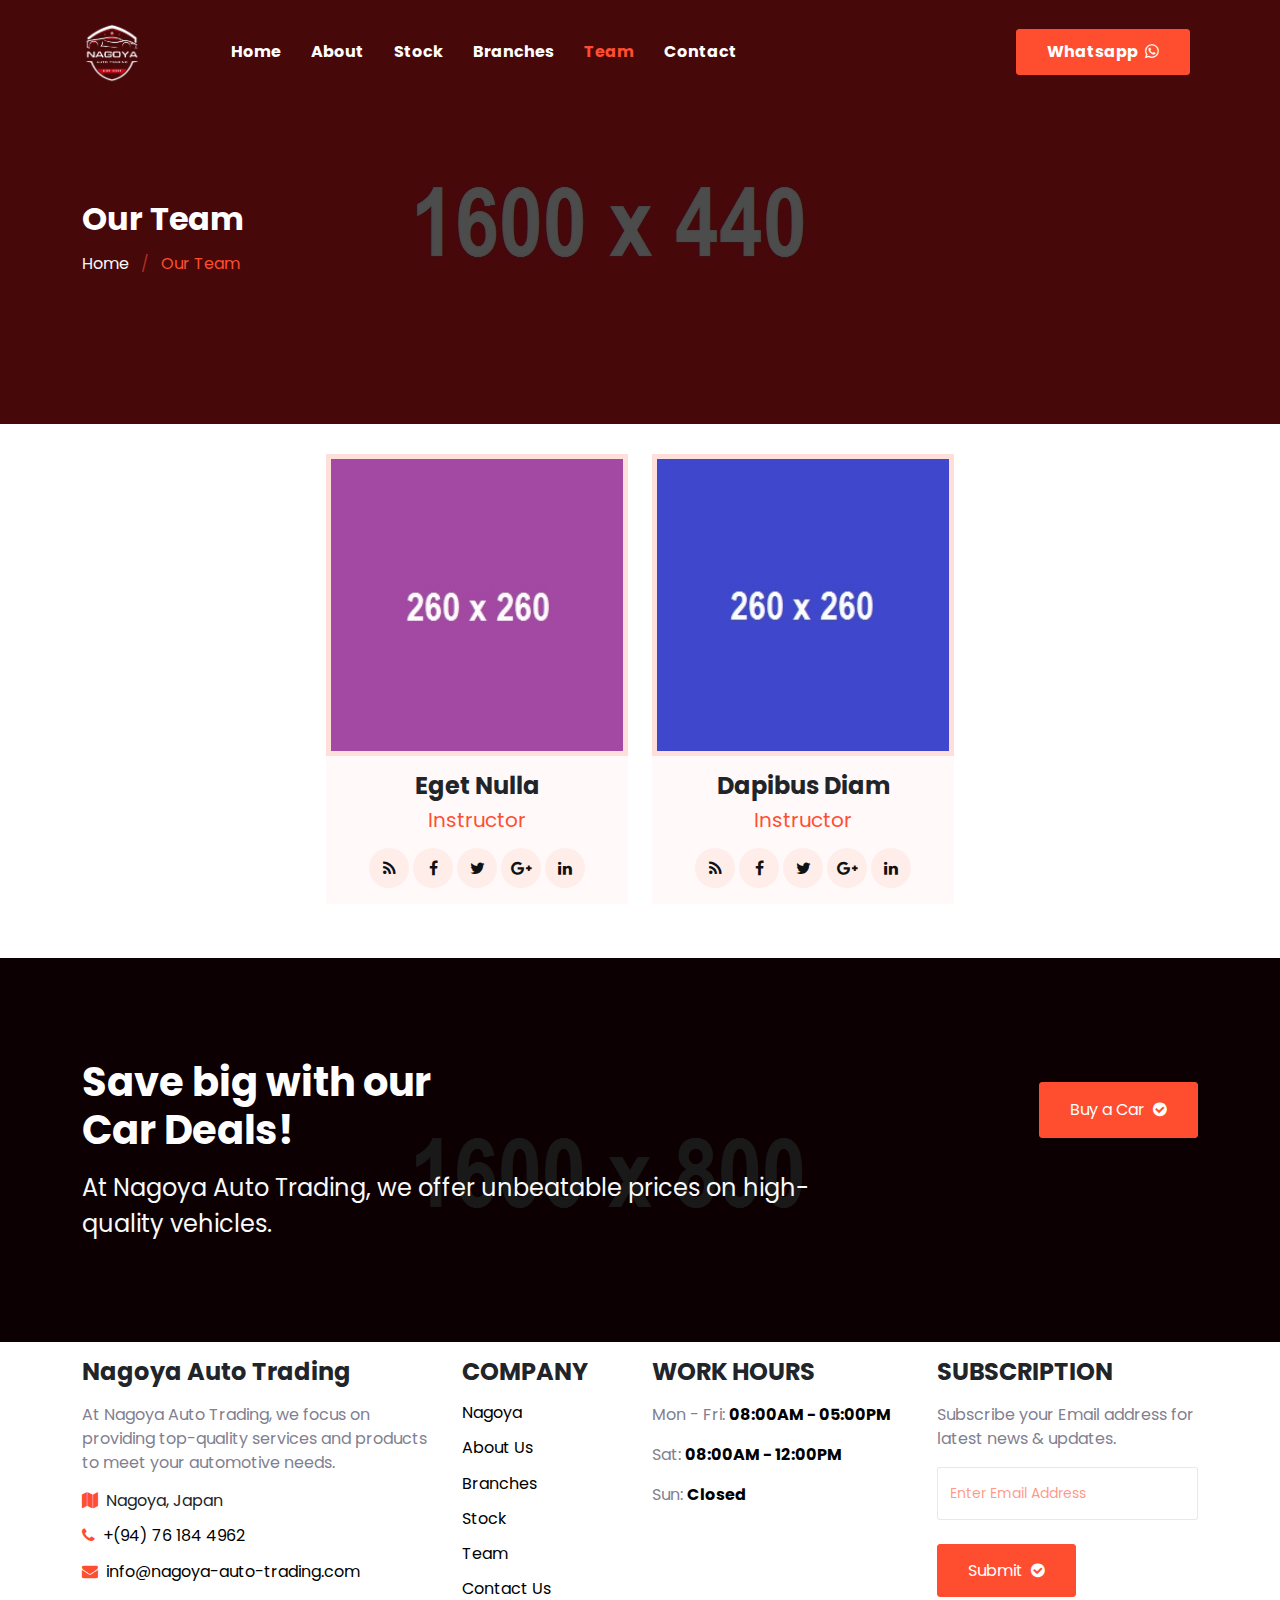
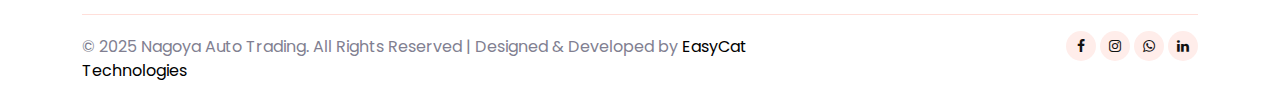
<file: team.html>
<!DOCTYPE html>
<html lang="en">

<head>
  <meta charset="utf-8">
  <meta http-equiv="X-UA-Compatible" content="IE=edge">
  <meta name="viewport" content="width=device-width, initial-scale=1">
  <title>Car Lease</title>
  <link href="css/bootstrap.min.css" rel="stylesheet">
  <link href="css/font-awesome.min.css" rel="stylesheet">
  <link href="css/global.css" rel="stylesheet">
  <link href="css/about.css" rel="stylesheet">
  <link href="https://fonts.googleapis.com/css2?family=Poppins&display=swap" rel="stylesheet">
  <script src="js/bootstrap.bundle.min.js"></script>

</head>

<body>

  <div class="main_o clearfix position-relative">
    <div class="main_1 clearfix position-absolute top-0 w-100">
      <section id="header">
        <nav class="navbar navbar-expand-md navbar-light" id="navbar_sticky">
          <div class="container-xl">
            <a class="navbar-brand fs-3 p-0 fw-bold text-white" href="index.html">
              <img src="img/logo.png" alt="Car Logo" class="me-1 fs-2 align-middle" style="height: 60px;">
              <!-- CAR <br> 
							<span class="fs-5 span_1">Lease</span> -->
            </a>
            <button class="navbar-toggler" type="button" data-bs-toggle="collapse"
              data-bs-target="#navbarSupportedContent" aria-controls="navbarSupportedContent" aria-expanded="false"
              aria-label="Toggle navigation">
              <span class="navbar-toggler-icon"></span>
            </button>
            <div class="collapse navbar-collapse" id="navbarSupportedContent">
              <ul class="navbar-nav mb-0 ">
                <li class="nav-item">
                  <a class="nav-link" aria-current="page" href="index.html">Home</a>
                </li>
                <li class="nav-item">
                  <a class="nav-link" href="about.html">About </a>
                </li>
                <li class="nav-item">
                  <a class="nav-link" href="models.html">Stock </a>
                </li>
                <li class="nav-item">
									<a class="nav-link" href="branches.html">Branches </a>
								</li>
                <li class="nav-item">
                  <a class="nav-link active" href="team.html">Team</a>
                </li>
                <!-- <li class="nav-item dropdown">
                  <a class="nav-link dropdown-toggle" href="#" id="navbarDropdown" role="button"
                    data-bs-toggle="dropdown" aria-expanded="false">
                    Pages
                  </a>
                  <ul class="dropdown-menu drop_1" aria-labelledby="navbarDropdown">
                    <li><a class="dropdown-item" href="login.html"> Login</a></li>
                    <li><a class="dropdown-item border-0" href="register.html"> Register</a></li>
                  </ul>
                </li> -->
                <li class="nav-item">
                  <a class="nav-link" href="contact.html">Contact</a>
                </li>
              </ul>
              <ul class="navbar-nav mb-0 ms-auto">
                <!-- <li class="nav-item">
									<a class="nav-link" href="login.html">Sign In</a>
								</li> -->
                <li class="nav-item">
                  <a class="nav-link button_2 ms-2 me-2" href="register.html">Whatsapp <i
                      class="fa fa-whatsapp ms-1"></i></a>
                </li>

              </ul>
            </div>
          </div>
        </nav>
      </section>
    </div>
    <div class="main_2 clearfix">
      <section id="center" class="center_team">
        <div class="center_om clearfix">
          <div class="container-xl">
            <div class="row center_o1">
              <div class="col-md-12">
                <h2 class="text-white">Our Team</h2>
                <h6 class="mb-0 mt-3 fw-normal col_oran"><a class="text-light" href="#">Home</a> <span
                    class="mx-2 col_light">/</span> Our Team</h6>
              </div>
            </div>
          </div>
        </div>
      </section>
    </div>

  </div>

  <section id="team" class="p_3">
    <div class="row team_1 justify-content-center"> <!-- Add justify-content-center here -->
      <div class="col-md-3 col-sm-6 mb-4">
        <div class="team_1i text-center">
          <div class="grid clearfix">
            <figure class="effect-jazz mb-0">
              <a href="#"><img src="img/27.jpg" class="w-100" alt="abc"></a>
            </figure>
          </div>
          <div class="team_1i1 bg_light p-3">
            <h4>Eget Nulla</h4>
            <h5 class="col_oran fw-normal">Instructor</h5>
            <ul class="social-network social-circle mb-0 mt-3">
              <li><a href="#" class="icoRss" title="Rss"><i class="fa fa-rss"></i></a></li>
              <li><a href="#" class="icoFacebook" title="Facebook"><i class="fa fa-facebook"></i></a></li>
              <li><a href="#" class="icoTwitter" title="Twitter"><i class="fa fa-twitter"></i></a></li>
              <li><a href="#" class="icoGoogle" title="Google +"><i class="fa fa-google-plus"></i></a></li>
              <li><a href="#" class="icoLinkedin" title="Linkedin"><i class="fa fa-linkedin"></i></a></li>
            </ul>
          </div>
        </div>
      </div>
      <div class="col-md-3 col-sm-6 mb-4">
        <div class="team_1i text-center">
          <div class="grid clearfix">
            <figure class="effect-jazz mb-0">
              <a href="#"><img src="img/28.jpg" class="w-100" alt="abc"></a>
            </figure>
          </div>
          <div class="team_1i1 bg_light p-3">
            <h4>Dapibus Diam</h4>
            <h5 class="col_oran fw-normal">Instructor</h5>
            <ul class="social-network social-circle mb-0 mt-3">
              <li><a href="#" class="icoRss" title="Rss"><i class="fa fa-rss"></i></a></li>
              <li><a href="#" class="icoFacebook" title="Facebook"><i class="fa fa-facebook"></i></a></li>
              <li><a href="#" class="icoTwitter" title="Twitter"><i class="fa fa-twitter"></i></a></li>
              <li><a href="#" class="icoGoogle" title="Google +"><i class="fa fa-google-plus"></i></a></li>
              <li><a href="#" class="icoLinkedin" title="Linkedin"><i class="fa fa-linkedin"></i></a></li>
            </ul>
          </div>
        </div>
      </div>
    </div>
    </div>
  </section>


  <section id="ride">
    <div class="ride_m">
      <div class="container-xl">
        <div class="row ride_1">
          <div class="col-md-8">
            <div class="ride_1l">
              <h1 class="text-white">Save big with our
                <br> Car Deals!
              </h1>
              <p class="text-light mb-0 fs-4 mt-3">At Nagoya Auto Trading, we offer unbeatable prices on high-quality
                vehicles.</p>
            </div>
          </div>
          <div class="col-md-4">
            <div class="ride_1r mt-4 text-end">
              <h6 class="mb-0"><a class="button_2" href="#">Buy a Car <i class="fa fa-check-circle ms-1"></i> </a></h6>
            </div>
          </div>
        </div>
      </div>
    </div>
  </section>

  <section id="footer" class="pt-3 pb-3">
    <div class="container-xl">
      <div class="row footer_1">
        <div class="col-md-4">
          <div class="footer_1i">
            <h4> Nagoya Auto Trading</h4>
            <p class="mt-3">At Nagoya Auto Trading, we focus on providing top-quality services and products to meet your
              automotive needs.
            </p>
            <h6 class="mt-3 fw-normal"><i class="fa fa-map col_oran me-1"></i> Nagoya, Japan</h6>
            <h6 class="mt-3 fw-normal"><a href="#"><i class="fa fa-phone col_oran me-1"></i> +(94) 76 184 4962</a></h6>
            <h6 class="mt-3 mb-0 fw-normal"><a href="#"><i class="fa fa-envelope col_oran me-1"></i>
                info@nagoya-auto-trading.com</a>
            </h6>
          </div>
        </div>
        <div class="col-md-2">
          <div class="footer_1i">
            <h4>COMPANY</h4>
            <div class="row">
              <h6 class="fw-normal mt-2 col-md-12 col-6"><a href="index.html">Nagoya</a></h6>
              <h6 class="fw-normal mt-2 col-md-12 col-6"><a href="about.html">About Us</a></h6>
              <h6 class="fw-normal mt-2 col-md-12 col-6"><a href="blog.html">Branches</a></h6>
              <h6 class="fw-normal mt-2 col-md-12 col-6"><a href="models.html">Stock</a></h6>
              <h6 class="fw-normal mt-2 col-md-12 col-6"><a href="team.html">Team</a></h6>
              <h6 class="fw-normal mt-2 mb-0 col-md-12 col-6"><a href="contact.html">Contact Us</a></h6>
            </div>
          </div>
        </div>
        <div class="col-md-3">
          <div class="footer_1i">
            <h4>WORK HOURS</h4>
            <p class="mt-3">Mon - Fri: <span class="fw-bold text-black">08:00AM - 05:00PM</span></p>
            <p class="mt-3">Sat: <span class="fw-bold text-black">08:00AM - 12:00PM</span></p>
            <p class="mt-3 mb-0">Sun: <span class="fw-bold text-black">Closed</span></p>
          </div>
        </div>
        <div class="col-md-3">
          <div class="footer_1i">
            <h4>SUBSCRIPTION</h4>
            <p class="mt-3">Subscribe your Email address for latest news & updates.</p>
            <input class="form-control" placeholder="Enter Email Address" type="text">
            <h6 class="mb-0 mt-4"><a class="button pt-3 pb-3" href="#">Submit <i class="fa fa-check-circle ms-1"></i>
              </a></h6>
          </div>
        </div>
      </div>
      <hr>
      <div class="row footer_2">
        <div class="col-md-8">
          <div class="footer_2l">
            <p class="mb-0 mt-1">© 2025 Nagoya Auto Trading. All Rights Reserved | Designed & Developed by <a
                class="col_green" href="https://www.easycat.live/">EasyCat Technologies</a></p>
          </div>
        </div>
        <div class="col-md-4">
          <div class="footer_2r text-end">
            <ul class="social-network social-circle mb-0">
              <li><a href="#" class="icoRss" title="Rss"><i class="fa fa-facebook"></i></a></li>
              <li><a href="#" class="icoFacebook" title="Facebook"><i class="fa fa-instagram"></i></a></li>
              <li><a href="#" class="icoTwitter" title="Twitter"><i class="fa fa-whatsapp"></i></a></li>
              <li><a href="#" class="icoLinkedin" title="Linkedin"><i class="fa fa-linkedin"></i></a></li>
            </ul>
          </div>
        </div>
      </div>
    </div>
  </section>

  <script>
    window.onscroll = function () { myFunction() };

    var navbar_sticky = document.getElementById("navbar_sticky");
    var sticky = navbar_sticky.offsetTop;
    var navbar_height = document.querySelector('.navbar').offsetHeight;

    function myFunction() {
      if (window.pageYOffset >= sticky + navbar_height) {
        navbar_sticky.classList.add("sticky")
        document.body.style.paddingTop = navbar_height + 'px';
      } else {
        navbar_sticky.classList.remove("sticky");
        document.body.style.paddingTop = '0'
      }
    }
  </script>

</body>

</html>
</file>
<file: css/global.css>
/*
Template Name: Car Lease
File: Layout CSS
Author: TemplatesOnWeb
Author URI: https://www.templateonweb.com/
Licence: <a href="https://www.templateonweb.com/license">Website Template Licence</a>
*/
body{
font-family: 'Poppins', sans-serif;
}
ul{
list-style:none;
padding:0;
 }
h1,h2,h3,h4,h5{
font-weight:bold; 
 }
h6{
font-weight:normal; 
 }
p{
color: #817F91; 
 }
a{
text-decoration:none;
color:#000;
 }
a:hover{
text-decoration:none;
color: #FF4D30;
 }
a:focus{
text-decoration:none;
color: #FF4D30;
 }

.button{
background: #FF4D30;
color:#fff;
padding:17px 30px;
display: inline-block;
transition: 0.3s;
border-radius:3px;
border:1px solid #FF4D30;
 }
.button:hover{
background:#111;
color:#fff;
border:1px solid #111;
 }
 
.button_1{
background: #fff;
color:#FF4D30;
padding:17px 30px;
display: inline-block;
transition: 0.3s;
border-radius:3px;
border:1px solid #fff;
 }
.button_1:hover{
background:#FF4D30;
color:#fff;
border:1px solid #FF4D30;
 }
 
.button_2{
background: #FF4D30;
color:#fff;
padding:17px 30px;
display: inline-block;
transition: 0.3s;
border-radius:3px;
border:1px solid #FF4D30;
 }
.button_2:hover{
background:#fff;
color:#FF4D30;
border:1px solid #fff;
 }


.grid figure {
position: relative;
float: left;
overflow: hidden;
width: 100%;
text-align: center;
cursor: pointer;
}
figure.effect-jazz figcaption::after,
figure.effect-jazz img
{
-webkit-transition: opacity 0.35s, -webkit-transform 0.35s;
transition: opacity 0.35s, transform 0.35s;
}

figure.effect-jazz:hover img {
-webkit-transform: scale3d(1.05,1.05,1);
transform: scale3d(1.05,1.05,1);
}

.col_oran{
color: #FF4D30;
 }
.col_yell {
color: #ffc830;
}
.col_light{
color: #ff4d3094;
 }
.bg_oran{
background: #FF4D30!important; 
 }
.bg_light{
background: #ff4d3008;
 }

hr{
opacity:1;
background-color:#ff4d302e; 
 }
.font_14{
font-size:14px; 
 }

.font_50{
font-size:50px; 
 }

.line {
height: 3px!important;
width: 80px;
background-color: #FF4D30;
}
.p_3{
padding-top:30px;
padding-bottom:30px; 
 }

/*********************header****************/

.main_1{
z-index:2; 
 }
.navbar-brand i{
line-height:0;
 }
.navbar{
padding-top:20px;
padding-bottom:20px; 
 }
.navbar-brand .span_1{
margin-left:50px;
 }
.navbar-brand {
line-height:0.8em;
margin-right:70px;
padding-top:3px!important;
 }

#header .nav-link{
color:#fff;
padding:10px 15px;
font-weight:bold;
 }
#header .nav-link:hover{
color:#FF4D30; 
 }
#header .nav-link:focus{
color:#FF4D30;
 }
#header .active{
color:#FF4D30;
 }

#header .button_2{
padding:10px 30px!important;
 }
.drop_1{
min-width:220px;
padding:0;
border-radius:0;
margin-top:24px!important;
 }
.drop_1 a{
padding-top:15px;
padding-bottom:15px;
color:#000;
border-bottom:1px solid #ff4d302e;
font-weight:bold;
 }
.drop_1 a:hover{
background:none;
background:#FF4D30;
color:#fff;
 }

.sticky {
position: fixed;
top: 0;
width: 100%;
z-index:3;
padding-top:10px;
padding-bottom:10px;
background-color: rgba(0, 0, 0, 0.9);
}
.sticky {
top: -40px;
transform: translateY(40px);
transition: transform .3s;
}

.sticky .drop_1{
margin-top:14px!important;
 }

.header_o{
background-color: rgba(0, 0, 0, 0.9); 
 }
.center_om {
padding-top:200px;
padding-bottom:150px;
background-color: rgba(0, 0, 0, 0.7);
}
.main_o{
background-color: rgba(0, 0, 0, 0.7); 
 }
/*********************header_end****************/


/*********************common****************/
.pages{
margin-top:35px;
}
.pages ul li{
 display:inline-block;
 }
.pages ul li a{
display:block;
color: #111;
 margin: 0 2px;
 width:40px;
 height:40px;
 line-height:40px;
 text-align:center;
 border:1px solid #ff4d302e; 
 }
.pages ul li a:hover{
 background: #FF4D30;
 border:1px solid #FF4D30;
 }
.pages ul li a:hover{
 color: #fff!important;
 }
.act{
background:#FF4D30!important;
border:1px solid #FF4D30!important;
color:#fff!important;
 }

 /* footer social icons */
ul.social-network {
list-style: none;
display: block;
margin-left:0 !important;
padding: 0;
}
ul.social-network li {
display: inline-block;
}

/* footer social icons */
.social-network a.icoRss:hover {
background-color: #F56505;
}
.social-network a.icoFacebook:hover {
background-color:#3B5998;
}
.social-network a.icoTwitter:hover {
background-color:#33ccff;
}
.social-network a.icoGoogle:hover {
background-color:#BD3518;
}
.social-network a.icoVimeo:hover {
background-color:#0590B8;
}
.social-network a.icoLinkedin:hover {
background-color:#007bb7;
}
.social-network a.icoRss:hover i, .social-network a.icoFacebook:hover i, .social-network a.icoTwitter:hover i,
.social-network a.icoGoogle:hover i, .social-network a.icoVimeo:hover i, .social-network a.icoLinkedin:hover i {
color:#fff;
}
a.socialIcon:hover, .socialHoverClass {
color:#44BCDD;
}

.social-circle li a {
display:inline-block;
position:relative;
margin:0 auto 0 auto;
-moz-border-radius:50%;
-webkit-border-radius:50%;
border-radius:50%;
text-align:center;
width: 40px;
height: 40px;
}
.social-circle li i {
margin:0;
line-height:40px;
text-align: center;
}

.social-circle li a:hover i, .triggeredHover {
-moz-transform: rotate(360deg);
-webkit-transform: rotate(360deg);
-ms--transform: rotate(360deg);
transform: rotate(360deg);
-webkit-transition: all 0.2s;
-moz-transition: all 0.2s;
-o-transition: all 0.2s;
-ms-transition: all 0.2s;
transition: all 0.2s;
}
.social-circle i {
color: #fff;
-webkit-transition: all 0.8s;
-moz-transition: all 0.8s;
-o-transition: all 0.8s;
-ms-transition: all 0.8s;
transition: all 0.8s;
}
.form-control:focus{
 box-shadow:none;
 border-color:#ff4d302e;
 }
.form-select:focus{
 box-shadow:none;
 border-color:#ff4d302e; 
 }
.form-control{
border-color:#ff4d302e;
border-radius:3px;
font-size:14px;
height:53px;
color:#999;
 }
.form-select{
border-color:#ff4d302e;
border-radius:3px;
color:#999;
font-size:14px;
height:53px;
 }

::placeholder { /* Chrome, Firefox, Opera, Safari 10.1+ */
  color: #ff4d3094!important;
  opacity: 1; /* Firefox */
}
#ride {
background-image: url(../img/5.jpg);
background-position: center;
}
.ride_m{
background-color: rgba(0, 0, 0, 0.9);
padding-top:100px;
padding-bottom:100px; 
 }

.blog_h_1mi1 .button_1{
border-radius:5px;
padding:7px 15px 7px 15px!important; 
 }
.blog_h_1m1{
box-shadow: 0px 10px 20px 0px rgb(0 0 0 / 3%); 
padding:25px 15px 30px 15px; 
 }
 
.center_team {
background-image: url(../img/37.jpg);
background-position: center;
}
/*********************common_end****************/

/*********************footer****************/
.footer_2r ul li a{
background:#ffedea;
width:30px;
height:30px;
font-size:14px;
 }
.footer_2r ul li a i{
color:#111;
line-height:30px; 
 }
/*********************footer_end****************/



@media screen and (max-width : 767px){
.navbar-collapse{
max-height:300px;
overflow-y:scroll; 
border-top:1px solid #101010;
margin-top:15px;
 }
#header .nav-link{
font-size:26px;
border-bottom:1px solid #101010;
 }
.navbar-light .navbar-toggler{
box-shadow:none!important;
background:#fff;
border:none;
border-radius:0;
 }
.drop_1{
margin-top:0!important; 
 }
.drop_1 a{
font-size:22px; 
 }
.line{
margin-left:auto;
margin-right:auto; 
 }
 
.navbar-brand{
font-size:24px!important; 
 }
.navbar-brand i{
font-size:24px!important; 
 }
.navbar-brand .span_1 {
margin-left: 40px;
}
.main_1{
position:static!important; 
 }
#header .navbar{
background-color: rgba(0, 0, 0, 0.9);
 }
#header .button_2 {
margin-top:10px;
}
.trip_1 p{
text-align:left; 
 }
.trip_1 br{
display:none;
 }
.ride_1r{
text-align:center!important; 
 }
.blog_h_1m1 h6{
text-align:center; 
 }
.blog_h_1m1{
margin-bottom:15px;
 }
#footer h4{
text-align:center; 
 }
#footer .button{
text-align:center; 
display:block;
width:60%;
margin-left:auto;
margin-right:auto;
 }
.footer_1i{
margin-top:15px; 
 }
.footer_2r {
text-align:center!important;
margin-top:15px;  
 }
.center_om {
padding-top: 100px;
padding-bottom: 100px;
text-align:center;
}
.pages ul li {
margin-bottom:8px;
}
 }


@media (min-width:576px) and (max-width:767px) {
.ride_m{
text-align:center; 
 }
.blog_h_1m1 {
text-align:center; 
 }
 }
@media (min-width:768px) and (max-width:991px) {
.navbar-expand-md {
flex-wrap:wrap!important;
}
.navbar-brand{
font-size:24px!important;
margin-right:10px; 
 }
.navbar-brand .span_1 {
margin-left: 40px;
}
.navbar-brand i{
font-size:24px!important; 
 }
#header .nav-link {
padding-right: 6px;
padding-left: 6px;
font-size:13px;
}
#header .button_2 {
padding:10px 8px!important;
}
.drop_1 a{
font-size:12px; 
 }
#footer p{
font-size:14px; 
 }
#footer h6{
font-size:14px; 
 }
#footer h4{
font-size:20px; 
 }
 }
@media (min-width:871px) and (max-width:991px) {
#header .nav-link {
padding-right: 12px;
padding-left: 12px;
}
#header .button_2 {
padding:10px 12px!important;
}
 }
@media (min-width:992px) and (max-width:1200px) {
.navbar-expand-md {
flex-wrap:wrap!important;
}
#header .nav-link {
padding-right: 10px;
padding-left: 10px;
}
.navbar-brand{
margin-right:20px; 
 }

 }
@media (min-width:1201px) and (max-width:1255px) {

 }
</file>
<file: css/about.css>
/*
Template Name: Car Lease
File: Layout CSS
Author: TemplatesOnWeb
Author URI: https://www.templateonweb.com/
Licence: <a href="https://www.templateonweb.com/license">Website Template Licence</a>
*/
/*********************about****************/
.center_about {
background-image: url(../img/21.jpg);
background-position: center;
}
.work_i1 img {
border-radius: 30%;
box-shadow: 0 0 4px 4px #ff4d302e;
}
.work_i1 img:hover {
border-radius: 30%;
box-shadow: 0 0 4px 4px #FF4D30; 
}
.work_i2 span{
border-radius:50%;
width:60px;
height:60px;
line-height:60px; 
 }
.work_i2{
bottom:-30px; 
 }
 
.team_1i img{
border:5px solid #ff4d302e;
 }
.team_1i ul li a{
background:#ffedea;
 }
.team_1i ul li a i{
color:#111;
 }

/*********************about_end****************/


@media screen and (max-width : 767px){
.about_pgr {
margin-top:15px;
text-align:center; 
 }
.about_pgr p{
text-align:left; 
 }
.work_i {
margin-top:15px; 
 }
.work_i_last  p{
text-align:left;  
 }
.team_1i {
margin-top:15px; 
 }
 }


@media (min-width:576px) and (max-width:767px) {


 }
@media (min-width:768px) and (max-width:991px) {
.about_pgl  img{
height:480px; 
 }
.team_1i ul li{
margin-top:4px;
margin-bottom:4px; 
 }
 }

@media (min-width:992px) and (max-width:1200px) {
.about_pgl  img{
height:480px; 
 }
.team_1i ul li{
margin-top:4px;
margin-bottom:4px; 
 }
 }
@media (min-width:1201px) and (max-width:1255px) {

 }
</file>
<file: css/blog.css>
/*
Template Name: Car Lease
File: Layout CSS
Author: TemplatesOnWeb
Author URI: https://www.templateonweb.com/
Licence: <a href="https://www.templateonweb.com/license">Website Template Licence</a>
*/
/*********************blog****************/
.center_blog {
background-image: url(../img/31.jpg);
background-position: center;
}
.blog_1 .btn{
border-color:#ff4d302e;
padding:11px 20px;
border-radius:0;
 }
.blog_1 .form-control{
height:48px;
 }
.blog_1l2{
box-shadow: 0px 10px 20px 0px rgb(0 0 0 / 3%); 
 }
.blog_1l2 ul li a {
background: #ff4d3008;
color: #111;
margin-right: 10px;
padding: 8px 16px 8px 16px;
border-radius: 6px;
display: inline-block;
margin-top: 7px;
margin-bottom: 7px;
}
.blog_1l2 ul li a:hover {
background:#FF4D30;
color:#fff;
}

.center_dt {
background-image: url(../img/32.jpg);
background-position: center;
}
.blockquote{
border-left:5px solid #FF4D30; 
 }
.blog_1rdt2il ul li a {
background: #ff4d3008;
color: #111;
margin-right: 5px;
padding: 8px 16px 8px 16px;
border-radius: 6px;
display: inline-block;
margin-top:7px;
margin-bottom:7px;
}
.blog_1rdt2il ul li a:hover {
background:#FF4D30;
color:#fff;
}
.blog_1rdt2ir ul li a{
background:#ff4d3008; 
 }
.blog_1rdt2ir ul li a i{
color:#111;
 }
.blog_1rdt3i2l .form-control{
height:60px;
background:none; 
 }
.blog_1rdt3i2l .form_text{
height:160px; 
 }
/*********************blog_end****************/


@media screen and (max-width : 767px){
.blog_1l2 h4{
text-align:center; 
 }
.blog_1l2 .button{
margin-left:auto;
margin-right:auto;
display:block;
width:70%; 
text-align:center;
 }
.blog_1r{
margin-top:15px; 
 }
.blog_1rdt{
margin-top:15px;  
 }
.blog_1rdt1 img{
height:auto; 
 }
.blog_1rdt2il{
text-align:center; 
 }
.blog_1rdt2ir {
text-align:center!important;
margin-top:15px; 
 }
.blog_1rdt3 h2{
text-align:center; 
 }
.blog_1rdt3il{
margin-bottom:15px;  
 }
.blog_1rdt3il {
text-align:center;
 }
.blog_1rdt3il img{
width:auto!important; 
 }
.blog_1rdt3il p{
text-align:left; 
 }
.blog_1rdt3il h6{
text-align:left; 
 }
.blog_1rdt3il h4{
text-align:left; 
 }
.blog_1rdt3i2l .form-control{
margin-bottom:10px; 
 }
.blog_1rdt3i2l h6{
text-align:center;
 }
 }


@media (min-width:576px) and (max-width:767px) {
.blog_1l2{
text-align:center; 
 }
.blog_1rdt3il img{
width:100%!important; 
 }
 }
@media (min-width:768px) and (max-width:991px) {

 }

@media (min-width:992px) and (max-width:1200px) {

 }
@media (min-width:1201px) and (max-width:1255px) {

 }
</file>
<file: css/contact.css>
/*
Template Name: Car Lease
File: Layout CSS
Author: TemplatesOnWeb
Author URI: https://www.templateonweb.com/
Licence: <a href="https://www.templateonweb.com/license">Website Template Licence</a>
*/
/*********************contact****************/
.center_contact {
background-image: url(../img/36.jpg);
background-position: center;
}

.contact_1il span{
width:70px;
height:70px;
line-height:70px; 
 }
.contact_2l ul li a{
background:#ff4d3008;
width:40px;
height:40px; 
font-size:18px;
 }
.contact_2l ul li a i{
line-height:40px;
color:#111; 
 }
.contact_2r .form-control{
height:60px;
 }
.contact_2r .form_text{
height:160px; 
 }
/*********************contact_end****************/


@media screen and (max-width : 767px){
.contact_1i{
margin-bottom:15px;
text-align:center; 
 }
.contact_1ir{
margin-top:15px; 
 }
.contact_2l .font_60{
font-size:45px; 
 }
.contact_2l {
text-align:center;
margin-bottom:15px;
 }
.contact_2l p{
text-align:left;
 }
.contact_2{
margin-top:20px!important;
 }
.contact_2r .form-control {
margin-top:15px;
}
.blog_1rdt3i2{
margin-top:0!important; 
 }
.blog_1rdt3i2 h6{
text-align:center;
 }
 }


@media (min-width:576px) and (max-width:767px) {
.contact_1ir h5{
font-size:16px; 
 }
.contact_1ir p{
font-size:12px!important; 
 }
 }
@media (min-width:768px) and (max-width:991px) {
.contact_1il span {
width: 40px;
height: 40px;
line-height: 40px;
font-size:16px!important;
}
.contact_1ir h5 {
font-size:18px;
}
.contact_1ir p {
font-size:14px!important;
}
.contact_2l .font_60{
font-size:50px; 
 }
 }

@media (min-width:992px) and (max-width:1200px) {
.contact_1il span {
width: 50px;
height: 50px;
line-height: 50px;
font-size:18px!important;
}
 }
@media (min-width:1201px) and (max-width:1255px) {

 }
</file>
<file: css/login.css>
/*
Template Name: Car Lease
File: Layout CSS
Author: TemplatesOnWeb
Author URI: https://www.templateonweb.com/
Licence: <a href="https://www.templateonweb.com/license">Website Template Licence</a>
*/
/*********************login****************/
.center_login {
background-image: url(../img/42.jpg);
background-position: center;
}
.login_1 {
box-shadow: 0px 0px 8px 1px rgb(0 0 0 / 3%); 
width:40%;
}
.center_reg{
background-image: url(../img/43.jpg);
background-position: center;
 }
/*********************login_end****************/


@media screen and (max-width : 767px){
.login_1 {
width:100%;
padding:10px!important;
}
.login_1 h3{
text-align:center; 
 }
.login_1 .button{
width:100%;
text-align:center;
 }
 }
@media (min-width:576px) and (max-width:767px) {
.login_1 p{
text-align:center; 
 }
 }
@media (min-width:768px) and (max-width:991px) {
.login_1 {
width:60%;
}
 }
@media (min-width:768px) and (max-width:991px) {

 }

@media (min-width:992px) and (max-width:1200px) {

 }
@media (min-width:1201px) and (max-width:1255px) {

 }
</file>
<file: css/models.css>
/*
Template Name: Car Lease
File: Layout CSS
Author: TemplatesOnWeb
Author URI: https://www.templateonweb.com/
Licence: <a href="https://www.templateonweb.com/license">Website Template Licence</a>
*/
/*********************models****************/
.center_o {
background-image: url(../img/14.jpg);
background-position: center;
}
.model_m{
border:1px solid #ff4d302e;
 }
/*********************models_end****************/


@media screen and (max-width : 767px){
.model_pg1i {
margin-top:15px;
text-align:center; 
 }
.model_pg1i2r {
text-align:center!important;
margin-top:15px; 
 }
.model_pg1i3l {
margin-top:15px;
text-align:center!important; 
 }
 }


@media (min-width:576px) and (max-width:767px) {
.model_pg1i2r {
margin-top:0; 
 }
.model_pg1i3l {
margin-top:0;
 }

 }
@media (min-width:768px) and (max-width:991px) {
.model_pg1i3l h6{
font-size:12px; 
 }
.font_12{
font-size:12px; 
 }
 }

@media (min-width:992px) and (max-width:1200px) {

 }
@media (min-width:1201px) and (max-width:1255px) {

 }
</file>
